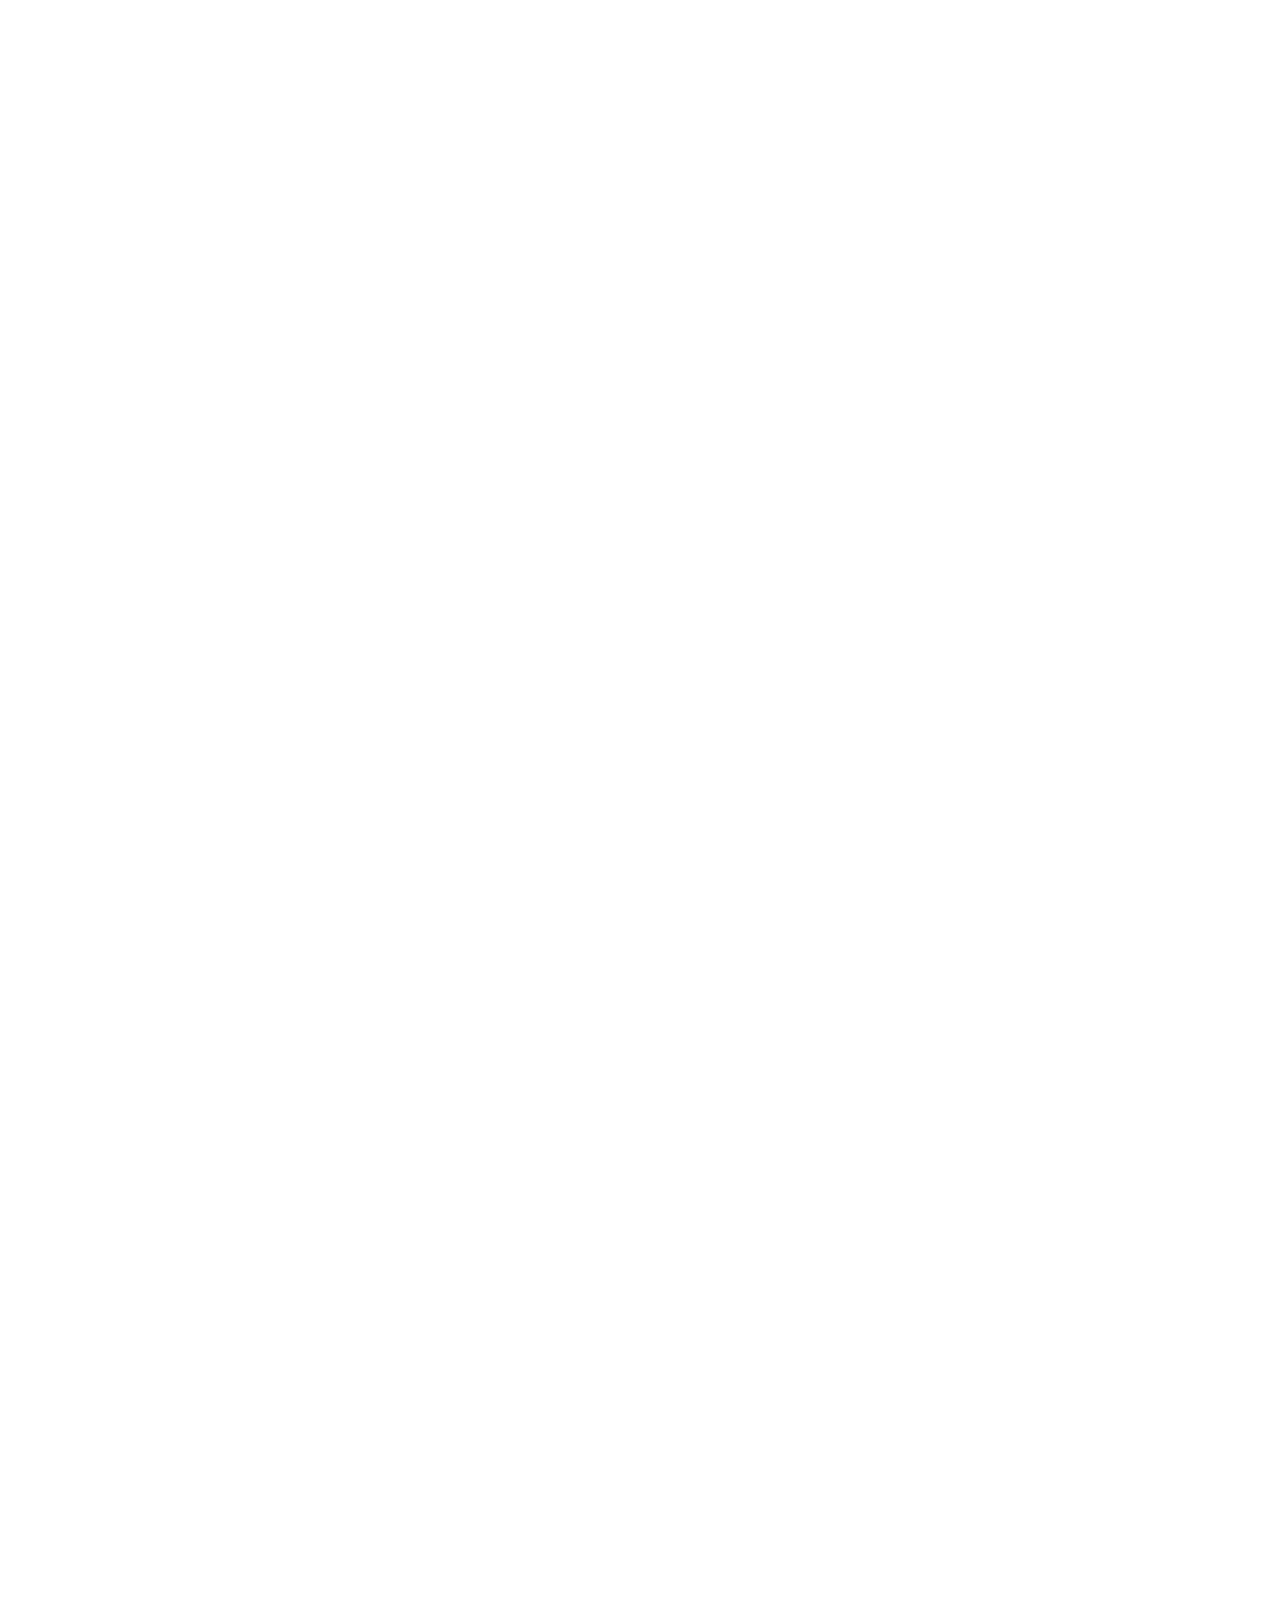
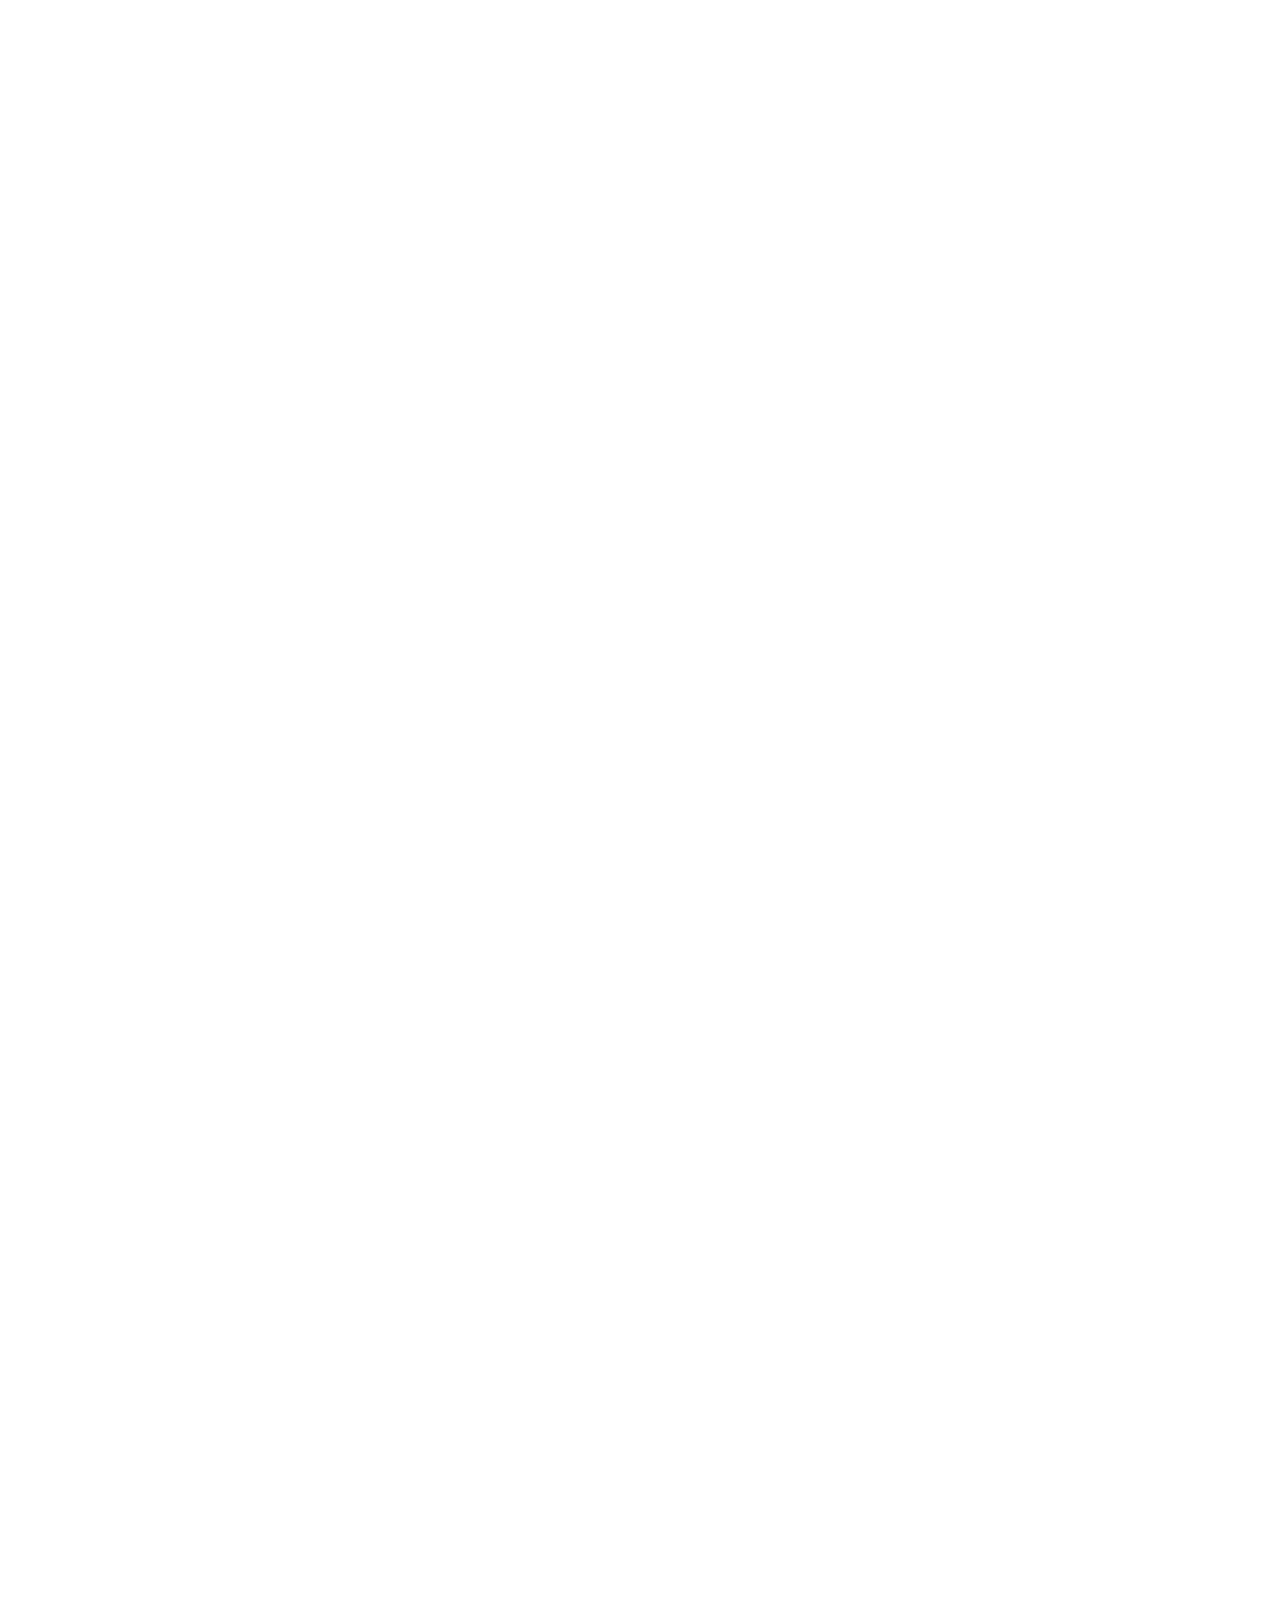
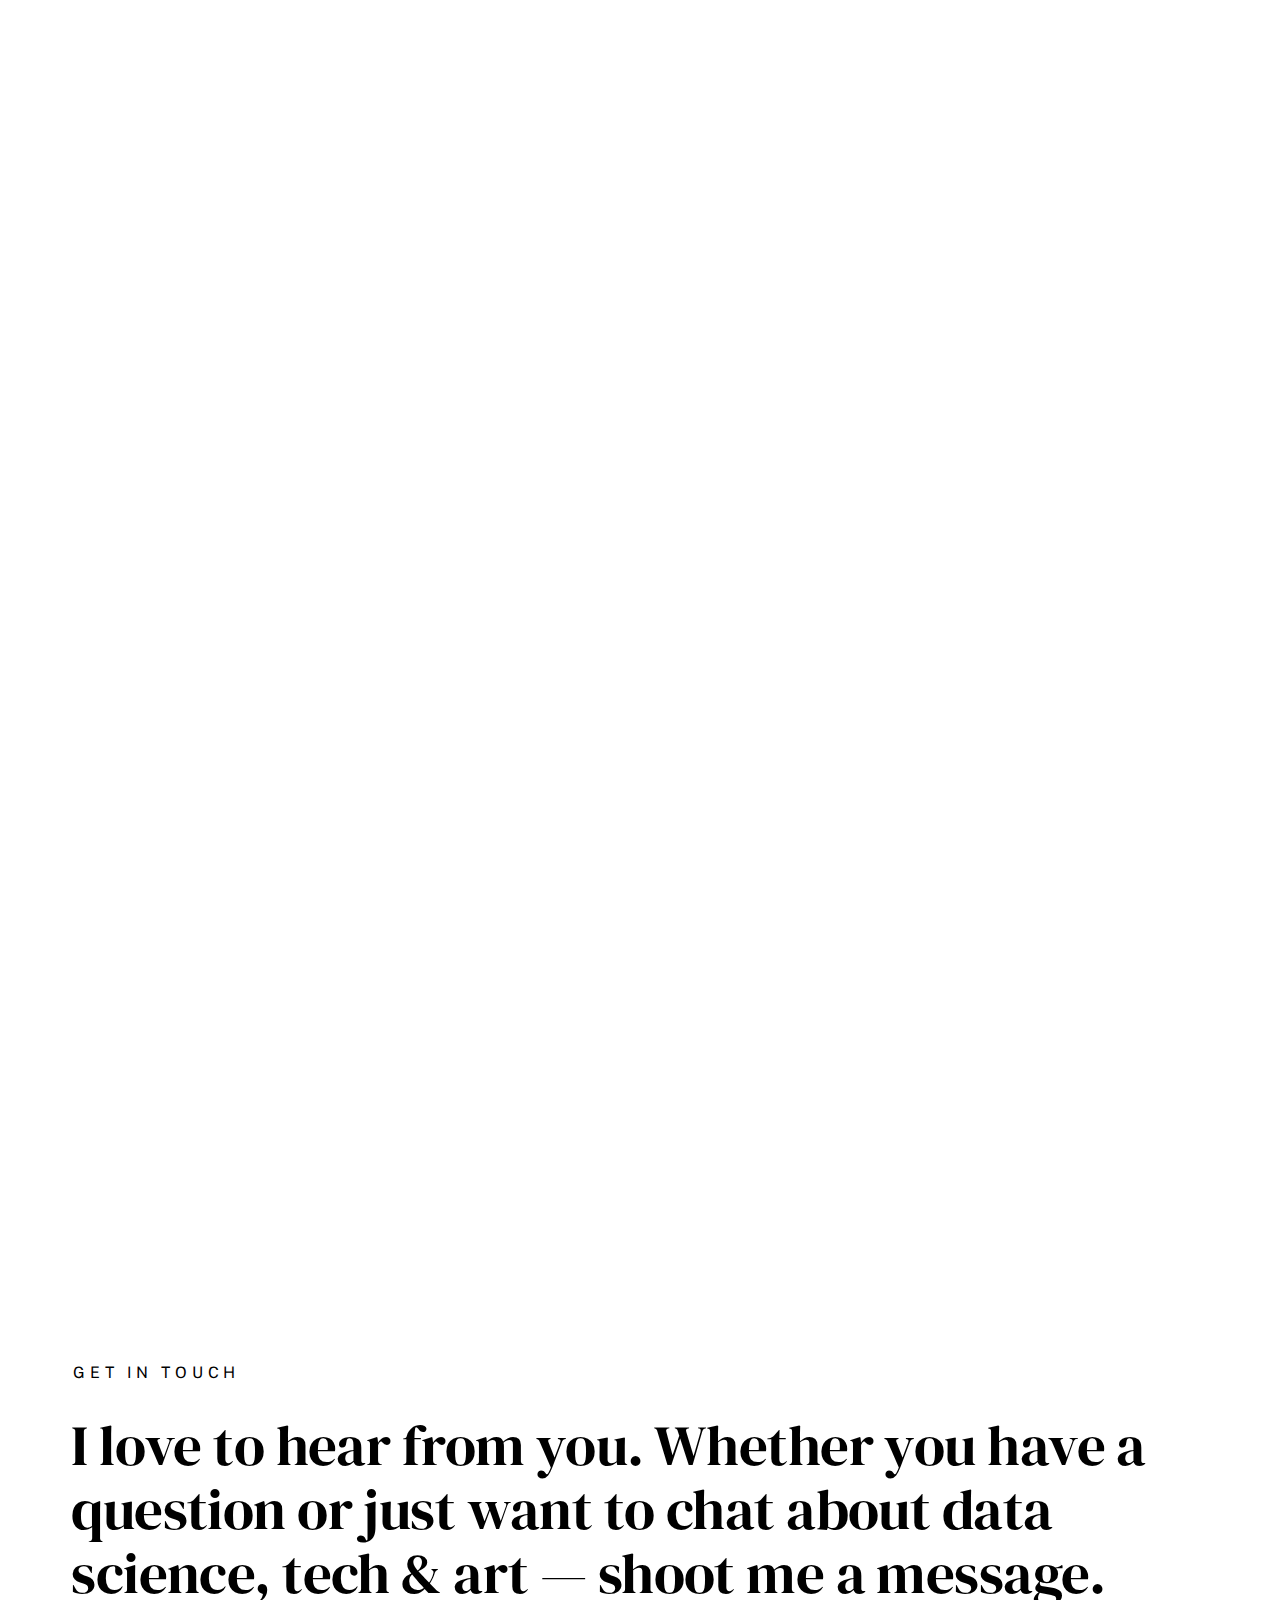
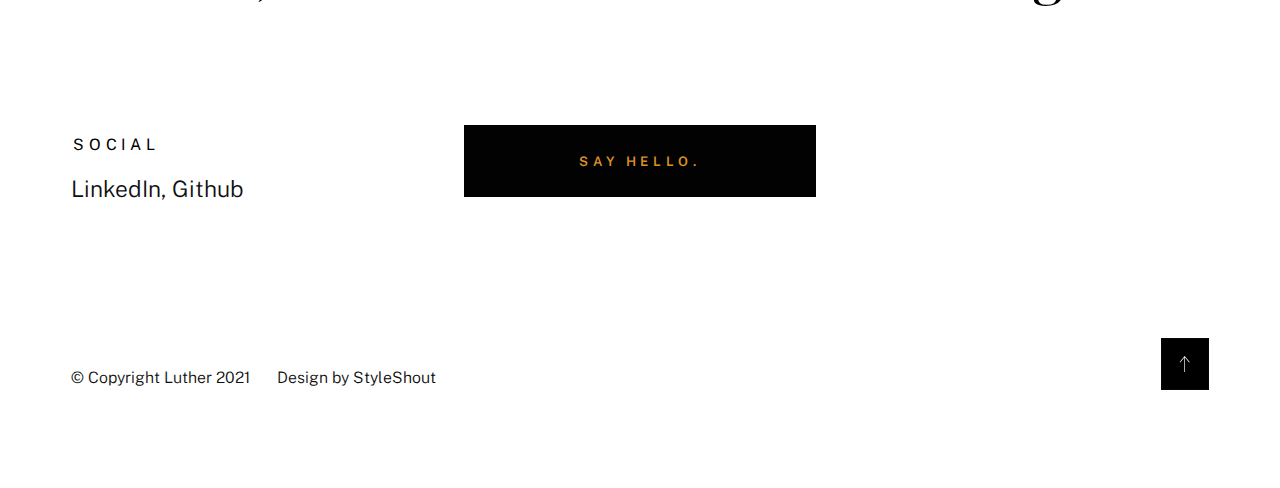
<file: index.html>
<!DOCTYPE html>
<html class="no-js ss-preload" lang="en">
<head>

    <!--- basic page needs
    ================================================== -->
    <meta charset="utf-8">
    <title>Priyanka Singh</title>
    <meta name="description" content="">
    <meta name="author" content="">

    <!-- mobile specific metas
    ================================================== -->
    <meta name="viewport" content="width=device-width, initial-scale=1">

    <!-- CSS
    ================================================== -->
    <link rel="stylesheet" href="css/vendor.css">
    <link rel="stylesheet" href="css/styles.css">

    <!-- favicons
    ================================================== -->
    <link rel="apple-touch-icon" sizes="180x180" href="apple-touch-icon.png">
    <link rel="icon" type="image/png" sizes="32x32" href="favicon-32x32.png">
    <link rel="icon" type="image/png" sizes="16x16" href="favicon-16x16.png">
    <link rel="manifest" href="site.webmanifest">

</head>

<body id="top">


    <!-- # preloader
    ================================================== -->
    <div id="preloader">
        <div id="loader">
        </div>
    </div>


    <!-- # page wrap
    ================================================== -->
    <div class="s-pagewrap">

        <div class="circles">
            <span></span>
            <span></span>
            <span></span>
            <span></span>
            <span></span>
        </div>


        <!-- ## site header 
        ================================================== -->
        <header class="s-header">

            <div class="header-mobile">
                <span class="mobile-home-link"><a href="index.html">Priyanka Singh</a></span>
                <a class="mobile-menu-toggle" href="#0"><span>Menu</span></a>
            </div>

            <div class="row wide main-nav-wrap">
                <nav class="column lg-12 main-nav">
                    <ul>
                        <li><a href="index.html" class="home-link">Priyanka. </a></li>
                        <li class="current"><a href="#intro" class="smoothscroll">Intro</a></li>
                        <li><a href="#about" class="smoothscroll">About</a></li>
                        <li><a href="#works" class="smoothscroll">Works</a></li>
                        <li><a href="#contact" class="smoothscroll">Say Hello</a></li>
                    </ul>
                </nav>
            </div>

        </header> <!-- end s-header -->


        <!-- ## main content
        ==================================================- -->
        <main class="s-content">


            <!-- ### intro
            ================================================== -->
            <section id="intro" class="s-intro target-section">

                <div class="row intro-content wide">

                    <div class="column">
                        <div class="text-pretitle with-line">
                            < Hello World >
                        </div>

                        <h1 class="text-huge-title">
                            I am Priyanka, <br>
                            a data scientist <br>
                            & engineer <br> 
                            currently based <br>
                            in Atlanta.
                        </h1>
                    </div>

                    <ul class="intro-social">
                        <li><a href="https://github.com/priynka-singh">GitHub</a></li>
                        <li><a href="https://www.linkedin.com/in/priynkasingh/">LinkedIn</a></li>
                        <li><a href="https://x.com/priynka_sing">Twitter</a></li>
                    </ul>

                </div> <!-- end intro content -->

                <a href="#about" class="intro-scrolldown smoothscroll">
                    <svg width="24" height="24" viewBox="0 0 24 24" xmlns="http://www.w3.org/2000/svg" fill-rule="evenodd" clip-rule="evenodd"><path d="M11 21.883l-6.235-7.527-.765.644 7.521 9 7.479-9-.764-.645-6.236 7.529v-21.884h-1v21.883z"/></svg>
                </a>

            </section> <!-- end s-intro -->


            <!-- ### about
            ================================================== -->
            <section id="about" class="s-about target-section">


                <div class="row about-info wide" data-animate-block>

                    <div class="column lg-6 md-12 about-info__pic-block">
                        <img src="images/about-photo.png" 
                              alt="" class="about-info__pic" data-animate-el>
                    </div>

                    <div class="column lg-6 md-12">
                        <div class="about-info__text" >

                            <h2 class="text-pretitle with-line" data-animate-el>
                                About
                            </h2>
                            <p class="attention-getter" data-animate-el>
                                Hey there, I'm Priyanka Singh! <br>
                                I'm currently pursuing a Masters in Analytics with a focus in Machine Learning from Georgia Tech. 
                                My passion lies in leveraging the power of machine learning to create impactful applications that solve real-world problems and improve user experiences.
                                Outside of my academic and professional pursuits, I enjoy running and photography!
                            </p>
                            <a href="https://drive.google.com/file/d/1dN4elSnAP-8oxFJjWWuyiiDdGRwDKoGs/view?usp=sharing" class="btn btn--medium u-fullwidth" data-animate-el>My Resume</a>

                        </div>
                    </div>
                </div> <!-- about-info -->


                <div class="row about-expertise" data-animate-block>
                    <div class="column lg-12">

                        <h2 class="text-pretitle" data-animate-el>Expertise</h2>

                        <ul class="skills-list h1" data-animate-el>
                            <li>Machine Learning</li>
                            <li>NLP</li>
                            <li>Data Analysis</li>
                            <li>Data Engineering</li>
                            <li>Visualization</li>
                            <li>Experimentation</li>
                        </ul>

                    </div>
                </div> <!-- end about-expertise -->


                <div class="row about-timelines" data-animate-block>

                    <div class="column lg-6 tab-12">

                        <h2 class="text-pretitle" data-animate-el>
                            Experience
                        </h2>

                        <div class="timeline" data-animate-el>

                            <div class="timeline__block">
                                <div class="timeline__bullet"></div>
                                <div class="timeline__header">
                                    <h4 class="timeline__title">LinkedIn</h3>
                                    <h5 class="timeline__meta">Data Scientist</h5>
                                    <p class="timeline__timeframe">April 2022 - July 2023</p>
                                </div>
                                <div class="timeline__desc">
                                    <p>Trust & Safety at LinkedIn: Built data solutions for enhancing content moderation to ensure trust amongst LinkedIn members.</p>
                                </div>
                            </div>
    
                            <div class="timeline__block">
                                <div class="timeline__bullet"></div>
                                <div class="timeline__header">
                                    <h4 class="timeline__title">FinMechanics</h4>
                                    <h5 class="timeline__meta">Software Developer</h5>
                                    <p class="timeline__timeframe">July 2021 - March 2022</p>
                                </div>
                                <div class="timeline__desc">
                                    <p>Consulted financial institutions & banks on treasury management solutions. Developed custom platform solutions for trading and risk management.</p>
                                </div>
                            </div>

                            <div class="timeline__block">
                                <div class="timeline__bullet"></div>
                                <div class="timeline__header">
                                    <h4 class="timeline__title">Citigroup</h4>
                                    <h5 class="timeline__meta">Data Analyst</h5>
                                    <p class="timeline__timeframe">May 2020 - June 2020</p>
                                </div>
                                <div class="timeline__desc">
                                    <p>Built credit line decrease strategy and implemented ML models for identification of high risk customers for a customer portfolio.</p>
                                </div>
                            </div>
    
                        </div> <!-- end timeline -->

                    </div> <!-- end column -->

                    <div class="column lg-6 tab-12">

                        <h2 class="text-pretitle" data-animate-el>
                            Education
                        </h2>

                        <div class="timeline" data-animate-el>

                            <div class="timeline__block">
                                <div class="timeline__bullet"></div>
                                <div class="timeline__header">
                                    <h4 class="timeline__title">Georgia Institute of technology</h3>
                                    <h5 class="timeline__meta">MS in Analytics</h5>
                                    <p class="timeline__timeframe">August 2023 - Present</p>
                                </div>
                                <div class="timeline__desc">
                                    <p> Specializing in Computational Data Analytics </p>
                                </div>
                            </div>
    
                            <div class="timeline__block">
                                <div class="timeline__bullet"></div>
                                <div class="timeline__header">
                                    <h4 class="timeline__title">Indian Institute of Technology Delhi</h4>
                                    <h5 class="timeline__meta">BS in Biochemical Engineering & Biotechnology</h5>
                                    <p class="timeline__timeframe">July 2017 - June 2021</p>
                                </div>
                                <div class="timeline__desc">
                                    <p>Minor in Economics</p>
                                </div>
                            </div>
    
                        </div> <!-- end timeline -->
                        
                    </div> <!-- end column -->


                </div> <!-- end about-timelines -->

            </section> <!-- end s-about -->


            <!-- ### works
            ================================================== -->
            <section id="works" class="s-works target-section">


                <div class="row works-portfolio">

                    <div class="column lg-12" data-animate-block>

                        <h2 class="text-pretitle" data-animate-el>
                            Recent Works
                        </h2>
                        <p class="h1" data-animate-el>
                            Here are some of my favorite projects I have done lately. Feel free to check them out.
                        </p>
    
                        <ul class="folio-list row block-lg-one-half block-stack-on-1000">

                            <li class="folio-list__item column" data-animate-el>
                                <a class="folio-list__item-link" href="#modal-01">
                                    <div class="folio-list__item-pic">
                                        <img src="images/portfolio/fuji.jpg"
                                             srcset="images/portfolio/fuji.jpg 1x, images/portfolio/fuji@2x.jpg 2x"  alt="">
                                    </div>
                                    
                                    <div class="folio-list__item-text">
                                        <div class="folio-list__item-cat">
                                            Website
                                        </div>
                                        <div class="folio-list__item-title">
                                            Retro Camera.
                                        </div>
                                    </div>
                                </a>
                                <a class="folio-list__proj-link" href="#" title="project link">
                                    <svg width="15" height="15" viewBox="0 0 15 15" fill="none" xmlns="http://www.w3.org/2000/svg"><path d="M8.14645 3.14645C8.34171 2.95118 8.65829 2.95118 8.85355 3.14645L12.8536 7.14645C13.0488 7.34171 13.0488 7.65829 12.8536 7.85355L8.85355 11.8536C8.65829 12.0488 8.34171 12.0488 8.14645 11.8536C7.95118 11.6583 7.95118 11.3417 8.14645 11.1464L11.2929 8H2.5C2.22386 8 2 7.77614 2 7.5C2 7.22386 2.22386 7 2.5 7H11.2929L8.14645 3.85355C7.95118 3.65829 7.95118 3.34171 8.14645 3.14645Z" fill="currentColor" fill-rule="evenodd" clip-rule="evenodd"></path></svg>
                                </a>
                            </li> <!--end folio-list__item -->

                            <li class="folio-list__item column" data-animate-el>
                                <a class="folio-list__item-link" href="#modal-02">
                                    <div class="folio-list__item-pic">
                                        <img src="images/portfolio/lamp.jpg" 
                                             srcset="images/portfolio/lamp.jpg 1x, images/portfolio/lamp@2x.jpg 2x" alt="">
                                    </div>
                                    
                                    <div class="folio-list__item-text">
                                        <div class="folio-list__item-cat">
                                            Product Design
                                        </div>
                                        <div class="folio-list__item-title">
                                            The White Lamp.
                                        </div>
                                    </div>
                                </a>
                                <a class="folio-list__proj-link" href="#" title="project link">
                                    <svg width="15" height="15" viewBox="0 0 15 15" fill="none" xmlns="http://www.w3.org/2000/svg"><path d="M8.14645 3.14645C8.34171 2.95118 8.65829 2.95118 8.85355 3.14645L12.8536 7.14645C13.0488 7.34171 13.0488 7.65829 12.8536 7.85355L8.85355 11.8536C8.65829 12.0488 8.34171 12.0488 8.14645 11.8536C7.95118 11.6583 7.95118 11.3417 8.14645 11.1464L11.2929 8H2.5C2.22386 8 2 7.77614 2 7.5C2 7.22386 2.22386 7 2.5 7H11.2929L8.14645 3.85355C7.95118 3.65829 7.95118 3.34171 8.14645 3.14645Z" fill="currentColor" fill-rule="evenodd" clip-rule="evenodd"></path></svg>
                                </a>
                            </li> <!--end folio-list__item -->

                            <li class="folio-list__item column" data-animate-el>
                                <a class="folio-list__item-link" href="#modal-03">
                                    <div class="folio-list__item-pic">
                                        <img src="images/portfolio/rucksack.jpg" 
                                             srcset="images/portfolio/rucksack.jpg 1x, images/portfolio/rucksack@2x.jpg 2x" alt="">
                                    </div>
                                    
                                    <div class="folio-list__item-text">
                                        <div class="folio-list__item-cat">
                                            Branding
                                        </div>
                                        <div class="folio-list__item-title">
                                            Rucksuck.
                                        </div>
                                    </div>
                                </a>
                                <a class="folio-list__proj-link" href="#" title="project link">
                                    <svg width="15" height="15" viewBox="0 0 15 15" fill="none" xmlns="http://www.w3.org/2000/svg"><path d="M8.14645 3.14645C8.34171 2.95118 8.65829 2.95118 8.85355 3.14645L12.8536 7.14645C13.0488 7.34171 13.0488 7.65829 12.8536 7.85355L8.85355 11.8536C8.65829 12.0488 8.34171 12.0488 8.14645 11.8536C7.95118 11.6583 7.95118 11.3417 8.14645 11.1464L11.2929 8H2.5C2.22386 8 2 7.77614 2 7.5C2 7.22386 2.22386 7 2.5 7H11.2929L8.14645 3.85355C7.95118 3.65829 7.95118 3.34171 8.14645 3.14645Z" fill="currentColor" fill-rule="evenodd" clip-rule="evenodd"></path></svg>
                                </a>
                            </li> <!--end folio-list__item -->

                            <li class="folio-list__item column" data-animate-el>
                                <a class="folio-list__item-link" href="#modal-04">
                                    <div class="folio-list__item-pic">
                                        <img src="images/portfolio/skaterboy.jpg"
                                             srcset="images/portfolio/skaterboy.jpg 1x, images/portfolio/skaterboy@2x.jpg 2x" alt="">
                                    </div>
                                    
                                    <div class="folio-list__item-text">
                                        <div class="folio-list__item-cat">
                                            Website
                                        </div>
                                        <div class="folio-list__item-title">
                                            Since Day One.
                                        </div>
                                    </div>
                                </a>
                                <a class="folio-list__proj-link" href="#" title="project link">
                                    <svg width="15" height="15" viewBox="0 0 15 15" fill="none" xmlns="http://www.w3.org/2000/svg"><path d="M8.14645 3.14645C8.34171 2.95118 8.65829 2.95118 8.85355 3.14645L12.8536 7.14645C13.0488 7.34171 13.0488 7.65829 12.8536 7.85355L8.85355 11.8536C8.65829 12.0488 8.34171 12.0488 8.14645 11.8536C7.95118 11.6583 7.95118 11.3417 8.14645 11.1464L11.2929 8H2.5C2.22386 8 2 7.77614 2 7.5C2 7.22386 2.22386 7 2.5 7H11.2929L8.14645 3.85355C7.95118 3.65829 7.95118 3.34171 8.14645 3.14645Z" fill="currentColor" fill-rule="evenodd" clip-rule="evenodd"></path></svg>
                                </a>
                            </li> <!--end folio-list__item -->

                            <li class="folio-list__item column" data-animate-el>
                                <a class="folio-list__item-link" href="#modal-05">
                                    <div class="folio-list__item-pic">
                                        <img src="images/portfolio/sanddunes.jpg" 
                                             srcset="images/portfolio/sanddunes.jpg 1x, images/portfolio/sanddunes@2x.jpg 2x" alt="">
                                    </div>
                                    
                                    <div class="folio-list__item-text">
                                        <div class="folio-list__item-cat">
                                            Illustration
                                        </div>
                                        <div class="folio-list__item-title">
                                            Sand Dunes.
                                        </div>
                                    </div>
                                </a>
                                <a class="folio-list__proj-link" href="#" title="project link">
                                    <svg width="15" height="15" viewBox="0 0 15 15" fill="none" xmlns="http://www.w3.org/2000/svg"><path d="M8.14645 3.14645C8.34171 2.95118 8.65829 2.95118 8.85355 3.14645L12.8536 7.14645C13.0488 7.34171 13.0488 7.65829 12.8536 7.85355L8.85355 11.8536C8.65829 12.0488 8.34171 12.0488 8.14645 11.8536C7.95118 11.6583 7.95118 11.3417 8.14645 11.1464L11.2929 8H2.5C2.22386 8 2 7.77614 2 7.5C2 7.22386 2.22386 7 2.5 7H11.2929L8.14645 3.85355C7.95118 3.65829 7.95118 3.34171 8.14645 3.14645Z" fill="currentColor" fill-rule="evenodd" clip-rule="evenodd"></path></svg>
                                </a>
                            </li> <!--end folio-list__item -->

                            <li class="folio-list__item column" data-animate-el>
                                <a class="folio-list__item-link" href="#modal-06">
                                    <div class="folio-list__item-pic">
                                        <img src="images/portfolio/minimalismo.jpg" 
                                             srcset="images/portfolio/minimalismo.jpg 1x, images/portfolio/minimalismo@2x.jpg 2x" alt="">
                                    </div>
                                    
                                    <div class="folio-list__item-text">
                                        <div class="folio-list__item-cat">
                                            Branding
                                        </div>
                                        <div class="folio-list__item-title">
                                            Minimalismo.
                                        </div>
                                    </div>
                                </a>
                                <a class="folio-list__proj-link" href="#" title="project link">
                                    <svg width="15" height="15" viewBox="0 0 15 15" fill="none" xmlns="http://www.w3.org/2000/svg"><path d="M8.14645 3.14645C8.34171 2.95118 8.65829 2.95118 8.85355 3.14645L12.8536 7.14645C13.0488 7.34171 13.0488 7.65829 12.8536 7.85355L8.85355 11.8536C8.65829 12.0488 8.34171 12.0488 8.14645 11.8536C7.95118 11.6583 7.95118 11.3417 8.14645 11.1464L11.2929 8H2.5C2.22386 8 2 7.77614 2 7.5C2 7.22386 2.22386 7 2.5 7H11.2929L8.14645 3.85355C7.95118 3.65829 7.95118 3.34171 8.14645 3.14645Z" fill="currentColor" fill-rule="evenodd" clip-rule="evenodd"></path></svg>
                                </a>
                            </li> <!--end folio-list__item -->

                        </ul> <!-- end folio-list -->

                    </div> <!-- end column -->


                    <!-- Modal Templates Popup
                    -------------------------------------------- -->
                    <div id="modal-01" hidden>
                        <div class="modal-popup">
                            <img src="images/portfolio/gallery/g-fuji.jpg" alt="">
                
                            <div class="modal-popup__desc">
                                <h5>Retro Camera</h5>
                                <p>Odio soluta enim quos sit asperiores rerum rerum repudiandae cum. Vel voluptatem alias qui assumenda iure et expedita voluptatem. Ratione officiis quae.</p>
                                <ul class="modal-popup__cat">
                                    <li>Branding</li>
                                    <li>Product Design</li>
                                </ul>
                            </div>
                
                            <a href="https://www.behance.net/" class="modal-popup__details">Project link</a>
                        </div>
                    </div> <!-- end modal -->

                    <div id="modal-02" hidden>
                        <div class="modal-popup">
                            <img src="images/portfolio/gallery/g-lamp.jpg" alt="">
                
                            <div class="modal-popup__desc">
                                <h5>The White Lamp</h5>
                                <p>Proin gravida nibh vel velit auctor aliquet. Aenean sollicitudin, lorem quis bibendum auctor, nisi elit consequat ipsum, nec sagittis sem nibh id elit.</p>
                                <ul class="modal-popup__cat">
                                    <li>Branding</li>
                                </ul>
                            </div>
                
                            <a href="https://www.behance.net/" class="modal-popup__details">Project link</a>
                        </div>
                    </div> <!-- end modal -->

                    <div id="modal-03" hidden>
                        <div class="modal-popup">
                            <img src="images/portfolio/gallery/g-rucksack.jpg" alt="">
                
                            <div class="modal-popup__desc">
                                <h5>Rucksuck</h5>
                                <p>Exercitationem reprehenderit quod explicabo consequatur aliquid ut magni ut. Deleniti quo corrupti illum velit eveniet ratione necessitatibus ipsam mollitia.</p>
                                <ul class="modal-popup__cat">
                                    <li>Product Design</li>
                                </ul>
                            </div>
                
                            <a href="https://www.behance.net/" class="modal-popup__details">Project link</a>
                        </div>
                    </div> <!-- end modal -->

                    <div id="modal-04" hidden>
                        <div class="modal-popup">
                            <img src="images/portfolio/gallery/g-skaterboy.jpg" alt="">
                
                            <div class="modal-popup__desc">
                                <h5>Since Day One</h5>
                                <p>Dolores velit qui quos nobis. Aliquam delectus voluptas quos possimus non voluptatem voluptas voluptas. Est doloribus eligendi porro doloribus voluptatum.</p>
                                <ul class="modal-popup__cat">
                                    <li>Website</li>
                                </ul>
                            </div>
                
                            <a href="https://www.behance.net/" class="modal-popup__details">Project link</a>
                        </div>
                    </div> <!-- end modal -->

                    <div id="modal-05" hidden>
                        <div class="modal-popup">

                            <img src="images/portfolio/gallery/g-sanddunes.jpg" alt="">
                
                            <div class="modal-popup__desc">
                                <h5>Sand Dunes</h5>
                                <p>Proin gravida nibh vel velit auctor aliquet. Aenean sollicitudin, lorem quis bibendum auctor, nisi elit consequat ipsum, nec sagittis sem nibh id elit.</p>
                                <ul class="modal-popup__cat">
                                    <li>Illustration</li>
                                </ul>
                            </div>
                
                            <a href="https://www.behance.net/" class="modal-popup__details">Project link</a>
                        </div>
                    </div> <!-- end modal -->

                    <div id="modal-06" hidden>
                        <div class="modal-popup">
                            <img src="images/portfolio/gallery/g-minimalismo.jpg" alt="">
                
                            <div class="modal-popup__desc">
                                <h5>Minimalismo</h5>
                                <p>Quisquam vel libero consequuntur autem voluptas. Qui aut vero. Omnis fugit mollitia cupiditate voluptas. Aenean sollicitudin, lorem quis bibendum auctor.</p>
                                <ul class="modal-popup__cat">
                                    <li>Branding</li>
                                    <li>Product Design</li>
                                </ul>
                            </div>
                
                            <a href="https://www.behance.net/" class="modal-popup__details">Project link</a>
                        </div>
                    </div> <!-- end modal -->

                </div> <!-- end works-portfolio -->


            </section> <!-- end s-works -->


            <!-- ### contact
            ================================================== -->
            <section id="contact" class="s-contact target-section">

                <div class="row contact-top">
                    <div class="column lg-12">
                        <h2 class="text-pretitle">
                            Get In Touch
                        </h2>

                        <p class="h1">
                            I love to hear from you.
                            Whether you have a question or just 
                            want to chat about data science, tech & art — shoot me a message.
                        </p>
                    </div>
                </div> <!-- end contact-top -->

                <div class="row contact-bottom">
                    <!-- <div class="column lg-3 md-5 tab-6 stack-on-550 contact-block">
                        <h3 class="text-pretitle">Reach me at</h3>
                        <p class="contact-links">
                            <a href="mailto:priyanka.singh077@gmail.com" class="mailtoui">sayhello@priynkasingh.com</a> <br>
                        </p>
                    </div> -->
                    <div class="column lg-4 md-5 tab-6 stack-on-550 contact-block">
                        <h3 class="text-pretitle">Social</h3>
                        <ul class="contact-social">
                            <li><a href="https://linkedin.com/in/priynkasingh">LinkedIn</a></li>
                            <li><a href="https://github.com/priynka-singh">Github</a></li>
                        </ul>
                    </div>
                    <div class="column lg-4 md-12 contact-block">
                        <a href="mailto:priyanka.singh077@gmail.com" class="mailtoui btn btn--medium u-fullwidth contact-btn">Say Hello.</a>
                    </div>
                </div> <!-- end contact-bottom -->

            </section> <!-- end contact -->

        </main> <!-- end s-content -->


        <!-- ## footer
        ================================================== -->
        <footer class="s-footer">

            <div class="row">
                <div class="column ss-copyright">
                    <span>© Copyright Luther 2021</span> 
                    <span>Design by <a href="https://www.styleshout.com/">StyleShout</a></span>
                </div>

                <div class="ss-go-top">
                    <a class="smoothscroll" title="Back to Top" href="#top">
                        <svg xmlns="http://www.w3.org/2000/svg" viewBox="0 0 24 24" fill-rule="evenodd" clip-rule="evenodd"><path d="M11 2.206l-6.235 7.528-.765-.645 7.521-9 7.479 9-.764.646-6.236-7.53v21.884h-1v-21.883z"/></svg>
                    </a>
                </div>
            </div>

        </footer> <!-- end s-footer -->

    </div> <!-- end -s-pagewrap -->


    <!-- Java Script
    ================================================== -->
    <script src="js/plugins.js"></script>
    <script src="js/main.js"></script>

</body>
</html>
</file>
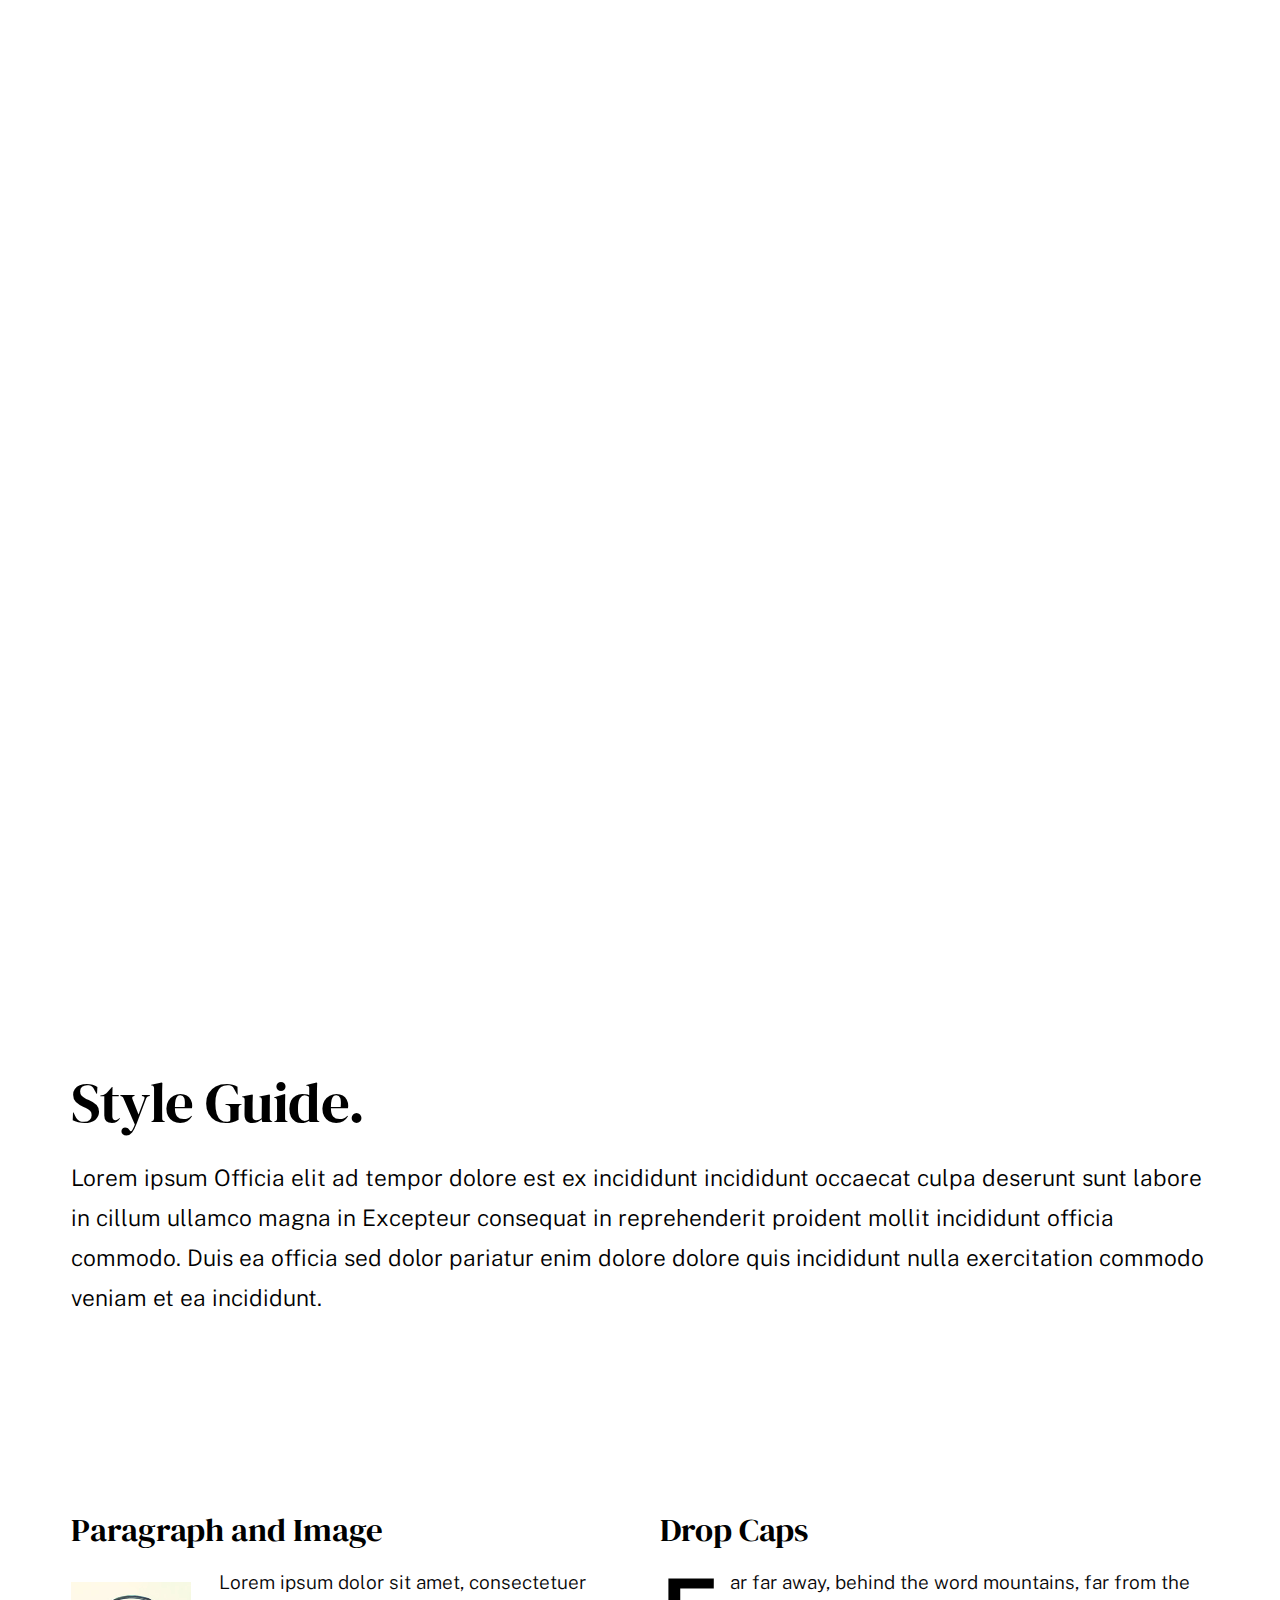
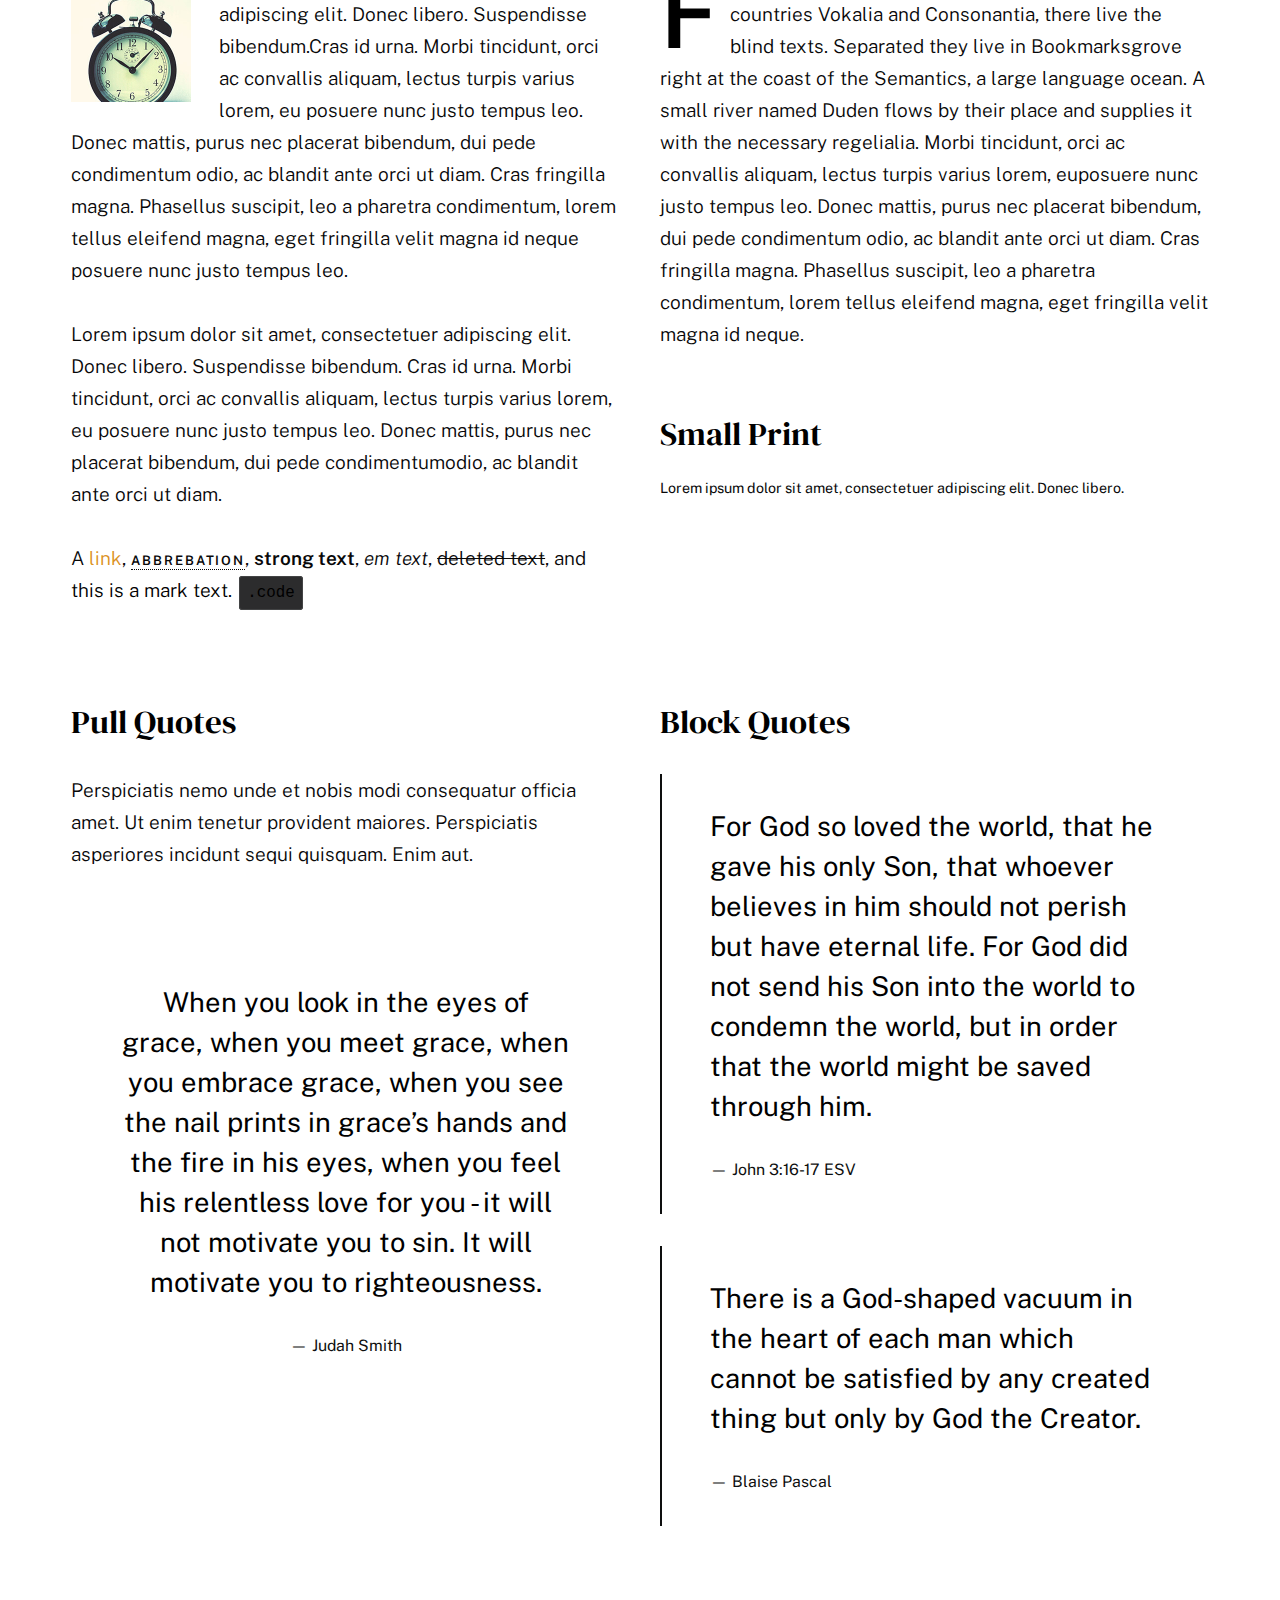
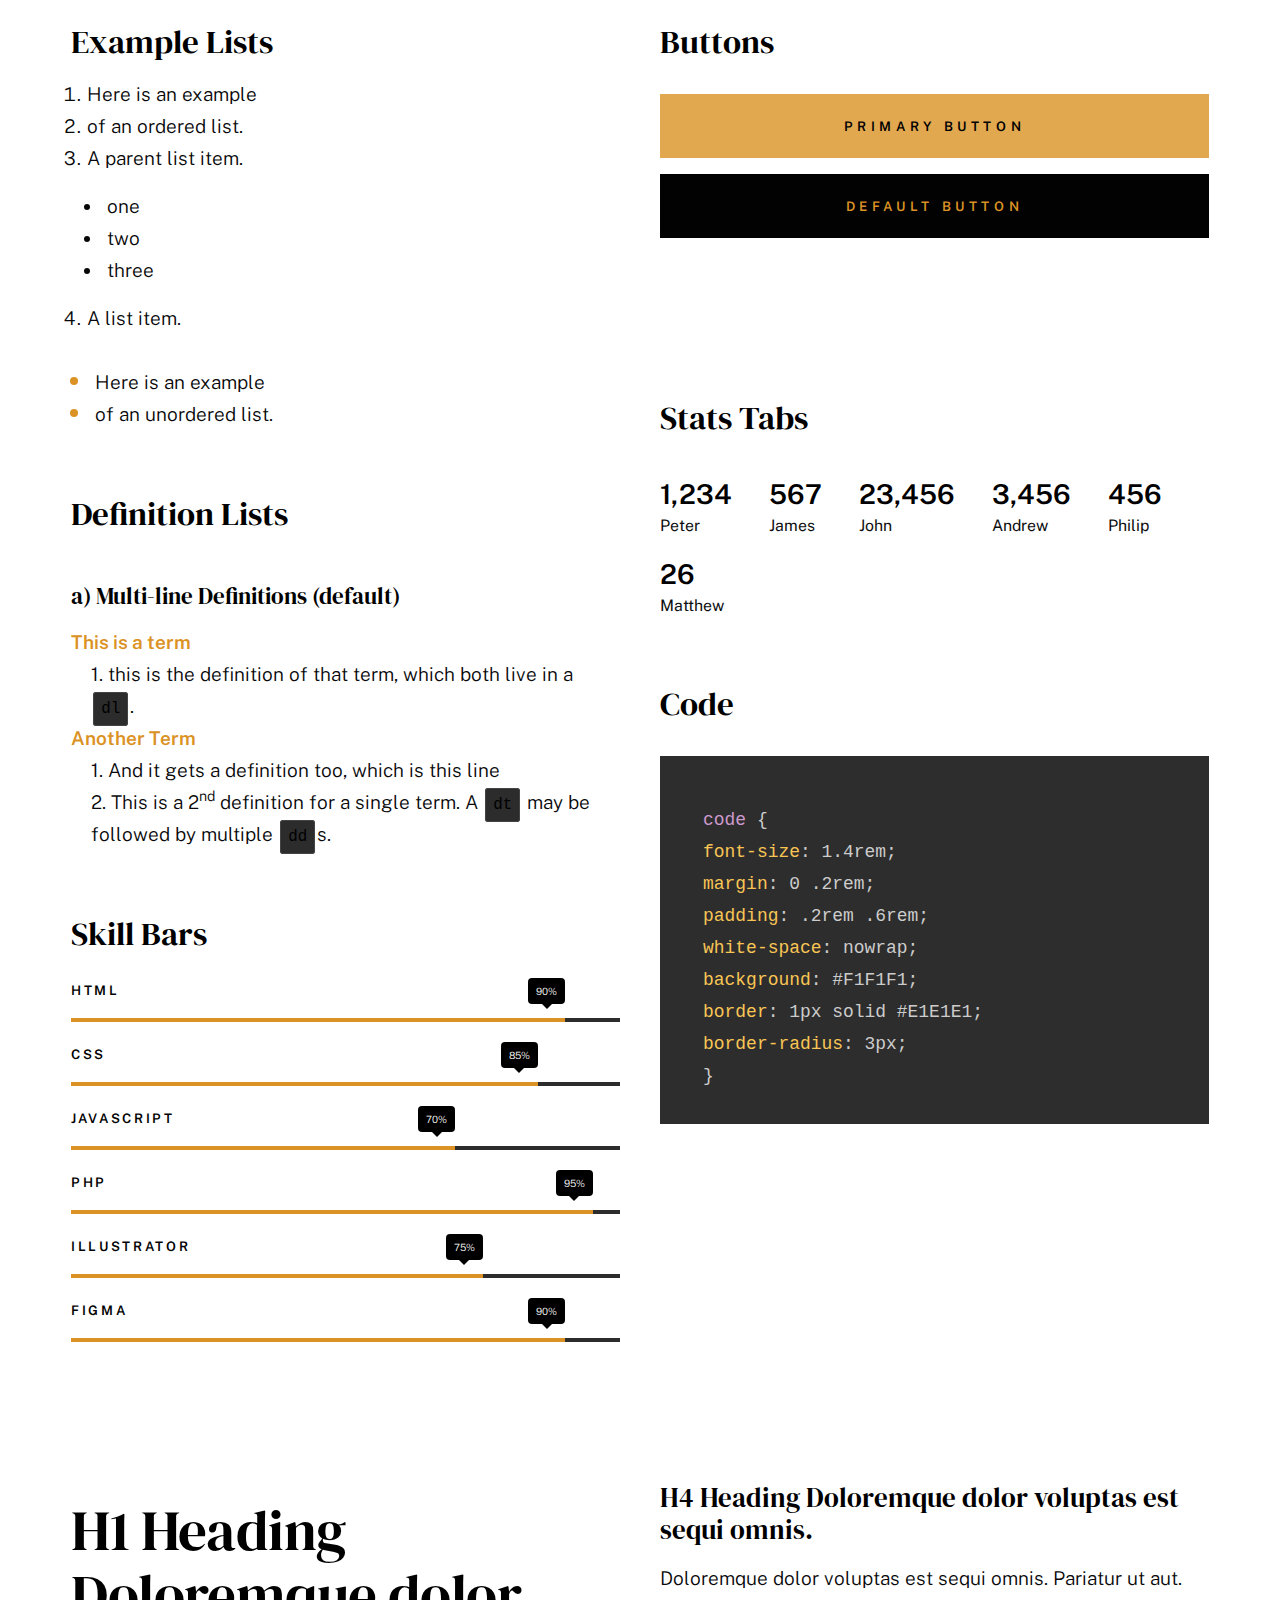
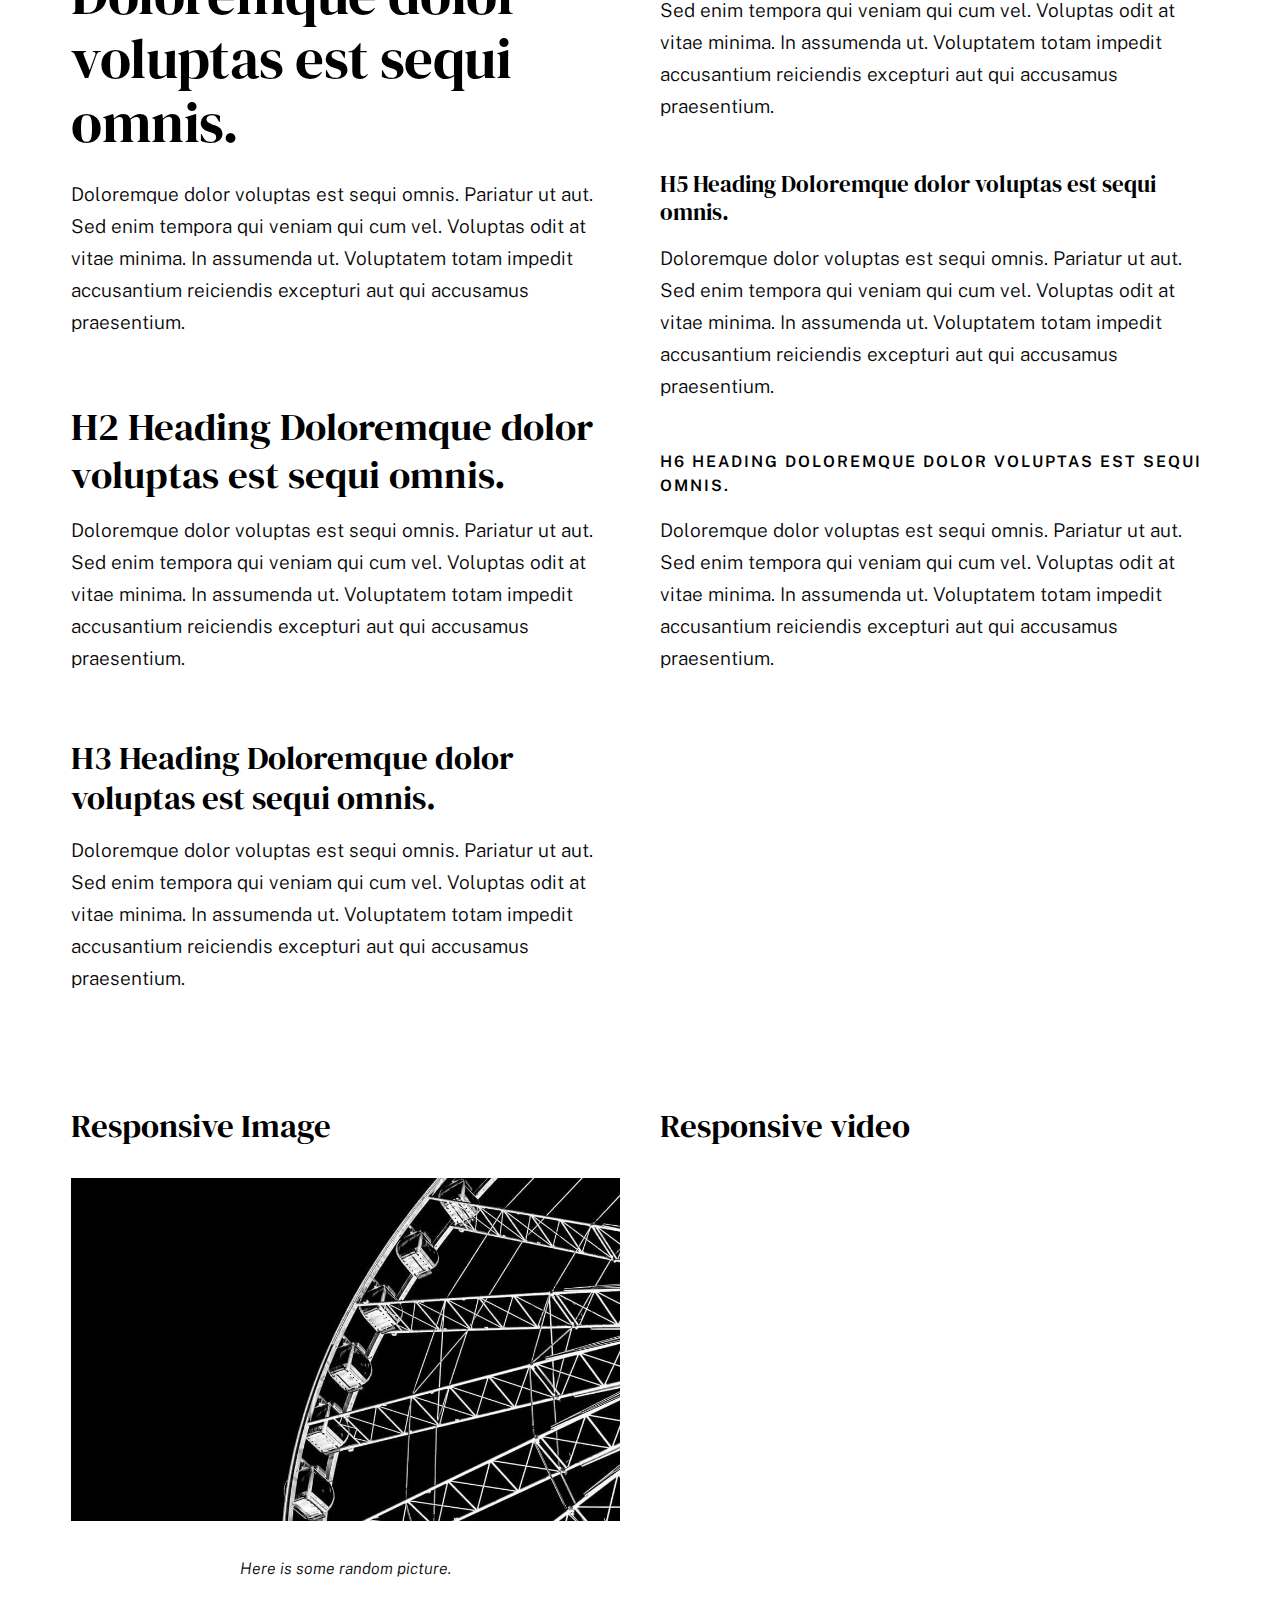
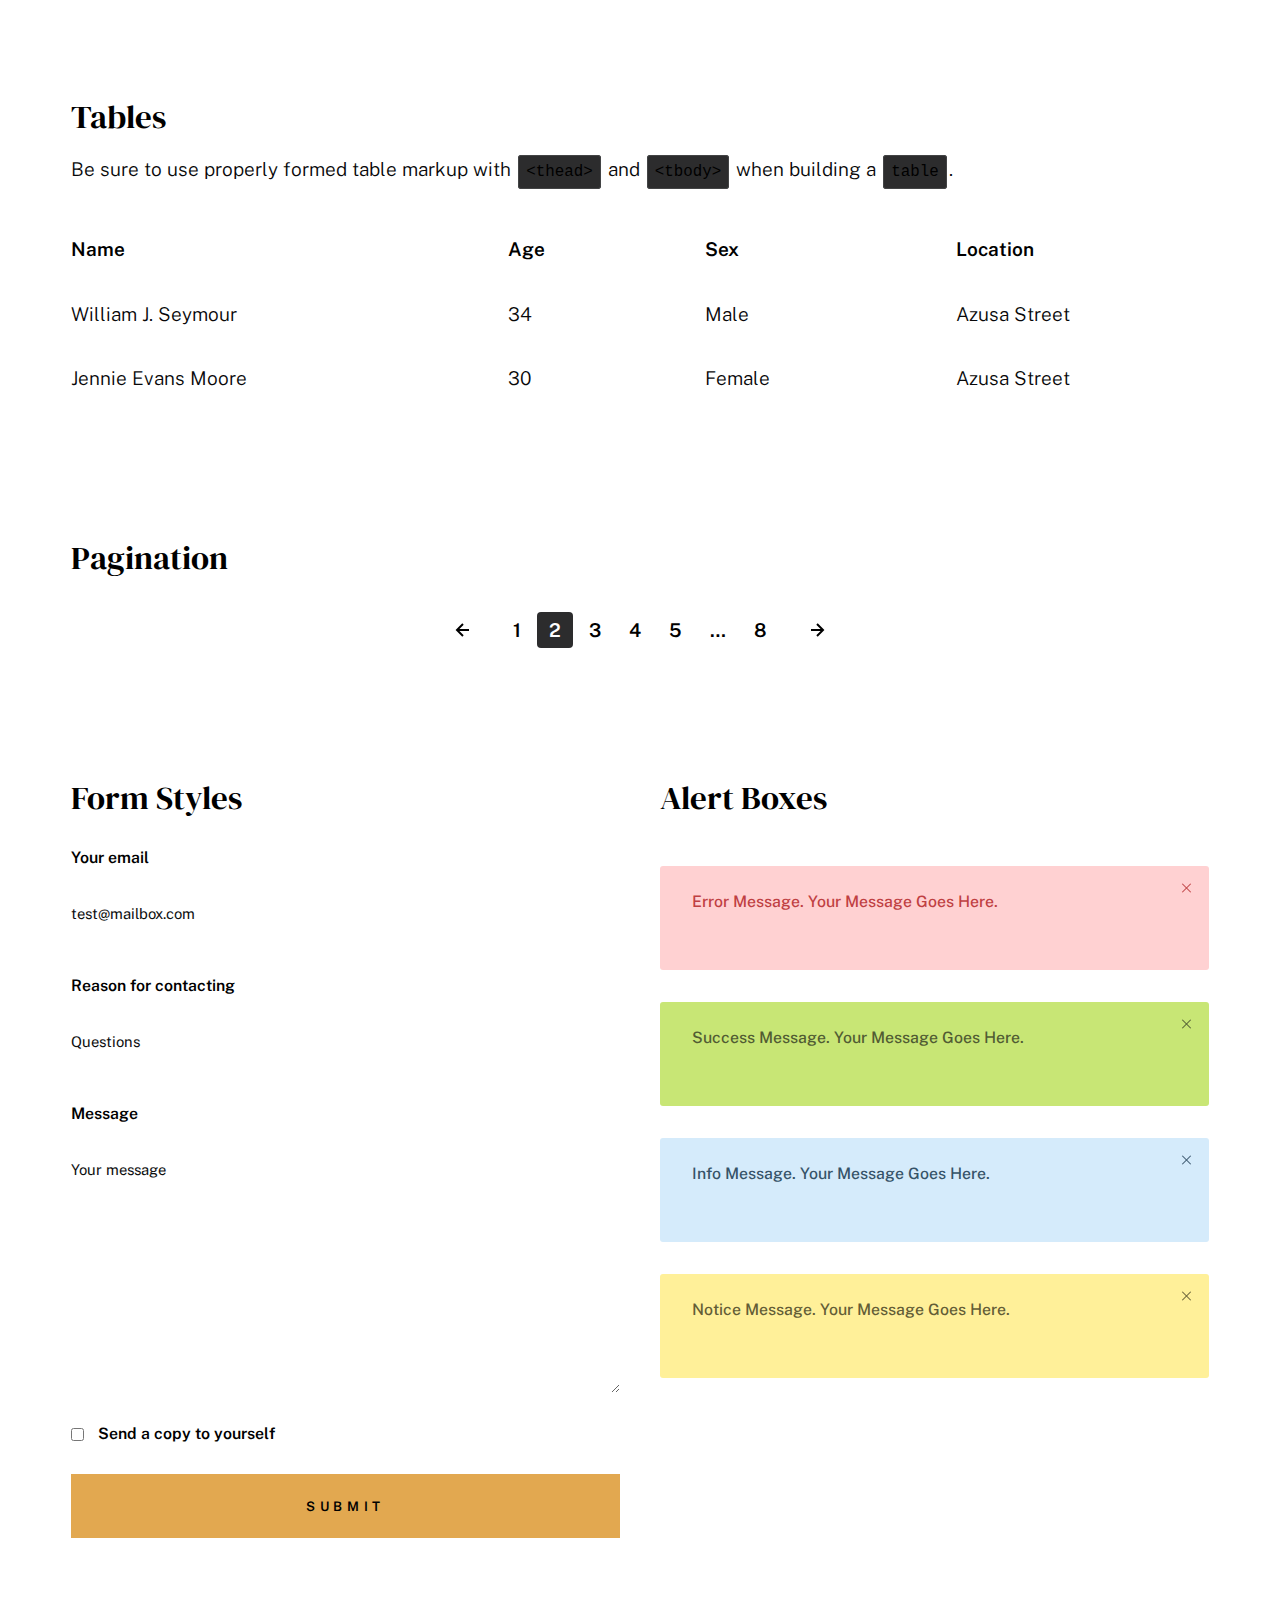
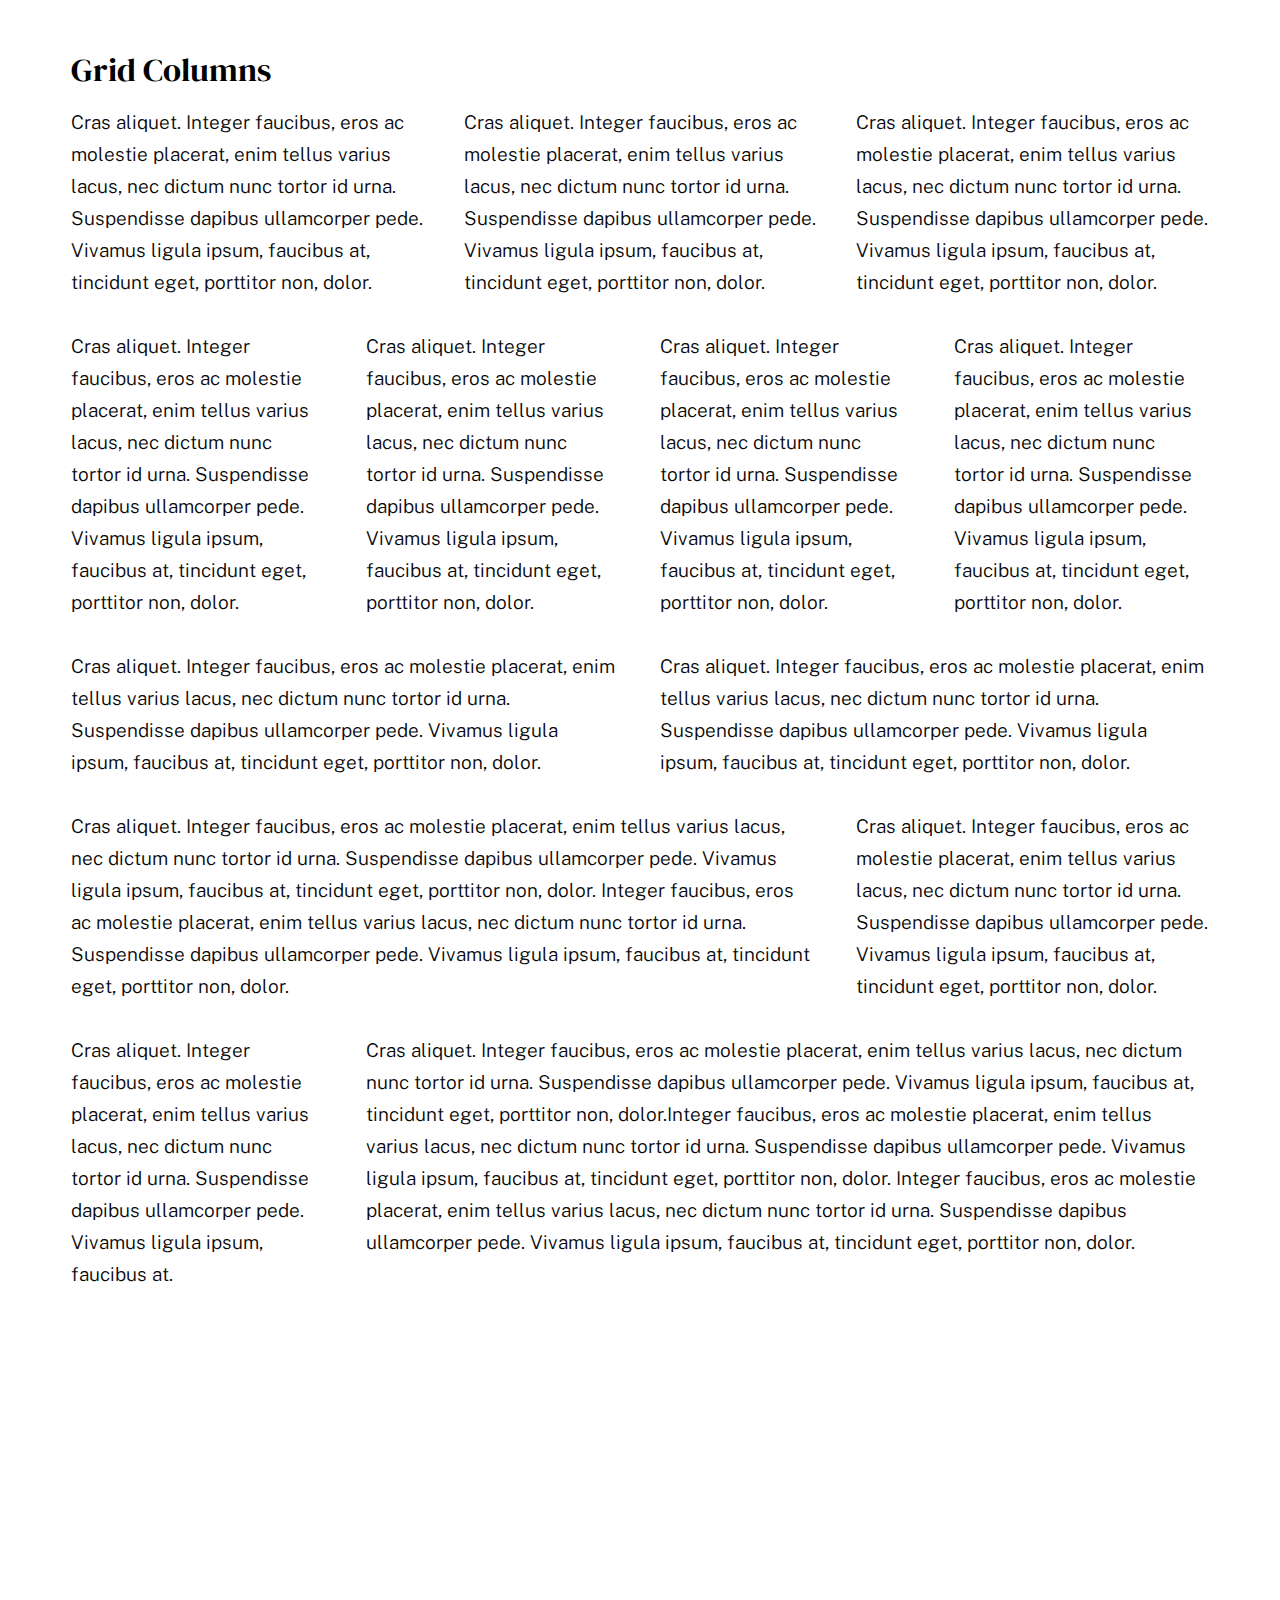
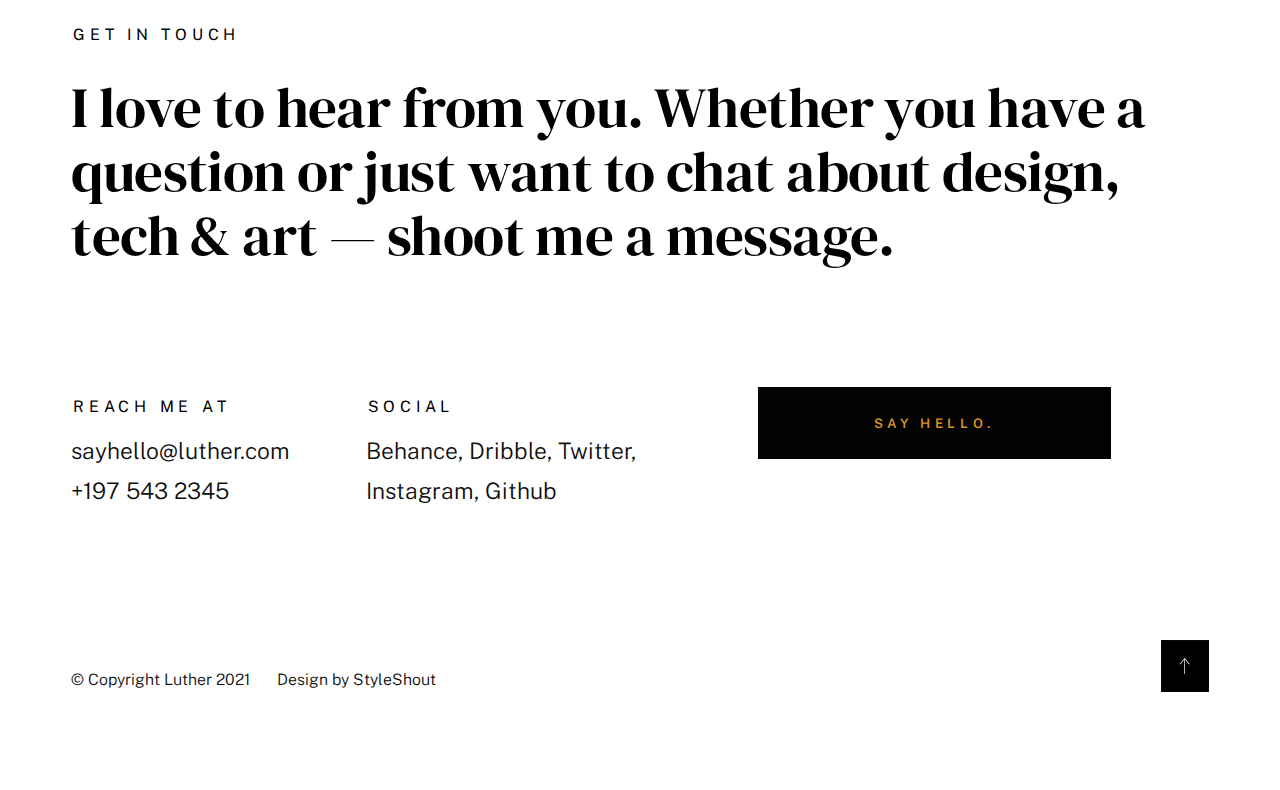
<file: styles.html>
<!DOCTYPE html>
<html class="no-js ss-preload" lang="en">
<head>

    <!--- basic page needs
    ================================================== -->
    <meta charset="utf-8">
    <title>Priyanka Singh</title>
    <meta name="description" content="">
    <meta name="author" content="">

    <!-- mobile specific metas
    ================================================== -->
    <meta name="viewport" content="width=device-width, initial-scale=1">

    <!-- CSS
    ================================================== -->
    <link rel="stylesheet" href="css/vendor.css">
    <link rel="stylesheet" href="css/styles.css">

    <style type="text/css" media="screen">
        .s-styles {
            padding-top: var(--vspace-5);
            padding-bottom: var(--vspace-4);
            position: relative;
        }
        .s-styles .intro h1 {
            margin-top: 0;
        }
    </style>

    <!-- favicons
    ================================================== -->
    <link rel="apple-touch-icon" sizes="180x180" href="apple-touch-icon.png">
    <link rel="icon" type="image/png" sizes="32x32" href="favicon-32x32.png">
    <link rel="icon" type="image/png" sizes="16x16" href="favicon-16x16.png">
    <link rel="manifest" href="site.webmanifest">

</head>

<body id="top">


    <!-- # preloader
    ================================================== -->
    <div id="preloader">
        <div id="loader">
        </div>
    </div>


    <!-- # page wrap
    ================================================== -->
    <div class="s-pagewrap">

        <div class="circles">
            <span></span>
            <span></span>
            <span></span>
            <span></span>
            <span></span>
        </div>


        <!-- ## site header 
        ================================================== -->
        <header class="s-header">

            <div class="header-mobile">
                <span class="mobile-home-link"><a href="index.html">Luther.</a></span>
                <a class="mobile-menu-toggle" href="#0"><span>Menu</span></a>
            </div>

            <div class="row wide main-nav-wrap">
                <nav class="column lg-12 main-nav">
                    <ul>
                        <li><a href="index.html" class="home-link">Luther.</a></li>
                        <li class="current"><a href="index.html">Intro</a></li>
                        <li><a href="index.html">About</a></li>
                        <li><a href="index.html">Works</a></li>
                        <li><a href="index.html">Say Hello</a></li>
                    </ul>
                </nav>
            </div>

        </header> <!-- end s-header -->


        <!-- ## main content
        ==================================================- -->
        <main class="s-content">


            <!-- ### intro
            ================================================== -->
            <section id="intro" class="s-intro">

                <div class="row intro-content wide">

                    <div class="column">
                        <div class="text-pretitle with-line">
                            Hello World
                        </div>

                        <h1 class="text-huge-title">
                            I am Luther, <br>
                            a digital designer <br>
                            & frontend <br> 
                            developer based <br>
                            in Somewhere.
                        </h1>
                    </div>

                    <ul class="intro-social">
                        <li><a href="#0">Behance</a></li>
                        <li><a href="#0">Twitter</a></li>
                        <li><a href="#0">Dribbble</a></li>
                        <li><a href="#0">Instagram</a></li>
                    </ul>

                </div> <!-- end intro content -->

                <a href="#styles" class="intro-scrolldown smoothscroll">
                    <svg width="24" height="24" viewBox="0 0 24 24" xmlns="http://www.w3.org/2000/svg" fill-rule="evenodd" clip-rule="evenodd"><path d="M11 21.883l-6.235-7.527-.765.644 7.521 9 7.479-9-.764-.645-6.236 7.529v-21.884h-1v21.883z"/></svg>
                </a>

            </section> <!-- end s-intro -->


            <!-- ### styles
            ================================================== -->
            <div id="styles" class="s-styles">

                <div class="row">

                    <div class="column lg-12 intro">

                        <h1>Style Guide.</h1>

                        <p class="lead">Lorem ipsum Officia elit ad tempor dolore est ex incididunt incididunt occaecat culpa deserunt 
                        sunt labore in cillum ullamco magna in Excepteur consequat in reprehenderit proident mollit incididunt officia commodo.
                        Duis ea officia sed dolor pariatur enim dolore dolore quis incididunt nulla exercitation commodo veniam et ea incididunt.
                        </p>

                        <hr>
                    </div>

                </div> <!-- end row -->

                <div class="row">

                    <div class="column lg-6 tab-12">

                        <h3>Paragraph and Image</h3>

                        <p><a href="#"><img width="120" height="120" class="u-pull-left" alt="sample-image" src="images/sample-image.jpg"></a>
                        Lorem ipsum dolor sit amet, consectetuer adipiscing elit. Donec libero. Suspendisse bibendum.Cras id urna. Morbi 
                        tincidunt, orci ac convallis aliquam, lectus turpis varius lorem, eu posuere nunc justo tempus leo. Donec mattis, 
                        purus nec placerat bibendum, dui pede condimentum odio, ac blandit ante orci ut diam. Cras fringilla magna. 
                        Phasellus suscipit, leo a pharetra condimentum, lorem tellus eleifend magna, eget fringilla velit magna id 
                        neque posuere nunc justo tempus leo. </p>

                        <p>
                        Lorem ipsum dolor sit amet, consectetuer adipiscing elit. Donec libero. Suspendisse bibendum. Cras id urna. 
                        Morbi tincidunt, orci ac convallis aliquam, lectus turpis varius lorem, eu posuere nunc justo tempus leo. 
                        Donec mattis, purus nec placerat bibendum, dui pede condimentumodio, ac blandit ante orci ut diam.	
                        </p>

                        <p>A <a href="#">link</a>,
                        <abbr title="this really isn't a very good description">abbrebation</abbr>,
                        <strong>strong text</strong>,
                        <em>em text</em>,
                        <del>deleted text</del>, and
                        <mark>this is a mark text.</mark>
                        <code>.code</code>
                        </p>

                    </div>

                    <div class="column lg-6 tab-12">

                        <h3>Drop Caps</h3>

                        <p class="drop-cap">Far far away, behind the word mountains, far from the countries Vokalia and Consonantia,
                        there live the blind texts. Separated they live in Bookmarksgrove right at the coast of the
                        Semantics, a large language ocean. A small river named Duden flows by their place and supplies it with the 
                        necessary regelialia. Morbi tincidunt, orci ac convallis aliquam, lectus turpis varius lorem, 
                        euposuere nunc justo tempus leo. Donec mattis, purus nec placerat bibendum, dui pede condimentum odio, 
                        ac blandit ante orci ut diam. Cras fringilla magna. Phasellus suscipit, leo a pharetra condimentum, 
                        lorem tellus eleifend magna, eget fringilla velit magna id neque.
                        </p>

                        <h3>Small Print</h3>

                        <p><small>Lorem ipsum dolor sit amet, consectetuer adipiscing elit. Donec libero.</small></p>

                    </div>

                </div> <!-- end row -->

                <div class="row">

                    <div class="column lg-6 tab-12">

                        <h3 class="u-add-bottom">Pull Quotes</h3>

                        <p>
                        Perspiciatis nemo unde et nobis modi consequatur officia amet. Ut enim 
                        tenetur provident maiores. Perspiciatis asperiores incidunt sequi 
                        quisquam. Enim aut. 
                        </p>

                        <figure class="pull-quote">
                            <blockquote>
                                <p>
                                When you look in the eyes of grace, when you meet grace, 
                                when you embrace grace, when you see the nail prints in 
                                grace’s hands and the fire in his eyes, when you feel his 
                                relentless love for you - it will not motivate you to sin. 
                                It will motivate you to righteousness.
                                </p>

                                <footer>
                                    <cite>Judah Smith</cite>
                                </footer>
                            </blockquote>
                        </figure>


                    </div>

                    <div class="column lg-6 tab-12">

                        <h3 class="u-add-bottom">Block Quotes</h3>

                        <blockquote cite="http://where-i-got-my-info-from.com">
                            <p>
                            For God so loved the world, that he gave his only Son, that whoever believes in 
                            him should not perish but have eternal life. For God did not send his Son into 
                            the world to condemn the world, but in order that the world might be 
                            saved through him.
                            </p>

                            <footer>
                                <cite>
                                    <a href="#0">John 3:16-17 ESV</a>
                                </cite>
                            </footer>

                        </blockquote>

                        <blockquote>
                            <p>There is a God-shaped vacuum in the heart of each man which cannot be satisfied 
                            by any created thing but only by God the Creator.</p>

                            <footer>
                                <cite>Blaise Pascal</cite>
                            </footer>

                        </blockquote>

                    </div>

                </div> <!-- end row -->

                <div class="row u-add-half-bottom">

                    <div class="column lg-6 tab-12">

                        <h3>Example Lists</h3>

                        <ol>
                            <li>Here is an example</li>
                            <li>of an ordered list.</li>
                            <li>A parent list item.
                                <ul>
                                    <li>one</li>
                                    <li>two</li>
                                    <li>three</li>
                                </ul>
                                </li>
                                <li>A list item.</li>
                            </ol>

                        <ul class="disc">
                            <li>Here is an example</li>
                            <li>of an unordered list.</li>
                        </ul>

                        <h3>Definition Lists</h3>

                        <h5>a) Multi-line Definitions (default) </h5>

                        <dl class="dictionary-style">
                            <dt><strong>This is a term</strong></dt>
                                <dd>this is the definition of that term, which both live in a <code>dl</code>.</dd>
                            <dt><strong>Another Term</strong></dt>
                                <dd>And it gets a definition too, which is this line</dd>
                                <dd>This is a 2<sup>nd</sup> definition for a single term. A <code>dt</code> may be followed by multiple <code>dd</code>s.</dd>
                        </dl>

                        <h3 class="u-add-bottom">Skill Bars</h3>

                        <ul class="skill-bars">
                            <li>
                            <div class="progress percent90"><span>90%</span></div>
                            <strong>HTML</strong>
                            </li>
                            <li>
                            <div class="progress percent85"><span>85%</span></div>
                            <strong>CSS</strong>
                            </li>
                            <li>
                            <div class="progress percent70"><span>70%</span></div>
                            <strong>Javascript</strong>
                            </li>
                            <li>
                            <div class="progress percent95"><span>95%</span></div>
                            <strong>PHP</strong>
                            </li>
                            <li>
                            <div class="progress percent75"><span>75%</span></div>
                            <strong>Illustrator</strong>
                            </li>
                            <li>
                            <div class="progress percent90"><span>90%</span></div>
                            <strong>Figma</strong>
                            </li>
                        </ul>

                    </div>

                    <div class="column lg-6 tab-12">

                        <h3 class="u-add-bottom">Buttons</h3>

                        <p>
                            <a class="btn btn--primary u-fullwidth" href="#0">Primary Button</a>
                            <a class="btn u-fullwidth" href="#0">Default Button</a>
                            <a class="btn btn--stroke u-fullwidth" href="#0">Stroke Button</a>
                        </p>

                        <h3>Stats Tabs</h3>

                        <ul class="stats-tabs">
                            <li><a href="#0">1,234 <em>Peter</em></a></li>
                            <li><a href="#0">567 <em>James</em></a></li>
                            <li><a href="#0">23,456 <em>John</em></a></li>
                            <li><a href="#0">3,456 <em>Andrew</em></a></li>
                            <li><a href="#0">456 <em>Philip</em></a></li>
                            <li><a href="#0">26 <em>Matthew</em></a></li>
                        </ul>

                        <h3 class="u-add-bottom">Code</h3>

<pre><code class="language-css">
    code {
    font-size: 1.4rem;
    margin: 0 .2rem;
    padding: .2rem .6rem;
    white-space: nowrap;
    background: #F1F1F1;
    border: 1px solid #E1E1E1;	
    border-radius: 3px;
    }
</code></pre>

                    </div>

                </div> <!-- end row -->

                <div class="row u-add-half-bottom">

                    <div class="column lg-6 tab-12">
                            
                        <h1>H1 Heading Doloremque dolor voluptas est sequi omnis.</h1>
                        <p>Doloremque dolor voluptas est sequi omnis. Pariatur ut aut. Sed enim tempora qui veniam qui cum vel. 
                        Voluptas odit at vitae minima. In assumenda ut. Voluptatem totam impedit accusantium reiciendis excepturi aut qui accusamus praesentium.</p>

                        <h2>H2 Heading Doloremque dolor voluptas est sequi omnis.</h2>
                        <p>Doloremque dolor voluptas est sequi omnis. Pariatur ut aut. Sed enim tempora qui veniam qui cum vel. 
                        Voluptas odit at vitae minima. In assumenda ut. Voluptatem totam impedit accusantium reiciendis excepturi aut qui accusamus praesentium.</p>

                        <h3>H3 Heading Doloremque dolor voluptas est sequi omnis.</h3>
                        <p>Doloremque dolor voluptas est sequi omnis. Pariatur ut aut. Sed enim tempora qui veniam qui cum vel. 
                        Voluptas odit at vitae minima. In assumenda ut. Voluptatem totam impedit accusantium reiciendis excepturi aut qui accusamus praesentium.</p>

                        
                    </div>

                    <div class="column lg-6 tab-12">
                        <h4>H4 Heading Doloremque dolor voluptas est sequi omnis.</h4>
                        <p>Doloremque dolor voluptas est sequi omnis. Pariatur ut aut. Sed enim tempora qui veniam qui cum vel. 
                        Voluptas odit at vitae minima. In assumenda ut. Voluptatem totam impedit accusantium reiciendis excepturi aut qui accusamus praesentium.</p>

                        <h5>H5 Heading Doloremque dolor voluptas est sequi omnis.</h5>
                        <p>Doloremque dolor voluptas est sequi omnis. Pariatur ut aut. Sed enim tempora qui veniam qui cum vel. 
                        Voluptas odit at vitae minima. In assumenda ut. Voluptatem totam impedit accusantium reiciendis excepturi aut qui accusamus praesentium.</p>

                        <h6>H6 Heading Doloremque dolor voluptas est sequi omnis.</h6>
                        <p>Doloremque dolor voluptas est sequi omnis. Pariatur ut aut. Sed enim tempora qui veniam qui cum vel. 
                        Voluptas odit at vitae minima. In assumenda ut. Voluptatem totam impedit accusantium reiciendis excepturi aut qui accusamus praesentium.</p>
            
                        
                    </div>

                </div> <!-- end row -->

                <div class="row u-add-half-bottom">

                    <div class="column lg-6 tab-12">

                        <h3 class="u-add-bottom">Responsive Image</h3>

                        <figure>
                            <img src="images/wheel-500.jpg" 
                            srcset="images/wheel-1000.jpg 1000w, 
                            images/wheel-500.jpg 500w" 
                            sizes="(max-width: 1000px) 100vw, 1000px" alt="">

                            <figcaption>
                                Here is some random picture.
                            </figcaption>
                        </figure>

                    </div>

                    <div class="column lg-6 tab-12">

                        <h3 class="u-add-bottom">Responsive video</h3>

                        <div class="video-container">
                        <iframe src="https://player.vimeo.com/video/14592941?color=00a650&title=0&byline=0&portrait=0" width="500" height="281" frameborder="0" webkitallowfullscreen mozallowfullscreen allowfullscreen></iframe> 
                        </div>

                    </div>
                    
                </div> <!-- end row -->

                <div class="row u-add-bottom">

                    <div class="column lg-12">

                        <h3>Tables</h3>
                        <p>Be sure to use properly formed table markup with <code>&lt;thead&gt;</code> and <code>&lt;tbody&gt;</code> when building a <code>table</code>.</p>

                        <div class="table-responsive">

                            <table>
                                    <thead>
                                    <tr>
                                        <th>Name</th>
                                        <th>Age</th>
                                        <th>Sex</th>
                                        <th>Location</th>
                                    </tr>
                                    </thead>
                                    <tbody>
                                    <tr>
                                        <td>William J. Seymour</td>
                                        <td>34</td>
                                        <td>Male</td>
                                        <td>Azusa Street</td>
                                    </tr>
                                    <tr>
                                        <td>Jennie Evans Moore</td>
                                        <td>30</td>
                                        <td>Female</td>
                                        <td>Azusa Street</td>
                                    </tr>
                                    </tbody>
                            </table>

                        </div>

                    </div>
                    
                </div> <!-- end row -->

                <div class="row">

                    <div class="column lg-12">
                        <h3>Pagination</h3>

                        <nav class="pgn">
                            <ul>
                                <li>
                                    <a class="pgn__prev" href="#0">
                                        <svg xmlns="http://www.w3.org/2000/svg" width="24" height="24" viewBox="0 0 24 24"><path d="M12.707 17.293L8.414 13H18v-2H8.414l4.293-4.293-1.414-1.414L4.586 12l6.707 6.707z"/></svg>
                                    </a>
                                </li>
                                <li><a class="pgn__num" href="#0">1</a></li>
                                <li><span class="pgn__num current">2</span></li>
                                <li><a class="pgn__num" href="#0">3</a></li>
                                <li><a class="pgn__num" href="#0">4</a></li>
                                <li><a class="pgn__num" href="#0">5</a></li>
                                <li><span class="pgn__num dots">…</span></li>
                                <li><a class="pgn__num" href="#0">8</a></li>
                                <li>
                                    <a class="pgn__next" href="#0">
                                        <svg xmlns="http://www.w3.org/2000/svg" width="24" height="24" viewBox="0 0 24 24"><path d="M11.293 17.293l1.414 1.414L19.414 12l-6.707-6.707-1.414 1.414L15.586 11H6v2h9.586z"/></svg>
                                    </a>
                                </li>
                            </ul>
                        </nav>
                    </div>

                </div> <!-- end row -->

                <div class="row">

                    <div class="column lg-6 tab-12">

                        <h3 class="u-add-bottom">Form Styles</h3>

                        <form>
                            <div>
                                <label for="sampleInput">Your email</label>
                                <input class="u-fullwidth" type="email" placeholder="test@mailbox.com" id="sampleInput">
                            </div>
                            <div>
                                <label for="sampleRecipientInput">Reason for contacting</label>
                                <div class="ss-custom-select">
                                    <select class="u-fullwidth" id="sampleRecipientInput">
                                        <option value="Option 1">Questions</option>
                                        <option value="Option 2">Report</option>
                                        <option value="Option 3">Others</option>
                                    </select>
                                </div>
                            </div>
                            
                            <label for="exampleMessage">Message</label>
                            <textarea class="u-fullwidth" placeholder="Your message" id="exampleMessage"></textarea>

                            <label class="u-add-bottom">
                                <input type="checkbox">
                                <span class="label-text">Send a copy to yourself</span>
                            </label>
                        
                            <input class="btn--primary u-fullwidth" type="submit" value="Submit">
                        </form>

                    </div>

                    <div class="column lg-6 tab-12">

                        <h3>Alert Boxes</h3>

                        <br>
                        
                        <div class="alert-box alert-box--error">
                            <p>Error Message. Your Message Goes Here.</p>
                            <span class="alert-box__close"></span>
                        </div><!-- end error -->
                                
                        <div class="alert-box alert-box--success">
                            <p>Success Message. Your Message Goes Here.</p>
                            <span class="alert-box__close"></span>
                        </div><!-- end success -->
                                
                        <div class="alert-box alert-box--info">
                            <p>Info Message. Your Message Goes Here.</p>
                            <span class="alert-box__close"></span>
                        </div><!-- end info -->
                                
                        <div class="alert-box alert-box--notice">
                            <p>Notice Message. Your Message Goes Here.</p>
                            <span class="alert-box__close"></span>
                        </div><!-- end notice -->
                    
                    </div>

                </div> <!-- end row -->

                <div class="row">

                    <div class="lg-12 column">
                        <h3>Grid Columns</h3>
                    </div>
        
                </div> <!-- Row End-->
        
                <!--<h4>1/3 Columns</h4>  -->
        
                <div class="row">
        
                    <div class="lg-4 mob-12 column">
                        <p>
                        Cras aliquet. Integer faucibus, eros ac molestie placerat, enim tellus varius lacus,
                        nec dictum nunc tortor id urna. Suspendisse dapibus ullamcorper pede. Vivamus ligula ipsum,
                        faucibus at, tincidunt eget, porttitor non, dolor. 
                        </p>
                    </div>
        
                    <div class="lg-4 mob-12 column">
                        <p>
                        Cras aliquet. Integer faucibus, eros ac molestie placerat, enim tellus varius lacus,
                        nec dictum nunc tortor id urna. Suspendisse dapibus ullamcorper pede. Vivamus ligula ipsum,
                        faucibus at, tincidunt eget, porttitor non, dolor. 
                        </p>
                    </div>
        
                    <div class="lg-4 mob-12 column">
                        <p>
                        Cras aliquet. Integer faucibus, eros ac molestie placerat, enim tellus varius lacus,
                        nec dictum nunc tortor id urna. Suspendisse dapibus ullamcorper pede. Vivamus ligula ipsum,
                        faucibus at, tincidunt eget, porttitor non, dolor. 
                        </p>
                    </div>
        
                </div>
        
                <!--<h4>1/4 Columns</h4>  -->
        
                <div class="row">
        
                    <div class="lg-3 tab-6 mob-12 column">
                        <p>
                        Cras aliquet. Integer faucibus, eros ac molestie placerat, enim tellus varius lacus,
                        nec dictum nunc tortor id urna. Suspendisse dapibus ullamcorper pede. Vivamus ligula ipsum,
                        faucibus at, tincidunt eget, porttitor non, dolor. 
                        </p>
                    </div>
        
                    <div class="lg-3 tab-6 mob-12 column">
                        <p>
                        Cras aliquet. Integer faucibus, eros ac molestie placerat, enim tellus varius lacus,
                        nec dictum nunc tortor id urna. Suspendisse dapibus ullamcorper pede. Vivamus ligula ipsum,
                        faucibus at, tincidunt eget, porttitor non, dolor. 
                        </p>
                    </div>
        
                    <div class="lg-3 tab-6 mob-12 column">
                        <p>
                        Cras aliquet. Integer faucibus, eros ac molestie placerat, enim tellus varius lacus,
                        nec dictum nunc tortor id urna. Suspendisse dapibus ullamcorper pede. Vivamus ligula ipsum,
                        faucibus at, tincidunt eget, porttitor non, dolor. 
                        </p>
                    </div>
        
                    <div class="lg-3 tab-6 mob-12 column">
                        <p>
                        Cras aliquet. Integer faucibus, eros ac molestie placerat, enim tellus varius lacus,
                        nec dictum nunc tortor id urna. Suspendisse dapibus ullamcorper pede. Vivamus ligula ipsum,
                        faucibus at, tincidunt eget, porttitor non, dolor. 
                        </p>
                    </div>
        
                </div>
        
                <!--<h4>1/2 Columns</h4>  -->
        
                <div class="row">
        
                    <div class="lg-6 mob-12 column">
                        <p>
                        Cras aliquet. Integer faucibus, eros ac molestie placerat, enim tellus varius lacus,
                        nec dictum nunc tortor id urna. Suspendisse dapibus ullamcorper pede. Vivamus ligula ipsum,
                        faucibus at, tincidunt eget, porttitor non, dolor. 
                        </p>
                    </div>
        
                    <div class="lg-6 mob-12 column">
                        <p>
                        Cras aliquet. Integer faucibus, eros ac molestie placerat, enim tellus varius lacus,
                        nec dictum nunc tortor id urna. Suspendisse dapibus ullamcorper pede. Vivamus ligula ipsum,
                        faucibus at, tincidunt eget, porttitor non, dolor. 
                        </p>
                    </div>
        
                </div>
        
                <!--<h4>2/3 Columns</h4>  -->
        
                <div class="row">
        
                    <div class="lg-8 tab-7 mob-12 column">
                        <p>
                        Cras aliquet. Integer faucibus, eros ac molestie placerat, enim tellus varius lacus,
                        nec dictum nunc tortor id urna. Suspendisse dapibus ullamcorper pede. Vivamus ligula ipsum,
                        faucibus at, tincidunt eget, porttitor non, dolor. Integer faucibus, eros ac molestie placerat, enim tellus varius lacus,
                        nec dictum nunc tortor id urna. Suspendisse dapibus ullamcorper pede. Vivamus ligula ipsum,
                        faucibus at, tincidunt eget, porttitor non, dolor.
                        </p>
                    </div>
        
                    <div class="lg-4 tab-5 mob-12 column">
                        <p>
                        Cras aliquet. Integer faucibus, eros ac molestie placerat, enim tellus varius lacus,
                        nec dictum nunc tortor id urna. Suspendisse dapibus ullamcorper pede. Vivamus ligula ipsum,
                        faucibus at, tincidunt eget, porttitor non, dolor. 
                        </p>
                    </div>
        
                </div>
        
                <!--<h4>3/4 Columns</h4>  -->
        
                <div class="row">
        
                    <div class="lg-3 tab-5 mob-12 column">
                        <p>
                        Cras aliquet. Integer faucibus, eros ac molestie placerat, enim tellus varius lacus,
                        nec dictum nunc tortor id urna. Suspendisse dapibus ullamcorper pede. Vivamus ligula ipsum,
                        faucibus at. 
                        </p>
                    </div>
        
                    <div class="lg-9 tab-7 mob-12 column">
                        <p>
                        Cras aliquet. Integer faucibus, eros ac molestie placerat, enim tellus varius lacus,
                        nec dictum nunc tortor id urna. Suspendisse dapibus ullamcorper pede. Vivamus ligula ipsum,
                        faucibus at, tincidunt eget, porttitor non, dolor.Integer faucibus, eros ac molestie placerat, enim tellus varius lacus,
                        nec dictum nunc tortor id urna. Suspendisse dapibus ullamcorper pede. Vivamus ligula ipsum,
                        faucibus at, tincidunt eget, porttitor non, dolor. Integer faucibus, eros ac molestie placerat, enim tellus varius lacus,
                        nec dictum nunc tortor id urna. Suspendisse dapibus ullamcorper pede. Vivamus ligula ipsum,
                        faucibus at, tincidunt eget, porttitor non, dolor.
                        </p>
                    </div>
        
                </div>

            </div> <!-- end content-wrap -->


            <!-- ### contact
            ================================================== -->
            <section id="contact" class="s-contact">

                <div class="row contact-top">
                    <div class="column lg-12">
                        <h2 class="text-pretitle">
                            Get In Touch
                        </h2>

                        <p class="h1">
                            I love to hear from you.
                            Whether you have a question or just 
                            want to chat about design, tech & art — shoot me a message.
                        </p>
                    </div>
                </div> <!-- end contact-top -->

                <div class="row contact-bottom">
                    <div class="column lg-3 md-5 tab-6 stack-on-550 contact-block">
                        <h3 class="text-pretitle">Reach me at</h3>
                        <p class="contact-links">
                            <a href="mailto:sayhello@luther.com" class="mailtoui">sayhello@luther.com</a> <br>
                            <a href="tel:+1975432345">+197 543 2345</a>
                        </p>
                    </div>
                    <div class="column lg-4 md-5 tab-6 stack-on-550 contact-block">
                        <h3 class="text-pretitle">Social</h3>
                        <ul class="contact-social">
                            <li><a href="#0">Behance</a></li>
                            <li><a href="#0">Dribble</a></li>
                            <li><a href="#0">Twitter</a></li>
                            <li><a href="#0">Instagram</a></li>
                            <li><a href="#0">Github</a></li>
                        </ul>
                    </div>
                    <div class="column lg-4 md-12 contact-block">
                        <a href="mailto:sayhello@luther.com" class="mailtoui btn btn--medium u-fullwidth contact-btn">Say Hello.</a>
                    </div>
                </div> <!-- end contact-bottom -->

            </section> <!-- end contact -->

        </main> <!-- end s-content -->


        <!-- ## footer
        ================================================== -->
        <footer class="s-footer">

            <div class="row">
                <div class="column ss-copyright">
                    <span>© Copyright Luther 2021</span> 
                    <span>Design by <a href="https://www.styleshout.com/">StyleShout</a></span>
                </div>

                <div class="ss-go-top">
                    <a class="smoothscroll" title="Back to Top" href="#top">
                        <svg xmlns="http://www.w3.org/2000/svg" viewBox="0 0 24 24" fill-rule="evenodd" clip-rule="evenodd"><path d="M11 2.206l-6.235 7.528-.765-.645 7.521-9 7.479 9-.764.646-6.236-7.53v21.884h-1v-21.883z"/></svg>
                    </a>
                </div>
            </div>

        </footer> <!-- end s-footer -->

    </div> <!-- end -s-pagewrap -->


    <!-- Java Script
    ================================================== -->
    <script src="js/plugins.js"></script>
    <script src="js/main.js"></script>

</body>
</html>
</file>
<file: css/vendor.css>
/* ===================================================================
 * Theme Third-party Stylesheets
 * Template Ver. 1.0.0
 * 02-16-2021
 * -------------------------------------------------------------------
 *
 * TOC:
 * 
 * # PrismJS 1.20.0
 * # Swiper 6.4.5
 * # Basiclightbox
 * 
 * ------------------------------------------------------------------- */



/* ===================================================================
 * # PrismJS 1.20.0
 *   https://prismjs.com/download.html#themes=prism-tomorrow&languages=markup+css+clike+javascript+markup-templating+php
 *   
 *   prism.js tomorrow night eighties for JavaScript, CoffeeScript, CSS and HTML
 *   Based on https://github.com/chriskempson/tomorrow-theme
 *   @author Rose Pritchard
 * ------------------------------------------------------------------- */

code[class*="language-"],
pre[class*="language-"] {
    color           : #ccc;
    background      : none;
    font-family     : var(--font-mono);
    font-size       : calc(var(--text-size) * 0.9444);
    text-align      : left;
    white-space     : pre;
    word-spacing    : normal;
    word-break      : normal;
    word-wrap       : normal;
    line-height     : var(--vspace-1);
    -moz-tab-size   : 4;
    -o-tab-size     : 4;
    tab-size        : 4;
    -webkit-hyphens : none;
    -moz-hyphens    : none;
    -ms-hyphens     : none;
    hyphens         : none;
}

/* Code blocks */

pre[class*="language-"] {
    padding  : var(--vspace-0_5) 0 var(--vspace-1);
    margin   : 0;
    overflow : auto;
}

:not(pre)>code[class*="language-"],
pre[class*="language-"] {
    background : #2d2d2d;
}

/* Inline code */

:not(pre)>code[class*="language-"] {
    padding     : .1em;
    white-space : normal;
}

.token.comment,
.token.block-comment,
.token.prolog,
.token.doctype,
.token.cdata {
    color : #999;
}

.token.punctuation {
    color : #ccc;
}

.token.tag,
.token.attr-name,
.token.namespace,
.token.deleted {
    color : #e2777a;
}

.token.function-name {
    color : #6196cc;
}

.token.boolean,
.token.number,
.token.function {
    color : #f08d49;
}

.token.property,
.token.class-name,
.token.constant,
.token.symbol {
    color : #f8c555;
}

.token.selector,
.token.important,
.token.atrule,
.token.keyword,
.token.builtin {
    color : #cc99cd;
}

.token.string,
.token.char,
.token.attr-value,
.token.regex,
.token.variable {
    color : #7ec699;
}

.token.operator,
.token.entity,
.token.url {
    color : #67cdcc;
}

.token.important,
.token.bold {
    font-weight : bold;
}

.token.italic {
    font-style : italic;
}

.token.entity {
    cursor : help;
}

.token.inserted {
    color : green;
}



/* ===================================================================
 * # Swiper 6.4.5
 *   Most modern mobile touch slider and framework with hardware accelerated transitions
 *   https://swiperjs.com
 *
 *   Copyright 2014-2020 Vladimir Kharlampidi
 *
 *   Released under the MIT License
 *
 *   Released on: December 18, 2020
 * ------------------------------------------------------------------- */

@font-face {
    font-family : "swiper-icons";
    src         : url("data:application/font-woff;charset=utf-8;base64, [base64]//wADZ2x5ZgAAAywAAADMAAAD2MHtryVoZWFkAAABbAAAADAAAAA2E2+eoWhoZWEAAAGcAAAAHwAAACQC9gDzaG10eAAAAigAAAAZAAAArgJkABFsb2NhAAAC0AAAAFoAAABaFQAUGG1heHAAAAG8AAAAHwAAACAAcABAbmFtZQAAA/gAAAE5AAACXvFdBwlwb3N0AAAFNAAAAGIAAACE5s74hXjaY2BkYGAAYpf5Hu/j+W2+MnAzMYDAzaX6QjD6/4//Bxj5GA8AuRwMYGkAPywL13jaY2BkYGA88P8Agx4j+/8fQDYfA1AEBWgDAIB2BOoAeNpjYGRgYNBh4GdgYgABEMnIABJzYNADCQAACWgAsQB42mNgYfzCOIGBlYGB0YcxjYGBwR1Kf2WQZGhhYGBiYGVmgAFGBiQQkOaawtDAoMBQxXjg/wEGPcYDDA4wNUA2CCgwsAAAO4EL6gAAeNpj2M0gyAACqxgGNWBkZ2D4/wMA+xkDdgAAAHjaY2BgYGaAYBkGRgYQiAHyGMF8FgYHIM3DwMHABGQrMOgyWDLEM1T9/w8UBfEMgLzE////P/5//f/V/xv+r4eaAAeMbAxwIUYmIMHEgKYAYjUcsDAwsLKxc3BycfPw8jEQA/[base64]/uznmfPFBNODM2K7MTQ45YEAZqGP81AmGGcF3iPqOop0r1SPTaTbVkfUe4HXj97wYE+yNwWYxwWu4v1ugWHgo3S1XdZEVqWM7ET0cfnLGxWfkgR42o2PvWrDMBSFj/IHLaF0zKjRgdiVMwScNRAoWUoH78Y2icB/yIY09An6AH2Bdu/UB+yxopYshQiEvnvu0dURgDt8QeC8PDw7Fpji3fEA4z/PEJ6YOB5hKh4dj3EvXhxPqH/SKUY3rJ7srZ4FZnh1PMAtPhwP6fl2PMJMPDgeQ4rY8YT6Gzao0eAEA409DuggmTnFnOcSCiEiLMgxCiTI6Cq5DZUd3Qmp10vO0LaLTd2cjN4fOumlc7lUYbSQcZFkutRG7g6JKZKy0RmdLY680CDnEJ+UMkpFFe1RN7nxdVpXrC4aTtnaurOnYercZg2YVmLN/d/gczfEimrE/fs/bOuq29Zmn8tloORaXgZgGa78yO9/cnXm2BpaGvq25Dv9S4E9+5SIc9PqupJKhYFSSl47+Qcr1mYNAAAAeNptw0cKwkAAAMDZJA8Q7OUJvkLsPfZ6zFVERPy8qHh2YER+3i/BP83vIBLLySsoKimrqKqpa2hp6+jq6RsYGhmbmJqZSy0sraxtbO3sHRydnEMU4uR6yx7JJXveP7WrDycAAAAAAAH//wACeNpjYGRgYOABYhkgZgJCZgZNBkYGLQZtIJsFLMYAAAw3ALgAeNolizEKgDAQBCchRbC2sFER0YD6qVQiBCv/H9ezGI6Z5XBAw8CBK/m5iQQVauVbXLnOrMZv2oLdKFa8Pjuru2hJzGabmOSLzNMzvutpB3N42mNgZGBg4GKQYzBhYMxJLMlj4GBgAYow/P/PAJJhLM6sSoWKfWCAAwDAjgbRAAB42mNgYGBkAIIbCZo5IPrmUn0hGA0AO8EFTQAA") format("woff");
    font-weight : 400;
    font-style  : normal;
}

:root {
    --swiper-theme-color : #007aff;
}

.swiper-container {
    margin-left  : auto;
    margin-right : auto;
    position     : relative;
    overflow     : hidden;
    list-style   : none;
    padding      : 0;
    /* Fix of Webkit flickering */
    z-index      : 1;
}

.swiper-container-vertical>.swiper-wrapper {
    flex-direction : column;
}

.swiper-wrapper {
    position            : relative;
    width               : 100%;
    height              : 100%;
    z-index             : 1;
    display             : flex;
    transition-property : transform;
    box-sizing          : content-box;
}

.swiper-container-android .swiper-slide,
.swiper-wrapper {
    transform : translate3d(0px, 0, 0);
}

.swiper-container-multirow>.swiper-wrapper {
    flex-wrap : wrap;
}

.swiper-container-multirow-column>.swiper-wrapper {
    flex-wrap      : wrap;
    flex-direction : column;
}

.swiper-container-free-mode>.swiper-wrapper {
    transition-timing-function : ease-out;
    margin                     : 0 auto;
}

.swiper-slide {
    flex-shrink         : 0;
    width               : 100%;
    height              : 100%;
    position            : relative;
    transition-property : transform;
}

.swiper-slide-invisible-blank {
    visibility : hidden;
}

/* Auto Height */

.swiper-container-autoheight,
.swiper-container-autoheight .swiper-slide {
    height : auto;
}

.swiper-container-autoheight .swiper-wrapper {
    align-items         : flex-start;
    transition-property : transform, height;
}

/* 3D Effects */

.swiper-container-3d {
    perspective : 1200px;
}

.swiper-container-3d .swiper-wrapper,
.swiper-container-3d .swiper-slide,
.swiper-container-3d .swiper-slide-shadow-left,
.swiper-container-3d .swiper-slide-shadow-right,
.swiper-container-3d .swiper-slide-shadow-top,
.swiper-container-3d .swiper-slide-shadow-bottom,
.swiper-container-3d .swiper-cube-shadow {
    transform-style : preserve-3d;
}

.swiper-container-3d .swiper-slide-shadow-left,
.swiper-container-3d .swiper-slide-shadow-right,
.swiper-container-3d .swiper-slide-shadow-top,
.swiper-container-3d .swiper-slide-shadow-bottom {
    position       : absolute;
    left           : 0;
    top            : 0;
    width          : 100%;
    height         : 100%;
    pointer-events : none;
    z-index        : 10;
}

.swiper-container-3d .swiper-slide-shadow-left {
    background-image : linear-gradient(to left, rgba(0, 0, 0, 0.5), rgba(0, 0, 0, 0));
}

.swiper-container-3d .swiper-slide-shadow-right {
    background-image : linear-gradient(to right, rgba(0, 0, 0, 0.5), rgba(0, 0, 0, 0));
}

.swiper-container-3d .swiper-slide-shadow-top {
    background-image : linear-gradient(to top, rgba(0, 0, 0, 0.5), rgba(0, 0, 0, 0));
}

.swiper-container-3d .swiper-slide-shadow-bottom {
    background-image : linear-gradient(to bottom, rgba(0, 0, 0, 0.5), rgba(0, 0, 0, 0));
}

/* CSS Mode */

.swiper-container-css-mode>.swiper-wrapper {
    overflow           : auto;
    scrollbar-width    : none;
    /* For Firefox */
    -ms-overflow-style : none;
    /* For Internet Explorer and Edge */
}

.swiper-container-css-mode>.swiper-wrapper::-webkit-scrollbar {
    display : none;
}

.swiper-container-css-mode>.swiper-wrapper>.swiper-slide {
    scroll-snap-align : start start;
}

.swiper-container-horizontal.swiper-container-css-mode>.swiper-wrapper {
    scroll-snap-type : x mandatory;
}

.swiper-container-vertical.swiper-container-css-mode>.swiper-wrapper {
    scroll-snap-type : y mandatory;
}

:root {
    --swiper-navigation-size   : 44px;
    /*
    --swiper-navigation-color  : var(--swiper-theme-color);
    */
}

.swiper-button-prev,
.swiper-button-next {
    position        : absolute;
    top             : 50%;
    width           : calc(var(--swiper-navigation-size) / 44 * 27);
    height          : var(--swiper-navigation-size);
    margin-top      : calc(-1 * var(--swiper-navigation-size) / 2);
    z-index         : 10;
    cursor          : pointer;
    display         : flex;
    align-items     : center;
    justify-content : center;
    color           : var(--swiper-navigation-color, var(--swiper-theme-color));
}

.swiper-button-prev.swiper-button-disabled,
.swiper-button-next.swiper-button-disabled {
    opacity        : 0.35;
    cursor         : auto;
    pointer-events : none;
}

.swiper-button-prev:after,
.swiper-button-next:after {
    font-family    : swiper-icons;
    font-size      : var(--swiper-navigation-size);
    text-transform : none !important;
    letter-spacing : 0;
    text-transform : none;
    font-variant   : initial;
    line-height    : 1;
}

.swiper-button-prev,
.swiper-container-rtl .swiper-button-next {
    left  : 10px;
    right : auto;
}

.swiper-button-prev:after,
.swiper-container-rtl .swiper-button-next:after {
    content : "prev";
}

.swiper-button-next,
.swiper-container-rtl .swiper-button-prev {
    right : 10px;
    left  : auto;
}

.swiper-button-next:after,
.swiper-container-rtl .swiper-button-prev:after {
    content : "next";
}

.swiper-button-prev.swiper-button-white,
.swiper-button-next.swiper-button-white {
    --swiper-navigation-color : #ffffff;
}

.swiper-button-prev.swiper-button-black,
.swiper-button-next.swiper-button-black {
    --swiper-navigation-color : #000000;
}

.swiper-button-lock {
    display : none;
}

:root {
    /*
    --swiper-pagination-color: var(--swiper-theme-color);
    */
}

.swiper-pagination {
    position   : absolute;
    text-align : center;
    transition : 300ms opacity;
    transform  : translate3d(0, 0, 0);
    z-index    : 10;
}

.swiper-pagination.swiper-pagination-hidden {
    opacity : 0;
}

/* Common Styles */

.swiper-pagination-fraction,
.swiper-pagination-custom,
.swiper-container-horizontal>.swiper-pagination-bullets {
    bottom : 10px;
    left   : 0;
    width  : 100%;
}

/* Bullets */

.swiper-pagination-bullets-dynamic {
    overflow  : hidden;
    font-size : 0;
}

.swiper-pagination-bullets-dynamic .swiper-pagination-bullet {
    transform : scale(0.33);
    position  : relative;
}

.swiper-pagination-bullets-dynamic .swiper-pagination-bullet-active {
    transform : scale(1);
}

.swiper-pagination-bullets-dynamic .swiper-pagination-bullet-active-main {
    transform : scale(1);
}

.swiper-pagination-bullets-dynamic .swiper-pagination-bullet-active-prev {
    transform : scale(0.66);
}

.swiper-pagination-bullets-dynamic .swiper-pagination-bullet-active-prev-prev {
    transform : scale(0.33);
}

.swiper-pagination-bullets-dynamic .swiper-pagination-bullet-active-next {
    transform : scale(0.66);
}

.swiper-pagination-bullets-dynamic .swiper-pagination-bullet-active-next-next {
    transform : scale(0.33);
}

.swiper-pagination-bullet {
    width         : 8px;
    height        : 8px;
    display       : inline-block;
    border-radius : 100%;
    background    : #000;
    opacity       : 0.2;
}

button.swiper-pagination-bullet {
    border             : none;
    margin             : 0;
    padding            : 0;
    box-shadow         : none;
    -webkit-appearance : none;
    -moz-appearance    : none;
    appearance         : none;
}

.swiper-pagination-clickable .swiper-pagination-bullet {
    cursor : pointer;
}

.swiper-pagination-bullet-active {
    opacity    : 1;
    background : var(--swiper-pagination-color, var(--swiper-theme-color));
}

.swiper-container-vertical>.swiper-pagination-bullets {
    right     : 10px;
    top       : 50%;
    transform : translate3d(0px, -50%, 0);
}

.swiper-container-vertical>.swiper-pagination-bullets .swiper-pagination-bullet {
    margin  : 6px 0;
    display : block;
}

.swiper-container-vertical>.swiper-pagination-bullets.swiper-pagination-bullets-dynamic {
    top       : 50%;
    transform : translateY(-50%);
    width     : 8px;
}

.swiper-container-vertical>.swiper-pagination-bullets.swiper-pagination-bullets-dynamic .swiper-pagination-bullet {
    display    : inline-block;
    transition : 200ms transform, 200ms top;
}

.swiper-container-horizontal>.swiper-pagination-bullets .swiper-pagination-bullet {
    margin : 0 4px;
}

.swiper-container-horizontal>.swiper-pagination-bullets.swiper-pagination-bullets-dynamic {
    left        : 50%;
    transform   : translateX(-50%);
    white-space : nowrap;
}

.swiper-container-horizontal>.swiper-pagination-bullets.swiper-pagination-bullets-dynamic .swiper-pagination-bullet {
    transition : 200ms transform, 200ms left;
}

.swiper-container-horizontal.swiper-container-rtl>.swiper-pagination-bullets-dynamic .swiper-pagination-bullet {
    transition : 200ms transform, 200ms right;
}

/* Progress */

.swiper-pagination-progressbar {
    background : rgba(0, 0, 0, 0.25);
    position   : absolute;
}

.swiper-pagination-progressbar .swiper-pagination-progressbar-fill {
    background       : var(--swiper-pagination-color, var(--swiper-theme-color));
    position         : absolute;
    left             : 0;
    top              : 0;
    width            : 100%;
    height           : 100%;
    transform        : scale(0);
    transform-origin : left top;
}

.swiper-container-rtl .swiper-pagination-progressbar .swiper-pagination-progressbar-fill {
    transform-origin : right top;
}

.swiper-container-horizontal>.swiper-pagination-progressbar,
.swiper-container-vertical>.swiper-pagination-progressbar.swiper-pagination-progressbar-opposite {
    width  : 100%;
    height : 4px;
    left   : 0;
    top    : 0;
}

.swiper-container-vertical>.swiper-pagination-progressbar,
.swiper-container-horizontal>.swiper-pagination-progressbar.swiper-pagination-progressbar-opposite {
    width  : 4px;
    height : 100%;
    left   : 0;
    top    : 0;
}

.swiper-pagination-white {
    --swiper-pagination-color : #ffffff;
}

.swiper-pagination-black {
    --swiper-pagination-color : #000000;
}

.swiper-pagination-lock {
    display : none;
}

/* Scrollbar */

.swiper-scrollbar {
    border-radius    : 10px;
    position         : relative;
    -ms-touch-action : none;
    background       : rgba(0, 0, 0, 0.1);
}

.swiper-container-horizontal>.swiper-scrollbar {
    position : absolute;
    left     : 1%;
    bottom   : 3px;
    z-index  : 50;
    height   : 5px;
    width    : 98%;
}

.swiper-container-vertical>.swiper-scrollbar {
    position : absolute;
    right    : 3px;
    top      : 1%;
    z-index  : 50;
    width    : 5px;
    height   : 98%;
}

.swiper-scrollbar-drag {
    height        : 100%;
    width         : 100%;
    position      : relative;
    background    : rgba(0, 0, 0, 0.5);
    border-radius : 10px;
    left          : 0;
    top           : 0;
}

.swiper-scrollbar-cursor-drag {
    cursor : move;
}

.swiper-scrollbar-lock {
    display : none;
}

.swiper-zoom-container {
    width           : 100%;
    height          : 100%;
    display         : flex;
    justify-content : center;
    align-items     : center;
    text-align      : center;
}

.swiper-zoom-container>img,
.swiper-zoom-container>svg,
.swiper-zoom-container>canvas {
    max-width  : 100%;
    max-height : 100%;
    object-fit : contain;
}

.swiper-slide-zoomed {
    cursor : move;
}

/* Preloader */

:root {
    /*
    --swiper-preloader-color: var(--swiper-theme-color);
    */
}

.swiper-lazy-preloader {
    width            : 42px;
    height           : 42px;
    position         : absolute;
    left             : 50%;
    top              : 50%;
    margin-left      : -21px;
    margin-top       : -21px;
    z-index          : 10;
    transform-origin : 50%;
    animation        : swiper-preloader-spin 1s infinite linear;
    box-sizing       : border-box;
    border           : 4px solid var(--swiper-preloader-color, var(--swiper-theme-color));
    border-radius    : 50%;
    border-top-color : transparent;
}

.swiper-lazy-preloader-white {
    --swiper-preloader-color : #fff;
}

.swiper-lazy-preloader-black {
    --swiper-preloader-color : #000;
}

@keyframes swiper-preloader-spin {
    100% {
        transform : rotate(360deg);
    }
}

/* a11y */

.swiper-container .swiper-notification {
    position       : absolute;
    left           : 0;
    top            : 0;
    pointer-events : none;
    opacity        : 0;
    z-index        : -1000;
}

.swiper-container-fade.swiper-container-free-mode .swiper-slide {
    transition-timing-function : ease-out;
}

.swiper-container-fade .swiper-slide {
    pointer-events      : none;
    transition-property : opacity;
}

.swiper-container-fade .swiper-slide .swiper-slide {
    pointer-events : none;
}

.swiper-container-fade .swiper-slide-active,
.swiper-container-fade .swiper-slide-active .swiper-slide-active {
    pointer-events : auto;
}

.swiper-container-cube {
    overflow : visible;
}

.swiper-container-cube .swiper-slide {
    pointer-events              : none;
    -webkit-backface-visibility : hidden;
    backface-visibility         : hidden;
    z-index                     : 1;
    visibility                  : hidden;
    transform-origin            : 0 0;
    width                       : 100%;
    height                      : 100%;
}

.swiper-container-cube .swiper-slide .swiper-slide {
    pointer-events : none;
}

.swiper-container-cube.swiper-container-rtl .swiper-slide {
    transform-origin : 100% 0;
}

.swiper-container-cube .swiper-slide-active,
.swiper-container-cube .swiper-slide-active .swiper-slide-active {
    pointer-events : auto;
}

.swiper-container-cube .swiper-slide-active,
.swiper-container-cube .swiper-slide-next,
.swiper-container-cube .swiper-slide-prev,
.swiper-container-cube .swiper-slide-next+.swiper-slide {
    pointer-events : auto;
    visibility     : visible;
}

.swiper-container-cube .swiper-slide-shadow-top,
.swiper-container-cube .swiper-slide-shadow-bottom,
.swiper-container-cube .swiper-slide-shadow-left,
.swiper-container-cube .swiper-slide-shadow-right {
    z-index                     : 0;
    -webkit-backface-visibility : hidden;
    backface-visibility         : hidden;
}

.swiper-container-cube .swiper-cube-shadow {
    position       : absolute;
    left           : 0;
    bottom         : 0px;
    width          : 100%;
    height         : 100%;
    background     : #000;
    opacity        : 0.6;
    -webkit-filter : blur(50px);
    filter         : blur(50px);
    z-index        : 0;
}

.swiper-container-flip {
    overflow : visible;
}

.swiper-container-flip .swiper-slide {
    pointer-events              : none;
    -webkit-backface-visibility : hidden;
    backface-visibility         : hidden;
    z-index                     : 1;
}

.swiper-container-flip .swiper-slide .swiper-slide {
    pointer-events : none;
}

.swiper-container-flip .swiper-slide-active,
.swiper-container-flip .swiper-slide-active .swiper-slide-active {
    pointer-events : auto;
}

.swiper-container-flip .swiper-slide-shadow-top,
.swiper-container-flip .swiper-slide-shadow-bottom,
.swiper-container-flip .swiper-slide-shadow-left,
.swiper-container-flip .swiper-slide-shadow-right {
    z-index                     : 0;
    -webkit-backface-visibility : hidden;
    backface-visibility         : hidden;
}



/* ===================================================================
 * # Basiclightbox
 *
 *
 * ------------------------------------------------------------------- */

.basicLightbox {
    position        : fixed;
    display         : flex;
    justify-content : center;
    align-items     : center;
    top             : 0;
    left            : 0;
    width           : 100%;
    height          : 100vh;
    background      : var(--color-body);
    opacity         : 0.01;
    transition      : opacity 0.4s ease;
    z-index         : 1000;
    will-change     : opacity;
}

.basicLightbox::after {
    content             : "";
    position            : absolute;
    top                 : 1.8rem;
    right               : 1.8rem;
    width               : 2em;
    height              : 2em;
    background          : url(../images/icons/icon-close.svg);
    background-position : center;
    background-size     : 1.8rem 1.8rem;
    background-repeat   : no-repeat;
    cursor              : pointer;
}

.basicLightbox--visible {
    opacity : 1;
}

.basicLightbox__placeholder {
    max-width   : 100%;
    transform   : scale(0.9);
    transition  : all 0.4s ease;
    z-index     : 1;
    will-change : transform;
    opacity     : 0;
}

.basicLightbox__placeholder>iframe:first-child:last-child,
.basicLightbox__placeholder>img:first-child:last-child,
.basicLightbox__placeholder>video:first-child:last-child {
    display    : block;
    position   : absolute;
    top        : 0;
    right      : 0;
    bottom     : 0;
    left       : 0;
    margin     : auto;
    max-width  : 95%;
    max-height : 95%;
}

.basicLightbox__placeholder>iframe:first-child:last-child,
.basicLightbox__placeholder>video:first-child:last-child {
    pointer-events : auto;
}

.basicLightbox__placeholder>img:first-child:last-child,
.basicLightbox__placeholder>video:first-child:last-child {
    width  : auto;
    height : auto;
}

.basicLightbox--iframe .basicLightbox__placeholder,
.basicLightbox--img .basicLightbox__placeholder,
.basicLightbox--video .basicLightbox__placeholder {
    width          : 100%;
    height         : 100%;
    pointer-events : none;
}

.basicLightbox--visible .basicLightbox__placeholder {
    transform : scale(1);
    opacity   : 1;
}
</file>
<file: css/styles.css>
/* =================================================================== 
 * Luther Main Stylesheet
 * Template Ver. 1.0.0
 * 02-15-2021
 * ------------------------------------------------------------------
 *
 * TOC:
 *
 * # SETTINGS
 *      ## fonts 
 *      ## colors
 *      ## spacing and typescale
 *      ## grid variables
 * # NORMALIZE
 * # BASE SETUP
 * # GRID
 *      ## large screen devices 
 *      ## medium screen devices 
 *      ## tablet devices 
 *      ## mobile devices 
 *      ## small screen devices 
 *      ## additional column stackpoints 
 * # UTILITY CLASSES
 * # TYPOGRAPHY 
 *      ## base type styles
 *      ## additional typography & helper classes
 *      ## lists
 *      ## spacing
 * # PRELOADER
 * # FORM
 *      ## style placeholder text
 *      ## change autocomplete styles in Chrome
 * # BUTTONS
 * # TABLE
 * # COMPONENTS
 *      ## pagination
 *      ## alert box 
 *      ## skillbars 
 *      ## stats tabs
 * # PROJECT-WIDE SHARED STYLES
 *      ## media classes
 *      ## theme-specific typography classes
 *      ## MailtoUI style overrides
 * # PAGE WRAP
 *      ## circles
 * # SITE HEADER
 *      ## main navigation
 *      ## mobile menu toggle
 * # INTRO
 *      ## intro social
 *      ## intro scrolldown
 * # ABOUT
 *      ## about info
 *      ## about expertise
 *      ## about timelines
 * # WORKS
 *      ## works portfolio
 *      ## modal popup
 *      ## testimonials
 *      ## testimonial slider 
 * # CONTACT
 * # FOOTER
 *      ## copyright
 *      ## go top
 *
 * ------------------------------------------------------------------ */


/* ===================================================================
 * # SETTINGS
 *
 *
 * ------------------------------------------------------------------- */

/* ------------------------------------------------------------------- 
 * ## fonts 
 * ------------------------------------------------------------------- */
@import url("https://fonts.googleapis.com/css2?family=DM+Serif+Display&family=DM+Serif+Text:ital@0;1&family=Public+Sans:ital,wght@0,300;0,400;0,500;0,600;0,700;1,300;1,400;1,500;1,600;1,700&display=swap");

:root {

    --font-1 : "Public Sans", sans-serif;
    --font-2 : "DM Serif Display", serif;

    /* monospace
    */
    --font-mono : Consolas, "Andale Mono", Courier, "Courier New", monospace;
}

/* ------------------------------------------------------------------- 
 * ## colors
 * ------------------------------------------------------------------- */
:root {

    /* color-1(#eabe7c)
     * color-2(#23967f)
     */
    --color-1 : hsla(36, 72%, 50%, 1);
    --color-2 : hsla(168, 62%, 36%, 1);

    /* theme color variations
     */
    --color-1-lighter : hsla(36, 72%, 90%, 1);
    --color-1-light   : hsla(36, 72%, 80%, 1);
    --color-1-dark    : hsla(36, 72%, 60%, 1);
    --color-1-darker  : hsla(36, 72%, 50%, 1);
    --color-2-lighter : hsla(168, 62%, 56%, 1);
    --color-2-light   : hsla(168, 62%, 46%, 1);
    --color-2-dark    : hsla(168, 62%, 26%, 1);
    --color-2-darker  : hsla(168, 62%, 16%, 1);

    /* feedback colors
     * color-error(#ffd1d2), color-success(#c8e675), 
     * color-info(#d7ecfb), color-notice(#fff099)
     */
    --color-error           : hsla(359, 100%, 91%, 1);
    --color-success         : hsla(76, 69%, 68%, 1);
    --color-info            : hsla(205, 82%, 91%, 1);
    --color-notice          : hsla(51, 100%, 80%, 1);
    --color-error-content   : hsla(359, 50%, 50%, 1);
    --color-success-content : hsla(76, 29%, 28%, 1);
    --color-info-content    : hsla(205, 32%, 31%, 1);
    --color-notice-content  : hsla(51, 30%, 30%, 1);

    /* shades 
     * generated using 
     * Tint & Shade Generator 
     * (https://maketintsandshades.com/)
     */
    --color-black   : #000000;
    --color-gray-19 : #020202;
    --color-gray-18 : #040404;
    --color-gray-17 : #060607;
    --color-gray-16 : #080809;
    --color-gray-15 : #0a0b0b;
    --color-gray-14 : #0c0d0d;
    --color-gray-13 : #0e0f0f;
    --color-gray-12 : #101112;
    --color-gray-11 : #121314;
    --color-gray-10 : #141516;
    --color-gray-9  : #2c2c2d;
    --color-gray-8  : #434445;
    --color-gray-7  : #5b5b5c;
    --color-gray-6  : #727373;
    --color-gray-5  : #8a8a8b;
    --color-gray-4  : #a1a1a2;
    --color-gray-3  : #b9b9b9;
    --color-gray-2  : #d0d0d0;
    --color-gray-1  : #e8e8e8;
    --color-white   : #ffffff;

    /* text
     */
    --color-text        : var(--color-gray-16);
    --color-text-dark   : var(--color-black);
    --color-text-light  : var(--color-gray-13);
    --color-placeholder : var(--color-gray-13);

    /* buttons
     */
    --color-btn                    : var(--color-gray-19);
    --color-btn-text               : var(--color-1);
    --color-btn-hover              : var(--color-gray-9);
    --color-btn-hover-text         : var(--color-white);
    --color-btn-primary            : var(--color-1-dark);
    --color-btn-primary-text       : var(--color-black);
    --color-btn-primary-hover      : var(--color-1-darker);
    --color-btn-primary-hover-text : var(--color-black);
    --color-btn-stroke             : var(--color-white);
    --color-btn-stroke-text        : var(--color-white);
    --color-btn-stroke-hover       : var(--color-white);
    --color-btn-stroke-hover-text  : var(--color-black);

    /* preloader
     */
    --color-preloader-bg : var(--color-gray-10);
    --color-loader       : white;
    --color-loader-light : rgba(255, 255, 255, 0.1);

    /* others
     */
    --color-body    : var(--color-white);
    --color-border  : rgba(255, 255, 255, .05);
    --border-radius : 3px;
}

/* ------------------------------------------------------------------- 
 * ## spacing and typescale
 * ------------------------------------------------------------------- */
:root {

    /* spacing
     * base font size: 19px 
     * vertical space unit : 32px
     */
    --base-size      : 62.5%;
    --multiplier     : 1;
    --base-font-size : calc(1.9rem * var(--multiplier));
    --space          : calc(3.2rem * var(--multiplier));

    /* vertical spacing 
     */
    --vspace-0_125 : calc(0.125 * var(--space));
    --vspace-0_25  : calc(0.25 * var(--space));
    --vspace-0_375 : calc(0.375 * var(--space));
    --vspace-0_5   : calc(0.5 * var(--space));
    --vspace-0_625 : calc(0.625 * var(--space));
    --vspace-0_75  : calc(0.75 * var(--space));
    --vspace-0_875 : calc(0.875 * var(--space));
    --vspace-1     : calc(var(--space));
    --vspace-1_25  : calc(1.25 * var(--space));
    --vspace-1_5   : calc(1.5 * var(--space));
    --vspace-1_75  : calc(1.75 * var(--space));
    --vspace-2     : calc(2 * var(--space));
    --vspace-2_5   : calc(2.5 * var(--space));
    --vspace-3     : calc(3 * var(--space));
    --vspace-3_5   : calc(3.5 * var(--space));
    --vspace-4     : calc(4 * var(--space));
    --vspace-4_5   : calc(4.5 * var(--space));
    --vspace-5     : calc(5 * var(--space));

    /* type scale
     * ratio 1:2 | base: 19px
     * -------------------------------------------------------
     *
     * --text-display-3 = (81.70px)
     * --text-display-2 = (68.08px)
     * --text-display-1 = (56.73px)
     * --text-xxxl      = (47.28px)
     * --text-xxl       = (39.40px)
     * --text-xl        = (32.83px)
     * --text-lg        = (27.36px)
     * --text-md        = (22.80px)
     * --text-size      = (19.00px) BASE
     * --text-sm        = (15.83px)
     * --text-xs        = (13.19px)
     *
     * ---------------------------------------------------------
     */
    --text-scale-ratio : 1.2;
    --text-size        : var(--base-font-size);
    --text-xs          : calc((var(--text-size) / var(--text-scale-ratio)) / var(--text-scale-ratio));
    --text-sm          : calc(var(--text-xs) * var(--text-scale-ratio));
    --text-md          : calc(var(--text-sm) * var(--text-scale-ratio) * var(--text-scale-ratio));
    --text-lg          : calc(var(--text-md) * var(--text-scale-ratio));
    --text-xl          : calc(var(--text-lg) * var(--text-scale-ratio));
    --text-xxl         : calc(var(--text-xl) * var(--text-scale-ratio));
    --text-xxxl        : calc(var(--text-xxl) * var(--text-scale-ratio));
    --text-display-1   : calc(var(--text-xxxl) * var(--text-scale-ratio));
    --text-display-2   : calc(var(--text-display-1) * var(--text-scale-ratio));
    --text-display-3   : calc(var(--text-display-2) * var(--text-scale-ratio));

    /* default button height
     */
    --vspace-btn : var(--vspace-2);
}

/* on mobile devices below 600px, change the value of '--multiplier' 
 * to adjust the values of base font size and vertical space unit.
 */
@media screen and (max-width: 600px) {
    :root {
        --multiplier : .875;
    }
}

/* ------------------------------------------------------------------- 
 * ## grid variables
 * ------------------------------------------------------------------- */
:root {

    /* widths for rows and containers
     */
    --width-full     : 100%;
    --width-max      : 1200px;
    --width-wide     : 1400px;
    --width-wider    : 1600px;
    --width-widest   : 1800px;
    --width-narrow   : 1000px;
    --width-narrower : 800px;
    --width-grid-max : var(--width-max);

    /* gutter
     */
    --gutter : 2rem;
}

/* on medium screen devices
 */
@media screen and (max-width: 1200px) {
    :root {
        --gutter : 1.6rem;
    }
}

/* on mobile devices
 */
@media screen and (max-width: 600px) {
    :root {
        --gutter : 1rem;
    }
}



/* ====================================================================
 * # NORMALIZE
 *
 *
 * --------------------------------------------------------------------
 * normalize.css v8.0.1 | MIT License |
 * github.com/necolas/normalize.css
 * -------------------------------------------------------------------- */

html {
    line-height              : 1.15;
    -webkit-text-size-adjust : 100%;
}

body {
    margin : 0;
}

main {
    display : block;
}

h1 {
    font-size : 2em;
    margin    : 0.67em 0;
}

hr {
    box-sizing : content-box;
    height     : 0;
    overflow   : visible;
}

pre {
    font-family : monospace, monospace;
    font-size   : 1em;
}

a {
    background-color : transparent;
}

abbr[title] {
    border-bottom   : none;
    text-decoration : underline;
    text-decoration : underline dotted;
}

b,
strong {
    font-weight : bolder;
}

code,
kbd,
samp {
    font-family : monospace, monospace;
    font-size   : 1em;
}

small {
    font-size : 80%;
}

sub,
sup {
    font-size      : 75%;
    line-height    : 0;
    position       : relative;
    vertical-align : baseline;
}

sub {
    bottom : -0.25em;
}

sup {
    top : -0.5em;
}

img {
    border-style : none;
}

button,
input,
optgroup,
select,
textarea {
    font-family : inherit;
    font-size   : 100%;
    line-height : 1.15;
    margin      : 0;
}

button,
input {
    overflow : visible;
}

button,
select {
    text-transform : none;
}

button,
[type="button"],
[type="reset"],
[type="submit"] {
    -webkit-appearance : button;
}

button::-moz-focus-inner,
[type="button"]::-moz-focus-inner,
[type="reset"]::-moz-focus-inner,
[type="submit"]::-moz-focus-inner {
    border-style : none;
    padding      : 0;
}

button:-moz-focusring,
[type="button"]:-moz-focusring,
[type="reset"]:-moz-focusring,
[type="submit"]:-moz-focusring {
    outline : 1px dotted ButtonText;
}

fieldset {
    padding : 0.35em 0.75em 0.625em;
}

legend {
    box-sizing  : border-box;
    color       : inherit;
    display     : table;
    max-width   : 100%;
    padding     : 0;
    white-space : normal;
}

progress {
    vertical-align : baseline;
}

textarea {
    overflow : auto;
}

[type="checkbox"],
[type="radio"] {
    box-sizing : border-box;
    padding    : 0;
}

[type="number"]::-webkit-inner-spin-button,
[type="number"]::-webkit-outer-spin-button {
    height : auto;
}

[type="search"] {
    -webkit-appearance : textfield;
    outline-offset     : -2px;
}

[type="search"]::-webkit-search-decoration {
    -webkit-appearance : none;
}

::-webkit-file-upload-button {
    -webkit-appearance : button;
    font               : inherit;
}

details {
    display : block;
}

summary {
    display : list-item;
}

template {
    display : none;
}

[hidden] {
    display : none;
}



/* ===================================================================
 * # BASE SETUP
 *
 *
 * ------------------------------------------------------------------- */

html {
    font-size  : var(--base-size);
    box-sizing : border-box;
}

*,
*::before,
*::after {
    box-sizing : inherit;
}

html,
body {
    height : 100%;
}

body {
    background-color            : var(--color-body);
    -webkit-overflow-scrolling  : touch;
    -webkit-text-size-adjust    : 100%;
    -webkit-tap-highlight-color : rgba(0, 0, 0, 0);
    -webkit-font-smoothing      : antialiased;
    -moz-osx-font-smoothing     : grayscale;
}

p {
    font-size      : inherit;
    text-rendering : optimizeLegibility;
}

a {
    text-decoration : none;
}

svg,
img,
video {
    max-width : 100%;
    height    : auto;
}

pre {
    overflow : auto;
}

div, dl, dt, dd, ul, ol, li, h1, h2, h3, h4, h5, h6, pre, form, p, blockquote, th, td {
    margin  : 0;
    padding : 0;
}

input[type="email"],
input[type="number"],
input[type="search"],
input[type="text"],
input[type="tel"],
input[type="url"],
input[type="password"],
textarea {
    -webkit-appearance : none;
    -moz-appearance    : none;
    appearance         : none;
}



/* ===================================================================
 * # GRID v4.0.0
 *
 *
 *   -----------------------------------------------------------------
 * - Grid breakpoints are based on MAXIMUM WIDTH media queries, 
 *   meaning they apply to that one breakpoint and ALL THOSE BELOW IT.
 * - Grid columns without a specified width will automatically layout 
 *   as equal width columns.
 *
 * - BLOCK GRID columns(columns inside BLOCK GRID containers) are 
 *   equally-sized columns define at parent/row level. 
 *   A BLOCK GRID container's class attribute value begins with "block-".
 *
 * ------------------------------------------------------------------- */

/* row 
 */
.row {
    width     : 92%;
    max-width : var(--width-grid-max);
    margin    : 0 auto;
    display   : flex;
    flex-flow : row wrap;
}

.row .row {
    width        : auto;
    max-width    : none;
    margin-left  : calc(var(--gutter) * -1);
    margin-right : calc(var(--gutter) * -1);
}

/* column
 */
.column {
    display : block;
    flex    : 1 1 0%;
    padding : 0 var(--gutter);
}

.collapse>.column,
.column.collapse {
    padding : 0;
}

/* row utility classes
 */
.row.row-wrap {
    flex-wrap : wrap;
}

.row.row-nowrap {
    flex-wrap : nowrap;
}

.row.row-y-top {
    align-items : flex-start;
}

.row.row-y-bottom {
    align-items : flex-end;
}

.row.row-y-center {
    align-items : center;
}

.row.row-stretch {
    align-items : stretch;
}

.row.row-baseline {
    align-items : baseline;
}

.row.row-x-left {
    justify-content : flex-start;
}

.row.row-x-right {
    justify-content : flex-end;
}

.row.row-x-center {
    justify-content : center;
}

/* --------------------------------------------------------------------
 * ## large screen devices 
 * -------------------------------------------------------------------- */
.lg-1 {
    flex  : none;
    width : 8.33333%;
}

.lg-2 {
    flex  : none;
    width : 16.66667%;
}

.lg-3 {
    flex  : none;
    width : 25%;
}

.lg-4 {
    flex  : none;
    width : 33.33333%;
}

.lg-5 {
    flex  : none;
    width : 41.66667%;
}

.lg-6 {
    flex  : none;
    width : 50%;
}

.lg-7 {
    flex  : none;
    width : 58.33333%;
}

.lg-8 {
    flex  : none;
    width : 66.66667%;
}

.lg-9 {
    flex  : none;
    width : 75%;
}

.lg-10 {
    flex  : none;
    width : 83.33333%;
}

.lg-11 {
    flex  : none;
    width : 91.66667%;
}

.lg-12 {
    flex  : none;
    width : 100%;
}

.block-lg-one-eight>.column {
    flex  : none;
    width : 12.5%;
}

.block-lg-one-sixth>.column {
    flex  : none;
    width : 16.66667%;
}

.block-lg-one-fifth>.column {
    flex  : none;
    width : 20%;
}

.block-lg-one-fourth>.column {
    flex  : none;
    width : 25%;
}

.block-lg-one-third>.column {
    flex  : none;
    width : 33.33333%;
}

.block-lg-one-half>.column {
    flex  : none;
    width : 50%;
}

.block-lg-whole>.column {
    flex  : none;
    width : 100%;
}

/* --------------------------------------------------------------------
 * ## medium screen devices 
 * -------------------------------------------------------------------- */
@media screen and (max-width: 1200px) {
    .md-1 {
        flex  : none;
        width : 8.33333%;
    }

    .md-2 {
        flex  : none;
        width : 16.66667%;
    }

    .md-3 {
        flex  : none;
        width : 25%;
    }

    .md-4 {
        flex  : none;
        width : 33.33333%;
    }

    .md-5 {
        flex  : none;
        width : 41.66667%;
    }

    .md-6 {
        flex  : none;
        width : 50%;
    }

    .md-7 {
        flex  : none;
        width : 58.33333%;
    }

    .md-8 {
        flex  : none;
        width : 66.66667%;
    }

    .md-9 {
        flex  : none;
        width : 75%;
    }

    .md-10 {
        flex  : none;
        width : 83.33333%;
    }

    .md-11 {
        flex  : none;
        width : 91.66667%;
    }

    .md-12 {
        flex  : none;
        width : 100%;
    }

    .block-md-one-eight>.column {
        flex  : none;
        width : 12.5%;
    }

    .block-md-one-sixth>.column {
        flex  : none;
        width : 16.66667%;
    }

    .block-md-one-fifth>.column {
        flex  : none;
        width : 20%;
    }

    .block-md-one-fourth>.column {
        flex  : none;
        width : 25%;
    }

    .block-md-one-third>.column {
        flex  : none;
        width : 33.33333%;
    }

    .block-md-one-half>.column {
        flex  : none;
        width : 50%;
    }

    .block-md-whole>.column {
        flex  : none;
        width : 100%;
    }

    .hide-on-md {
        display : none;
    }
}

/* --------------------------------------------------------------------
 * ## tablet devices 
 * -------------------------------------------------------------------- */
@media screen and (max-width: 800px) {
    .tab-1 {
        flex  : none;
        width : 8.33333%;
    }

    .tab-2 {
        flex  : none;
        width : 16.66667%;
    }

    .tab-3 {
        flex  : none;
        width : 25%;
    }

    .tab-4 {
        flex  : none;
        width : 33.33333%;
    }

    .tab-5 {
        flex  : none;
        width : 41.66667%;
    }

    .tab-6 {
        flex  : none;
        width : 50%;
    }

    .tab-7 {
        flex  : none;
        width : 58.33333%;
    }

    .tab-8 {
        flex  : none;
        width : 66.66667%;
    }

    .tab-9 {
        flex  : none;
        width : 75%;
    }

    .tab-10 {
        flex  : none;
        width : 83.33333%;
    }

    .tab-11 {
        flex  : none;
        width : 91.66667%;
    }

    .tab-12 {
        flex  : none;
        width : 100%;
    }

    .block-tab-one-eight>.column {
        flex  : none;
        width : 12.5%;
    }

    .block-tab-one-sixth>.column {
        flex  : none;
        width : 16.66667%;
    }

    .block-tab-one-fifth>.column {
        flex  : none;
        width : 20%;
    }

    .block-tab-one-fourth>.column {
        flex  : none;
        width : 25%;
    }

    .block-tab-one-third>.column {
        flex  : none;
        width : 33.33333%;
    }

    .block-tab-one-half>.column {
        flex  : none;
        width : 50%;
    }

    .block-tab-whole>.column {
        flex  : none;
        width : 100%;
    }

    .hide-on-tab {
        display : none;
    }
}

/* --------------------------------------------------------------------
 * ## mobile devices 
 * -------------------------------------------------------------------- */
@media screen and (max-width: 600px) {
    .row {
        width         : 100%;
        padding-left  : 6vw;
        padding-right : 6vw;
    }

    .row .row {
        padding-left  : 0;
        padding-right : 0;
    }

    .mob-1 {
        flex  : none;
        width : 8.33333%;
    }

    .mob-2 {
        flex  : none;
        width : 16.66667%;
    }

    .mob-3 {
        flex  : none;
        width : 25%;
    }

    .mob-4 {
        flex  : none;
        width : 33.33333%;
    }

    .mob-5 {
        flex  : none;
        width : 41.66667%;
    }

    .mob-6 {
        flex  : none;
        width : 50%;
    }

    .mob-7 {
        flex  : none;
        width : 58.33333%;
    }

    .mob-8 {
        flex  : none;
        width : 66.66667%;
    }

    .mob-9 {
        flex  : none;
        width : 75%;
    }

    .mob-10 {
        flex  : none;
        width : 83.33333%;
    }

    .mob-11 {
        flex  : none;
        width : 91.66667%;
    }

    .mob-12 {
        flex  : none;
        width : 100%;
    }

    .block-mob-one-eight>.column {
        flex  : none;
        width : 12.5%;
    }

    .block-mob-one-sixth>.column {
        flex  : none;
        width : 16.66667%;
    }

    .block-mob-one-fifth>.column {
        flex  : none;
        width : 20%;
    }

    .block-mob-one-fourth>.column {
        flex  : none;
        width : 25%;
    }

    .block-mob-one-third>.column {
        flex  : none;
        width : 33.33333%;
    }

    .block-mob-one-half>.column {
        flex  : none;
        width : 50%;
    }

    .block-mob-whole>.column {
        flex  : none;
        width : 100%;
    }

    .hide-on-mob {
        display : none;
    }
}

/* --------------------------------------------------------------------
 * ## small screen devices 
 * --------------------------------------------------------------------*/

/* stack columns on small screen devices
 */
@media screen and (max-width: 400px) {
    .row .row {
        margin-left  : 0;
        margin-right : 0;
    }

    .block-stack>.column,
    .column {
        flex         : none;
        width        : 100%;
        margin-left  : 0;
        margin-right : 0;
        padding      : 0;
    }

    .hide-on-sm {
        display : none;
    }
}

/* --------------------------------------------------------------------
 * ## additional column stackpoints 
 * -------------------------------------------------------------------- */
@media screen and (max-width: 1000px) {

    .stack-on-1000,
    .block-stack-on-1000>.column {
        flex         : none;
        width        : 100%;
        margin-left  : 0;
        margin-right : 0;
    }
}

@media screen and (max-width: 700px) {

    .stack-on-700,
    .block-stack-on-700>.column {
        flex         : none;
        width        : 100%;
        margin-left  : 0;
        margin-right : 0;
    }
}

@media screen and (max-width: 550px) {

    .stack-on-550,
    .block-stack-on-550>.column {
        flex         : none;
        width        : 100%;
        margin-left  : 0;
        margin-right : 0;
    }
}



/* ===================================================================
 * # UTILITY CLASSES
 *
 *
 * ------------------------------------------------------------------- */

/* flex item alignment classes
 */
.u-flexitem-center {
    margin     : auto;
    align-self : center;
}

.u-flexitem-left {
    margin-right : auto;
    align-self   : center;
}

.u-flexitem-right {
    margin-left : auto;
    align-self  : center;
}

.u-flexitem-x-center {
    margin-right : auto;
    margin-left  : auto;
}

.u-flexitem-x-left {
    margin-right : auto;
}

.u-flexitem-x-right {
    margin-left : auto;
}

.u-flexitem-y-center {
    align-self : center;
}

.u-flexitem-y-top {
    align-self : flex-start;
}

.u-flexitem-y-bottom {
    align-self : flex-end;
}

/* misc helper classes
 */
.u-clearfix:after {
    content : "";
    display : table;
    clear   : both;
}

.u-hidden {
    display : none;
}

.u-invisible {
    visibility : hidden;
}

.u-antialiased {
    -webkit-font-smoothing  : antialiased;
    -moz-osx-font-smoothing : grayscale;
}

.u-overflow-hidden {
    overflow : hidden;
}

.u-remove-top {
    margin-top : 0;
}

.u-remove-bottom {
    margin-bottom : 0;
}

.u-add-half-bottom {
    margin-bottom : var(--vspace-0_5);
}

.u-add-bottom {
    margin-bottom : var(--vspace-1);
}

.u-no-border {
    border : none;
}

.u-fullwidth {
    width : 100%;
}

.u-pull-left {
    float : left;
}

.u-pull-right {
    float : right;
}



/* ===================================================================
 * # TYPOGRAPHY 
 *
 *
 * ------------------------------------------------------------------- 
 * type scale - ratio 1:2 | base: 19px
 * -------------------------------------------------------------------
 *
 * --text-display-3 = (81.70px)
 * --text-display-2 = (68.08px)
 * --text-display-1 = (56.73px)
 * --text-xxxl      = (47.28px)
 * --text-xxl       = (39.40px)
 * --text-xl        = (32.83px)
 * --text-lg        = (27.36px)
 * --text-md        = (22.80px)
 * --text-size      = (19.00px) BASE
 * --text-sm        = (15.83px)
 * --text-xs        = (13.19px)
 *
 * -------------------------------------------------------------------- */

/* --------------------------------------------------------------------
 * ## base type styles
 * -------------------------------------------------------------------- */
body {
    font-family : var(--font-1);
    font-size   : var(--base-font-size);
    font-weight : 300;
    line-height : var(--vspace-1);
    color       : var(--color-text);
}

/* links
 */
a {
    color      : var(--color-1);
    transition : all 0.3s ease-in-out;
}

a:focus,
a:hover,
a:active {
    color : var(--color-2);
}

a:hover,
a:active {
    outline : 0;
}

/* headings
 */
h1, h2, h3, h4, h5, h6, 
.h1, .h2, .h3, .h4, .h5, .h6 {
    font-family            : var(--font-2);
    font-weight            : 400;
    color                  : var(--color-text-dark);
    font-variant-ligatures : common-ligatures;
    text-rendering         : optimizeLegibility;
}

h1, .h1 {
    margin-top    : var(--vspace-2_5);
    margin-bottom : var(--vspace-0_75);
}

h2, .h2, h3, .h3, h4, .h4 {
    margin-top    : var(--vspace-2);
    margin-bottom : var(--vspace-0_5);
}

h5, .h5, h6, .h6 {
    margin-top    : var(--vspace-1_5);
    margin-bottom : var(--vspace-0_5);
}

h1, .h1 {
    font-size      : var(--text-display-1);
    line-height    : var(--vspace-2);
    letter-spacing : -.01em;
}

@media screen and (max-width: 500px) {
    h1, .h1 {
        font-size   : var(--text-xxxl);
        line-height : calc(1.625 * var(--space));
    }
}
h2, .h2 {
    font-size   : var(--text-xxl);
    line-height : var(--vspace-1_5);
}

h3, .h3 {
    font-size   : var(--text-xl);
    line-height : var(--vspace-1_25);
}

h4, .h4 {
    font-size   : var(--text-lg);
    line-height : var(--vspace-1);
}

h5, .h5 {
    font-size   : var(--text-md);
    line-height : var(--vspace-0_875);
}

h6, .h6 {
    font-family    : var(--font-1);
    font-weight    : 600;
    font-size      : var(--text-sm);
    line-height    : var(--vspace-0_75);
    text-transform : uppercase;
    letter-spacing : .2rem;
}

/* emphasis, italic,
 * strong, bold and small text
 */
em,
i,
strong,
b {
    font-size   : inherit;
    line-height : inherit;
}

em,
i {
    font-style : italic;
}

strong,
b {
    font-weight : 600;
}

small {
    font-size   : 75%;
    font-weight : 400;
    line-height : var(--vspace-0_5);
}

/* blockquotes
 */
blockquote {
    margin      : 0 0 var(--vspace-1) 0;
    padding     : var(--vspace-1) var(--vspace-1_5);
    border-left : 2px solid var(--color-text-light);
    position    : relative;
}

@media screen and (max-width: 400px) {
    blockquote {
        padding : var(--vspace-0_75) var(--vspace-0_75);
    }
}

blockquote p {
    font-family : var(--font-1);
    font-weight : 400;
    font-size   : var(--text-lg);
    font-style  : normal;
    line-height : var(--vspace-1_25);
    color       : var(--color-text-dark);
    padding     : 0;
}

blockquote cite {
    display     : block;
    font-family : var(--font-1);
    font-weight : 400;
    font-size   : var(--text-sm);
    line-height : var(--vspace-0_75);
    font-style  : normal;
}

blockquote cite:before {
    content : "\2014 \0020";
}

blockquote cite,
blockquote cite a,
blockquote cite a:visited {
    color  : var(--color-text-light);
    border : none;
}

/* figures
 */
figure img,
p img {
    margin         : 0;
    vertical-align : bottom;
}

figure {
    display      : block;
    margin-left  : 0;
    margin-right : 0;
}

figure img+figcaption {
    margin-top : var(--vspace-1);
}

figcaption {
    font-style    : italic;
    font-size     : var(--text-sm);
    text-align    : center;
    margin-bottom : 0;
}

/* preformatted, code
 */
var,
kbd,
samp,
code,
pre {
    font-family : var(--font-mono);
}

pre {
    padding    : var(--vspace-0_75) var(--vspace-1) var(--vspace-1);
    background : var(--color-gray-9);
    overflow-x : auto;
}

code {
    font-size     : var(--text-sm);
    line-height   : 1.6rem;
    margin        : 0 .2rem;
    padding       : calc(((var(--vspace-1) - 1.6rem) / 2) - .1rem) calc(.8rem - .1rem);
    white-space   : nowrap;
    background    : var(--color-gray-9);
    border        : 1px solid var(--color-gray-8);
    color         : var(--color-text-dark);
    border-radius : 3px;
}

pre>code {
    display     : block;
    white-space : pre;
    line-height : var(--vspace-1);
    padding     : 0;
    margin      : 0;
    border      : none;
}

/* deleted text, abbreviation,
 * & mark text
 */
del {
    text-decoration : line-through;
}

abbr {
    font-family    : var(--font-1);
    font-weight    : 600;
    font-variant   : small-caps;
    text-transform : lowercase;
    letter-spacing : .1em;
}

abbr[title],
dfn[title] {
    border-bottom   : 1px dotted;
    cursor          : help;
    text-decoration : none;
}

mark {
    background : var(--color-white);
    color      : var(--color-black);
}

/* horizontal rule
 */
hr {
    border       : solid var(--color-border);
    border-width : .1rem 0 0;
    clear        : both;
    margin       : var(--vspace-2) 0 calc(var(--vspace-2) - 1px);
    height       : 0;
}

hr.fancy {
    border     : none;
    margin     : var(--vspace-2) 0;
    height     : var(--vspace-1);
    text-align : center;
}

hr.fancy::before {
    content        : "*****";
    letter-spacing : .3em;
}

/* --------------------------------------------------------------------
 * ## additional typography & helper classes
 * -------------------------------------------------------------------- */
.lead,
.attention-getter {
    font-family : var(--font-1);
    font-weight : 300;
    font-size   : var(--text-md);
    line-height : var(--vspace-1_25);
    color       : var(--color-text-dark);
}

.pull-quote {
    position   : relative;
    padding    : 0;
    margin-top : 0;
    text-align : center;
}

.pull-quote blockquote {
    border      : none;
    margin      : 0 auto;
    max-width   : 62rem;
    padding-top : var(--vspace-2_5);
    position    : relative;
}

.pull-quote blockquote p {
    font-weight : 400;
    color       : var(--color-text-dark);
}

.pull-quote blockquote:before {
    content           : "";
    display           : block;
    height            : var(--vspace-1);
    width             : var(--vspace-1);
    background-repeat : no-repeat;
    background        : center center;
    background-size   : contain;
    background-image  : url(../images/icons/icon-quote.svg);
    transform         : translate(-50%, 0, 0);
    position          : absolute;
    top               : var(--vspace-1);
    left              : 50%;
}

.drop-cap:first-letter {
    float          : left;
    font-family    : var(--font-1);
    font-weight    : 600;
    font-size      : calc(3 * var(--space));
    line-height    : 1;
    padding        : 0 0.125em 0 0;
    text-transform : uppercase;
    background     : transparent;
    color          : var(--color-text-dark);
}

.text-center {
    text-align : center;
}

.text-left {
    text-align : left;
}

.text-right {
    text-align : right;
}

/* --------------------------------------------------------------------
 * ## lists
 * -------------------------------------------------------------------- */
ol {
    list-style : decimal;
}

ul {
    list-style : disc;
}

li {
    display : list-item;
}

ol,
ul {
    margin-left : 1.6rem;
}

ul li {
    padding-left : .4rem;
}

ul ul,
ul ol,
ol ol,
ol ul {
    margin : 1.6rem 0 1.6rem 1.6rem;
}

ul.disc li {
    display    : list-item;
    list-style : none;
    padding    : 0 0 0 .8rem;
    position   : relative;
}

ul.disc li::before {
    content        : "";
    display        : inline-block;
    width          : 8px;
    height         : 8px;
    border-radius  : 50%;
    background     : var(--color-1);
    position       : absolute;
    left           : -.9em;
    top            : 11px;
    vertical-align : middle;
}

dt {
    margin : 0;
    color  : var(--color-1);
}

dd {
    margin : 0 0 0 2rem;
}

/* definition list line style 
 */
.lining dt,
.lining dd {
    display : inline;
    margin  : 0;
}

.lining dt+dt:before,
.lining dd+dt:before {
    content     : "\A";
    white-space : pre;
}

.lining dd+dd:before {
    content : ", ";
}

.lining dd+dd:before {
    content : ", ";
}

.lining dd:before {
    content     : ": ";
    margin-left : -0.2em;
}

/* definition list dictionary style 
 */
.dictionary-style dt {
    display       : inline;
    counter-reset : definitions;
}

.dictionary-style dt+dt:before {
    content     : ", ";
    margin-left : -0.2em;
}

.dictionary-style dd {
    display           : block;
    counter-increment : definitions;
}

.dictionary-style dd:before {
    content : counter(definitions, decimal) ". ";
}

/* --------------------------------------------------------------------
 * ## spacing
 * -------------------------------------------------------------------- */
fieldset,
button,
.btn {
    margin-bottom : var(--vspace-0_5);
}

input,
textarea,
select,
pre,
blockquote,
figure,
figcaption,
table,
p,
ul,
ol,
dl,
form,
img,
.video-container,
.ss-custom-select {
    margin-bottom : var(--vspace-1);
}



/* ===================================================================
 * # PRELOADER
 * 
 * 
 * -------------------------------------------------------------------
 * - markup:
 *
 * <div id="preloader">
 *    <div id="loader"></div>
 * </div>
 *
 * ------------------------------------------------------------------- */

#preloader {
    position        : fixed;
    display         : flex;
    flex-flow       : row wrap;
    justify-content : center;
    align-items     : center;
    background      : var(--color-body);
    z-index         : 500;
    height          : 100vh;
    width           : 100%;
    opacity         : 1;
}

.no-js #preloader {
    display : none;
}

#loader {
    width             : var(--vspace-2);
    height            : var(--vspace-2);
    padding           : 0;
    background-color  : white;
    border-radius     : 100%;
    -webkit-animation : sk-scaleout 1.0s infinite ease-in-out;
    animation         : sk-scaleout 1.0s infinite ease-in-out;
}

@-webkit-keyframes sk-scaleout {
    0% {
        -webkit-transform : scale(0);
        transform         : scale(0);
    }

    100% {
        -webkit-transform : scale(1);
        transform         : scale(1);
        opacity           : 0;
    }
}

@keyframes sk-scaleout {
    0% {
        transform : scale(0);
    }

    100% {
        transform : scale(1);
        opacity   : 0;
    }
}



/* ===================================================================
 * # FORM
 *
 *
 * ------------------------------------------------------------------- */

fieldset {
    border : none;
}

input[type="email"],
input[type="number"],
input[type="search"],
input[type="text"],
input[type="tel"],
input[type="url"],
input[type="password"],
textarea,
select {
    --input-height      : var(--vspace-2);
    --input-line-height : var(--vspace-1);
    --input-vpadding    : calc((var(--input-height) - var(--input-line-height)) / 2);
    display             : block;
    height              : var(--input-height);
    padding             : var(--input-vpadding) 0 calc(var(--input-vpadding) - 1px);
    border              : 0;
    outline             : 0;
    color               : var(--color-text-light);
    font-family         : var(--font-1);
    font-size           : calc(var(--text-size) * 0.7778);
    line-height         : var(--input-line-height);
    max-width           : 100%;
    background          : transparent;
    border-bottom       : 1px solid var(--color-border);
    transition          : all .3s ease-in-out;
}

.ss-custom-select {
    position : relative;
    padding  : 0;
}

.ss-custom-select select {
    -webkit-appearance : none;
    -moz-appearance    : none;
    appearance         : none;
    text-indent        : 0.01px;
    text-overflow      : '';
    margin             : 0;
    vertical-align     : middle;
    line-height        : var(--vspace-1);
}

.ss-custom-select select option {
    padding-left     : 2rem;
    padding-right    : 2rem;
    background-color : var(--color-body);
}

.ss-custom-select select::-ms-expand {
    display : none;
}

.ss-custom-select::after {
    border-bottom    : 1px solid white;
    border-right     : 1px solid white;
    content          : '';
    display          : block;
    height           : 8px;
    width            : 8px;
    margin-top       : -7px;
    pointer-events   : none;
    position         : absolute;
    right            : 2.4rem;
    top              : 50%;
    transition       : all 0.15s ease-in-out;
    transform-origin : 66% 66%;
    transform        : rotate(45deg);
}

textarea {
    min-height : calc(8 * var(--space));
}

input[type="email"]:focus,
input[type="number"]:focus,
input[type="search"]:focus,
input[type="text"]:focus,
input[type="tel"]:focus,
input[type="url"]:focus,
input[type="password"]:focus,
textarea:focus,
select:focus {
    color         : var(--color-text);
    border-bottom : 1px solid var(--color-1);
}

label,
legend {
    font-family   : var(--font-1);
    font-weight   : 600;
    font-size     : var(--text-sm);
    line-height   : var(--vspace-0_5);
    margin-bottom : var(--vspace-0_5);
    color         : var(--color-text-dark);
    display       : block;
}

input[type="checkbox"],
input[type="radio"] {
    display : inline;
}

label>.label-text {
    display     : inline-block;
    margin-left : 1rem;
    font-family : var(--font-1);
    line-height : inherit;
}

label>input[type="checkbox"],
label>input[type="radio"] {
    margin   : 0;
    position : relative;
    top      : 2px;
}

/* ------------------------------------------------------------------- 
 * ## style placeholder text
 * ------------------------------------------------------------------- */
::-webkit-input-placeholder {
    /* WebKit, Blink, Edge */
    color : var(--color-placeholder);
}

:-moz-placeholder {
    /* Mozilla Firefox 4 to 18 */
    color   : var(--color-placeholder);
    opacity : 1;
}

::-moz-placeholder {
    /* Mozilla Firefox 19+ */
    color   : var(--color-placeholder);
    opacity : 1;
}

:-ms-input-placeholder {
    /* Internet Explorer 10-11 */
    color : var(--color-placeholder);
}

::-ms-input-placeholder {
    /* Microsoft Edge */
    color : var(--color-placeholder);
}

::placeholder {
    /* Most modern browsers support this now. */
    color : var(--color-placeholder);
}

/* ------------------------------------------------------------------- 
 * ## change autocomplete styles in Chrome
 * ------------------------------------------------------------------- */
input:-webkit-autofill,
input:-webkit-autofill:hover,
input:-webkit-autofill:focus,
textarea:-webkit-autofill,
textarea:-webkit-autofill:hover,
textarea:-webkit-autofill:focus,
select:-webkit-autofill,
select:-webkit-autofill:hover,
select:-webkit-autofill:focus {
    -webkit-text-fill-color : var(--color-1);
    transition              : background-color 5000s ease-in-out 0s;
}



/* ===================================================================
 * # BUTTONS
 *
 *
 * ------------------------------------------------------------------- */

.btn,
button,
input[type="submit"],
input[type="reset"],
input[type="button"] {
    --btn-height            : var(--vspace-btn);
    display                 : inline-block;
    font-family             : var(--font-1);
    font-weight             : 600;
    font-size               : var(--text-xs);
    text-transform          : uppercase;
    letter-spacing          : .35em;
    height                  : var(--btn-height);
    line-height             : calc(var(--btn-height) - 2px);
    padding                 : 0 3.6rem;
    margin                  : 0 0.4rem var(--vspace-0_5) 0;
    color                   : var(--color-btn-text);
    text-decoration         : none;
    text-align              : center;
    white-space             : nowrap;
    cursor                  : pointer;
    transition              : all .3s;
    background-color        : var(--color-btn);
    border                  : 1px solid var(--color-btn);
    -webkit-font-smoothing  : antialiased;
    -moz-osx-font-smoothing : grayscale;
}

.btn:focus,
button:focus,
input[type="submit"]:focus,
input[type="reset"]:focus,
input[type="button"]:focus,
.btn:hover,
button:hover,
input[type="submit"]:hover,
input[type="reset"]:hover,
input[type="button"]:hover {
    background-color : var(--color-btn-hover);
    border-color     : var(--color-btn-hover);
    color            : var(--color-btn-hover-text);
    outline          : 0;
}

/* button primary
 */
.btn.btn--primary,
button.btn--primary,
input[type="submit"].btn--primary,
input[type="reset"].btn--primary,
input[type="button"].btn--primary {
    background   : var(--color-btn-primary);
    border-color : var(--color-btn-primary);
    color        : var(--color-btn-primary-text);
}

.btn.btn--primary:focus,
button.btn--primary:focus,
input[type="submit"].btn--primary:focus,
input[type="reset"].btn--primary:focus,
input[type="button"].btn--primary:focus,
.btn.btn--primary:hover,
button.btn--primary:hover,
input[type="submit"].btn--primary:hover,
input[type="reset"].btn--primary:hover,
input[type="button"].btn--primary:hover {
    background   : var(--color-btn-primary-hover);
    border-color : var(--color-btn-primary-hover);
    color        : var(--color-btn-primary-hover-text);
}

/* button modifiers
 */
.btn.u-fullwidth,
button.u-fullwidth {
    width        : 100%;
    margin-right : 0;
}

.btn--small,
button.btn--small {
    --btn-height : calc(var(--vspace-btn) - 1.6rem);
}

.btn--medium,
button.btn--medium {
    --btn-height : calc(var(--vspace-btn) + .8rem);
}

.btn--large,
button.btn--large {
    --btn-height : calc(var(--vspace-btn) + 1.6rem);
}

.btn--stroke,
button.btn--stroke {
    background : transparent !important;
    border     : 1px solid var(--color-btn-stroke);
    color      : var(--color-btn-stroke-text);
}

.btn--stroke:focus,
button.btn--stroke:focus,
.btn--stroke:hover,
button.btn--stroke:hover {
    background : var(--color-btn-stroke-hover) !important;
    border     : 1px solid var(--color-btn-stroke-hover);
    color      : var(--color-btn-stroke-hover-text);
}

.btn--pill,
button.btn--pill {
    padding-left  : 3.2rem !important;
    padding-right : 3.2rem !important;
    border-radius : 1000px !important;
}



/* ===================================================================
 * # TABLE
 *
 *
 * ------------------------------------------------------------------- */

table {
    border-width    : 0;
    width           : 100%;
    max-width       : 100%;
    font-family     : var(--font-1);
    border-collapse : collapse;
}

th,
td {
    padding       : var(--vspace-0_5) 3.2rem calc(var(--vspace-0_5) - 1px);
    text-align    : left;
    border-bottom : 1px solid var(--color-border);
}

th {
    padding     : var(--vspace-0_5) 3.2rem;
    color       : var(--color-text-dark);
    font-family : var(--font-1);
    font-weight : 600;
}

th:first-child,
td:first-child {
    padding-left : 0;
}

th:last-child,
td:last-child {
    padding-right : 0;
}

.table-responsive {
    overflow-x                 : auto;
    -webkit-overflow-scrolling : touch;
}



/* ===================================================================
 * # COMPONENTS
 *
 *
 * ------------------------------------------------------------------- */

/* -------------------------------------------------------------------
 * ## pagination
 * ------------------------------------------------------------------- */
.pgn {
    --pgn-num-height : calc(var(--vspace-1) + .4rem);
    margin           : var(--vspace-1) auto;
    text-align       : center;
}

.pgn ul {
    display         : inline-flex;
    flex-flow       : row wrap;
    justify-content : center;
    list-style      : none;
    margin-left     : 0;
    position        : relative;
    padding         : 0 6rem;
}

.pgn ul li {
    margin  : 0;
    padding : 0;
}

.pgn__num {
    font-family   : var(--font-1);
    font-weight   : 600;
    font-size     : var(--text-size);
    line-height   : var(--vspace-1);
    display       : block;
    padding       : .2rem 1.2rem;
    height        : var(--pgn-num-height);
    margin        : .2rem .2rem;
    color         : var(--color-text-dark);
    border-radius : 4px;
    transition    : all, .3s, ease-in-out;
}

.pgn__num:focus,
.pgn__num:hover {
    background : var(--color-gray-9);
    color      : var(--color-white);
}

.pgn .current,
.pgn .current:focus,
.pgn .current:hover {
    background-color : var(--color-gray-9);
    color            : var(--color-white);
}

.pgn .inactive,
.pgn .inactive:focus,
.pgn .inactive:hover {
    opacity : 0.4;
    cursor  : default;
}

.pgn__prev,
.pgn__next {
    display         : inline-flex;
    flex-flow       : row wrap;
    justify-content : center;
    align-items     : center;
    height          : var(--pgn-num-height);
    width           : 4.8rem;
    line-height     : var(--vspace-1);
    border-radius   : 4px;
    padding         : 0;
    margin          : 0;
    opacity         : 1;
    font            : 0/0 a;
    text-shadow     : none;
    color           : transparent;
    transition      : all, .3s, ease-in-out;
    position        : absolute;
    top             : 50%;
    transform       : translate(0, -50%);
}

.pgn__prev:focus,
.pgn__prev:hover,
.pgn__next:focus,
.pgn__next:hover {
    background-color : var(--color-gray-9);
}

.pgn__prev svg,
.pgn__next svg {
    height     : 2.4rem;
    width      : 2.4rem;
    transition : all, .3s, ease-in-out;
}

.pgn__prev svg path,
.pgn__next svg path {
    fill : var(--color-text-dark);
}

.pgn__prev:focus svg path,
.pgn__prev:hover svg path,
.pgn__next:focus svg path,
.pgn__next:hover svg path {
    fill : white;
}

.pgn__prev {
    left : 0;
}

.pgn__next {
    right : 0;
}

.pgn__prev.inactive,
.pgn__next.inactive {
    opacity : 0.4;
    cursor  : default;
}

.pgn__prev.inactive:focus,
.pgn__prev.inactive:hover,
.pgn__next.inactive:focus,
.pgn__next.inactive:hover {
    background-color : transparent;
}

/* ------------------------------------------------------------------- 
 * responsive:
 * pagination
 * ------------------------------------------------------------------- */
@media screen and (max-width: 600px) {
    .pgn ul {
        padding : 0 5.2rem;
    }
}

/* ------------------------------------------------------------------- 
 * ## alert box 
 * ------------------------------------------------------------------- */
.alert-box {
    padding       : var(--vspace-0_75) 4rem var(--vspace-0_75) 3.2rem;
    margin-bottom : var(--vspace-1);
    border-radius : var(--border-radius);
    font-family   : var(--font-1);
    font-weight   : 500;
    font-size     : var(--text-sm);
    line-height   : var(--vspace-0_75);
    opacity       : 1;
    visibility    : visible;
    position      : relative;
}

.alert-box__close {
    position : absolute;
    display  : block;
    right    : 1.6rem;
    top      : 1.6rem;
    cursor   : pointer;
    width    : 12px;
    height   : 12px;
}

.alert-box__close::before,
.alert-box__close::after {
    content  : '';
    display  : inline-block;
    width    : 1px;
    height   : 12px;
    position : absolute;
    top      : 0;
    left     : 5px;
}

.alert-box__close::before {
    transform : rotate(45deg);
}

.alert-box__close::after {
    transform : rotate(-45deg);
}

.alert-box--error {
    background-color : var(--color-error);
    color            : var(--color-error-content);
}

.alert-box--error .alert-box__close::before,
.alert-box--error .alert-box__close::after {
    background-color : var(--color-error-content);
}

.alert-box--success {
    background-color : var(--color-success);
    color            : var(--color-success-content);
}

.alert-box--success .alert-box__close::before,
.alert-box--success .alert-box__close::after {
    background-color : var(--color-success-content);
}

.alert-box--info {
    background-color : var(--color-info);
    color            : var(--color-info-content);
}

.alert-box--info .alert-box__close::before,
.alert-box--info .alert-box__close::after {
    background-color : var(--color-info-content);
}

.alert-box--notice {
    background-color : var(--color-notice);
    color            : var(--color-notice-content);
}

.alert-box--notice .alert-box__close::before,
.alert-box--notice .alert-box__close::after {
    background-color : var(--color-notice-content);
}

.alert-box.hideit {
    opacity    : 0;
    visibility : hidden;
    transition : all .5s;
}

/* ------------------------------------------------------------------- 
 * ## skillbars 
 * ------------------------------------------------------------------- */
.skill-bars {
    list-style : none;
    margin     : var(--vspace-2) 0 var(--vspace-1);
}

.skill-bars li {
    height        : .4rem;
    background    : var(--color-gray-9);
    width         : 100%;
    margin-bottom : calc(var(--vspace-2) - .4rem);
    padding       : 0;
    position      : relative;
}

.skill-bars li strong {
    position       : absolute;
    left           : 0;
    top            : calc((var(--vspace-1) * 1.25) * -1);
    font-family    : var(--font-1);
    font-weight    : 600;
    color          : var(--color-text-dark);
    text-transform : uppercase;
    letter-spacing : .2em;
    font-size      : var(--text-xs);
    line-height    : var(--vspace-0_75);
}

.skill-bars li .progress {
    background : var(--color-1);
    position   : relative;
    height     : 100%;
}

.skill-bars li .progress span {
    display       : block;
    font-family   : var(--font-1);
    color         : white;
    font-size     : 1rem;
    line-height   : 1;
    background    : var(--color-black);
    padding       : var(--vspace-0_25);
    border-radius : 4px;
    position      : absolute;
    right         : 0;
    top           : calc((var(--vspace-1) + .8rem) * -1);
}

.skill-bars li .progress span::after {
    position         : absolute;
    left             : 50%;
    bottom           : -10px;
    margin-left      : -5px;
    width            : 0;
    height           : 0;
    border           : 5px solid transparent;
    border-top-color : var(--color-black, var(--color-black));
    content          : "";
}

.skill-bars li .percent5 {
    width : 5%;
}

.skill-bars li .percent10 {
    width : 10%;
}

.skill-bars li .percent15 {
    width : 15%;
}

.skill-bars li .percent20 {
    width : 20%;
}

.skill-bars li .percent25 {
    width : 25%;
}

.skill-bars li .percent30 {
    width : 30%;
}

.skill-bars li .percent35 {
    width : 35%;
}

.skill-bars li .percent40 {
    width : 40%;
}

.skill-bars li .percent45 {
    width : 45%;
}

.skill-bars li .percent50 {
    width : 50%;
}

.skill-bars li .percent55 {
    width : 55%;
}

.skill-bars li .percent60 {
    width : 60%;
}

.skill-bars li .percent65 {
    width : 65%;
}

.skill-bars li .percent70 {
    width : 70%;
}

.skill-bars li .percent75 {
    width : 75%;
}

.skill-bars li .percent80 {
    width : 80%;
}

.skill-bars li .percent85 {
    width : 85%;
}

.skill-bars li .percent90 {
    width : 90%;
}

.skill-bars li .percent95 {
    width : 95%;
}

.skill-bars li .percent100 {
    width : 100%;
}

/* --------------------------------------------------------------------
 * ## stats tabs
 * -------------------------------------------------------------------- */
.stats-tabs {
    padding : 0;
    margin  : var(--vspace-1) 0;
}

.stats-tabs li {
    display      : inline-block;
    margin       : 0 1.6rem var(--vspace-0_5) 0;
    padding      : 0 1.5rem 0 0;
    border-right : 1px solid var(--color-border);
}

.stats-tabs li:last-child {
    margin  : 0;
    padding : 0;
    border  : none;
}

.stats-tabs li a {
    display     : block;
    font-family : var(--font-1);
    font-size   : var(--text-lg);
    font-weight : 600;
    line-height : var(--vspace-1_5);
    border      : none;
    color       : var(--color-text-dark);
}

.stats-tabs li a:hover {
    color : var(--color-1);
}

.stats-tabs li a em {
    display     : block;
    margin      : 0;
    font-family : var(--font-1);
    font-size   : var(--text-sm);
    line-height : var(--vspace-0_5);
    font-weight : 400;
    font-style  : normal;
    color       : var(--color-text-light);
}



/* ===================================================================
 * # PROJECT-WIDE SHARED STYLES
 *
 *
 * ------------------------------------------------------------------- */

.wide {
    max-width : var(--width-wide);
}

.wider {
    max-width : var(--width-wider);
}

.narrow {
    max-width : var(--width-narrow);
}

[data-animate-el] {
    opacity : 0;
}

/* ------------------------------------------------------------------- 
 * ## media classes
 * ------------------------------------------------------------------- */

/* floated image
 */

img.u-pull-right {
    margin : var(--vspace-0_5) 0 var(--vspace-0_5) var(--vspace-0_875);
}

img.u-pull-left {
    margin : var(--vspace-0_5) var(--vspace-0_875) var(--vspace-0_5) 0;
}

/* responsive video container
 */
.video-container {
    position       : relative;
    padding-bottom : 56.25%;
    height         : 0;
    overflow       : hidden;
}

.video-container iframe,
.video-container object,
.video-container embed,
.video-container video {
    position : absolute;
    top      : 0;
    left     : 0;
    width    : 100%;
    height   : 100%;
}

/* ------------------------------------------------------------------- 
 * ## theme-specific typography classes
 * ------------------------------------------------------------------- */
.text-pretitle {
    font-family    : var(--font-1);
    font-size      : var(--text-sm);
    font-weight    : 400;
    color          : var(--color-black);
    text-transform : uppercase;
    letter-spacing : .3em;
    margin-top     : 0;
    margin-left    : .2rem;
    margin-bottom  : var(--vspace-0_5);
    position       : relative;
}

.text-pretitle.with-line {
    color        : var(--color-1);
    padding-left : 6rem;
    transform    : translateX(-6rem);
}

.text-pretitle.with-line::before {
    content          : "";
    display          : block;
    height           : 1px;
    width            : 4rem;
    background-color : rgba(255, 255, 255, 0.5);
    position         : absolute;
    top              : 50%;
    left             : 0;
}

.text-huge-title {
    --text-huge : 10.8rem;
    font-size   : var(--text-huge);
    line-height : 1.0740;
    margin-top  : 0;
}

/* ------------------------------------------------------------------- 
 * ## MailtoUI style overrides
 * ------------------------------------------------------------------- */
.mailtoui-modal {
    --mailtoui-modal-box-shadow         : 0 1px 1px rgba(0, 0, 0, 0.08), 0 2px 2px rgba(0, 0, 0, 0.08), 0 4px 4px rgba(0, 0, 0, 0.08), 0 8px 8px rgba(0, 0, 0, 0.08);
    --mailtoui-modal-head-bgcolor       : var(--color-gray-18);
    --mailtoui-modal-head-title-color   : white;
    --mailtoui-modal-body-bgcolor       : var(--color-gray-11);
    --mailtoui-button-bgcolor           : rgba(255, 255, 255, .04);
    --mailtoui-button-text-color        : white;
    --mailtoui-button-bgcolor-hover     : var(--color-1-dark);
    --mailtoui-button-text-color-hover  : black;
    --mailtoui-button-text-size         : 16px;
    --mailtoui-email-address-bgcolor    : var(--color-gray-13);
    --mailtoui-email-address-text-color : var(--text-color);
    --border-radius                     : 0;
    font-family                         : var(--font-1);
    background-color                    : var(--color-body);
    color                               : white;
}

.mailtoui-modal-content {
    background-color : var(--mailtoui-modal-body-bgcolor);
    border-radius    : var(--border-radius);
    box-shadow       : var(--mailtoui-modal-box-shadow);
}

.mailtoui-modal-content button {
    font-weight : 400;
    font-size   : 16px;
    margin      : 0;
    padding     : 0;
}

.mailtoui-modal-head {
    background-color : var(--mailtoui-modal-head-bgcolor);
}

.mailtoui-modal-title {
    font-family : var(--font-1);
    font-weight : 400;
    font-size   : 16px;
    color       : var(--mailtoui-modal-head-title-color);
}

.mailtoui-modal-close {
    font        : 0/0 a;
    text-shadow : none;
    color       : transparent;
    font-size   : 32px;
    font-weight : 300;
    color       : rgba(255, 255, 255, 0.5);
}

.mailtoui-modal-close:hover,
.mailtoui-modal-close:focus {
    color       : white;
    font-weight : 300;
}

.mailtoui-modal-body {
    background-color : var(--mailtoui-modal-body-bgcolor);
}

.mailtoui-button-text {
    font-size      : var(--mailtoui-button-text-size);
    text-transform : none;
    letter-spacing : 0;
}

.mailtoui-button:focus .mailtoui-button-content {
    background-color : var(--mailtoui-button-bgcolor-hover);
    color            : var(--mailtoui-button-text-color-hover);
}

.mailtoui-button-content,
.mailtoui-button-copy {
    background-color : var(--mailtoui-button-bgcolor);
    color            : var(--mailtoui-button-text-color);
    border-radius    : var(--border-radius);
    box-shadow       : none;
}

.mailtoui-button-content:hover,
.mailtoui-button-content:focus,
.mailtoui-button-copy:hover,
.mailtoui-button-copy:focus {
    background-color : var(--mailtoui-button-bgcolor-hover);
    color            : var(--mailtoui-button-text-color-hover);
}

.mailtoui-copy {
    border-radius : var(--border-radius);
    box-shadow    : none;
}

.mailtoui-button-icon-copy {
    line-height : var(--vspace-1);
}

.mailtoui-button-copy-clicked,
.mailtoui-button-copy-clicked:hover,
.mailtoui-button-copy-clicked:focus {
    background-color : #1F9D55;
    color            : white;
}

.mailtoui-email-address {
    background-color : var(--mailtoui-email-address-bgcolor);
    color            : var(--mailtoui-email-address-text-color);
    font-size        : 16px;
    line-height      : 1;
    border-radius    : var(--border-radius);
}

.mailtoui-brand a {
    color : rgba(255, 255, 255, 0.12);
}

.mailtoui-brand a:focus,
.mailtoui-brand a:hover {
    font-weight : 300;
    color       : white;
}

/* ------------------------------------------------------------------- 
 * responsive:
 * project-wide shared styles
 * ------------------------------------------------------------------- */
@media screen and (max-width: 800px) {
    .text-pretitle.with-line {
        padding-left : 3rem;
        transform    : translateX(-3rem);
        transform    : none;
    }

    .text-pretitle.with-line::before {
        width : 2rem;
    }
}



/* ===================================================================
 * # PAGE WRAP
 *
 *
 * ------------------------------------------------------------------- */

.s-pagewrap {
    --circle-width  : 70vw;
    --header-height : 6.4rem;
    display         : flex;
    flex-direction  : column;
    min-height      : 100%;
    overflow        : hidden;
    position        : relative;
}

/* --------------------------------------------------------------------
 * ## circles
 * -------------------------------------------------------------------- */
.s-pagewrap .circles,
.s-pagewrap .circles span {
    position : absolute;
}

.s-pagewrap .circles {
    width  : var(--circle-width);
    height : var(--circle-width);
    top    : calc(100vh - var(--circle-width));
    left   : calc(100% - 33vw);
}

.s-pagewrap .circles span {
    display       : block;
    border        : 1px solid var(--color-1);
    border-radius : 50%;
    opacity       : .1;
    transform     : translate(-50%, -50%);
    left          : 50%;
    top           : 50%;
}

.s-pagewrap .circles span:nth-child(1) {
    height : 100%;
    width  : 100%;
}

.s-pagewrap .circles span:nth-child(2) {
    height : 80%;
    width  : 80%;
}

.s-pagewrap .circles span:nth-child(3) {
    height : 60%;
    width  : 60%;
}

.s-pagewrap .circles span:nth-child(4) {
    height : 40%;
    width  : 40%;
}

.s-pagewrap .circles span:nth-child(5) {
    height : 20%;
    width  : 20%;
}

.ss-preload .s-pagewrap {
    visibility : hidden;
}

/* ------------------------------------------------------------------- 
 * responsive:
 * page-wrap
 * ------------------------------------------------------------------- */
@media screen and (max-width: 800px) {
    .s-pagewrap .circles {
        top : calc(var(--header-height) + 5vh);
    }
}



/* ===================================================================
 * # SITE HEADER
 *
 *
 * ------------------------------------------------------------------- */

.s-header {
    --box-shadow : 0 1px 1px rgba(0, 0, 0, 0.06), 0 2px 2px rgba(0, 0, 0, 0.06), 0 4px 4px rgba(0, 0, 0, 0.06), 0 8px 8px rgba(0, 0, 0, 0.06);
    z-index      : 100;
    width        : 100%;
    position     : fixed;
    top          : 0;
    left         : 0;
}

.header-mobile {
    z-index          : 101;
    display          : none;
    height           : var(--header-height);
    background-color : var(--color-body);
    box-shadow       : var(--box-shadow);
    border-bottom    : 1px solid var(--color-border);
}

/* --------------------------------------------------------------------
 * ## main navigation
 * -------------------------------------------------------------------- */
.mobile-home-link a,
.main-nav a {
    display             : block;
    font-size           : 10px;
    font-weight         : 400;
    line-height         : var(--header-height);
    text-transform      : uppercase;
    letter-spacing      : .35em;
    color               : white;
    transition-property : color, background-color;
}

.mobile-home-link a:focus,
.mobile-home-link a:hover,
.main-nav a:focus,
.main-nav a:hover {
    color : var(--color-1);
}

.mobile-home-link {
    display  : inline-block;
    position : relative;
}

.mobile-home-link a {
    padding     : 0 .4rem;
    margin-left : 2.4rem;
}

.main-nav {
    padding : 0;
}

.main-nav a {
    padding : 0 2.0rem 0 2.4rem;
}

.main-nav .current a {
    background-color : var(--color-gray-9);
}

.main-nav ul {
    list-style       : none;
    display          : flex;
    flex-flow        : row nowrap;
    margin           : 0;
    padding          : 0;
    background-color : var(--color-black);
    border-width     : 1px;
    border-color     : var(--color-border);
    border-style     : none solid solid solid;
}

.main-nav li {
    flex         : 1 1 0%;
    padding-left : 0;
    border-right : 1px solid var(--color-border);
}

.main-nav li:last-child {
    border-right : none;
}

/* --------------------------------------------------------------------
 * ## mobile menu toggle
 * -------------------------------------------------------------------- */
.mobile-menu-toggle {
    display  : block;
    width    : var(--header-height);
    height   : var(--header-height);
    position : absolute;
    top      : 0;
    right    : .8rem;
}

.mobile-menu-toggle span {
    display          : block;
    background-color : white;
    width            : 24px;
    height           : 1px;
    margin-top       : -1px;
    font             : 0/0 a;
    text-shadow      : none;
    color            : transparent;
    position         : absolute;
    right            : 20px;
    top              : 50%;
    bottom           : auto;
    left             : auto;
    transition       : background-color 0.2s ease-in-out;
}

.mobile-menu-toggle span::before,
.mobile-menu-toggle span::after {
    content             : "";
    width               : 100%;
    height              : 100%;
    background-color    : inherit;
    transition-duration : 0.2s, 0.2s;
    transition-delay    : 0.2s, 0s;
    position            : absolute;
    left                : 0;
}

.mobile-menu-toggle span::before {
    top                 : -8px;
    transition-property : top, transform;
}

.mobile-menu-toggle span::after {
    bottom              : -8px;
    transition-property : bottom, transform;
}

/* is clicked 
 */
.mobile-menu-toggle.is-clicked span {
    background-color : rgba(255, 255, 255, 0);
}

.mobile-menu-toggle.is-clicked span::before,
.mobile-menu-toggle.is-clicked span::after {
    background-color : white;
    transition-delay : 0s, 0.2s;
}

.mobile-menu-toggle.is-clicked span::before {
    top       : 0;
    transform : rotate(45deg);
}

.mobile-menu-toggle.is-clicked span::after {
    bottom    : 0;
    transform : rotate(-45deg);
}

/* ------------------------------------------------------------------- 
 * responsive:
 * site-header
 * ------------------------------------------------------------------- */
@media screen and (max-width: 1000px) {
    .main-nav-wrap {
        width : 100%;
    }
}

@media screen and (max-width: 800px) {
    .s-header {
        height : var(--header-height);
    }

    .header-mobile {
        display : block;
    }

    .main-nav-wrap {
        transform        : scaleY(0);
        transform-origin : center top;
        background-color : var(--color-body);
        border-bottom    : 1px solid var(--color-border);
        box-shadow       : var(--box-shadow);
    }

    .main-nav {
        padding    : var(--vspace-1) 0 var(--vspace-1_5);
        transform  : translateY(-2rem);
        opacity    : 0;
        visibility : hidden;
    }

    .main-nav a {
        font-family    : var(--font-2);
        font-size      : var(--text-md);
        font-weight    : 400;
        line-height    : var(--vspace-0_875);
        text-transform : none;
        letter-spacing : 0;
        padding        : var(--vspace-0_5) 2.8rem;
        color          : var(--color-text);
    }

    .main-nav a:focus,
    .main-nav a:hover {
        color : white;
    }

    .main-nav .current a {
        background-color : transparent;
        color            : var(--color-1);
    }

    .main-nav ul {
        display          : block;
        background-color : transparent;
        text-align       : left;
        margin           : 0;
        border           : none;
    }

    .main-nav ul li {
        display : block;
        border  : none;
    }

    .main-nav ul li:first-child {
        display : none;
    }

    .menu-is-open .s-header {
        height : auto;
    }

    .menu-is-open .header-mobile {
        box-shadow : none;
    }

    .menu-is-open .main-nav-wrap {
        transform        : scaleY(1);
        transition       : transform 0.4s cubic-bezier(0.215, 0.61, 0.355, 1);
        transition-delay : 0s;
    }

    .menu-is-open .main-nav {
        transform        : translateY(0);
        opacity          : 1;
        visibility       : visible;
        transition       : all 0.4s cubic-bezier(0.215, 0.61, 0.355, 1);
        transition-delay : .4s;
    }
}

@media screen and (max-width: 600px) {
    .main-nav-wrap {
        padding : 0;
    }
}



/* ===================================================================
 * # INTRO
 *
 *
 * ------------------------------------------------------------------- */

.s-intro {
    --gutter               : 6rem;
    --text-huge-multiplier : 1;
    position               : relative;
}

.intro-content {
    min-height      : calc(25.5 * var(--space));
    justify-content : center;
    align-items     : center;
    padding-top     : calc(16vh + var(--header-height));
    padding-bottom  : var(--vspace-3);
}

.intro-content .text-huge-title {
    font-size     : calc(var(--text-huge) * var(--text-huge-multiplier));
    padding-right : 5vw;
}

/* --------------------------------------------------------------------
 * ## intro social
 * -------------------------------------------------------------------- */
.intro-social {
    z-index          : 1;
    list-style       : none;
    display          : flex;
    font-size        : 1rem;
    font-weight      : 400;
    text-transform   : uppercase;
    letter-spacing   : .3em;
    margin           : 0;
    padding          : 0 0 0 9.6rem;
    transform        : rotate(-90deg) translateX(-50%);
    transform-origin : left bottom;
    position         : absolute;
    top              : 50%;
    left             : calc(100% - 6rem);
}

.intro-social li {
    padding : 0 1.2rem;
}

.intro-social a {
    color : var(--color-text-light);
}

.intro-social a:focus,
.intro-social a:hover {
    color : white;
}

/* --------------------------------------------------------------------
 * ## intro scrolldown
 * -------------------------------------------------------------------- */
.intro-scrolldown {
    display         : block;
    height          : var(--vspace-1);
    width           : var(--vspace-1);
    display         : flex;
    justify-content : center;
    align-items     : center;
    position        : absolute;
    bottom          : 4.8rem;
    right           : 5.8rem;
}

.intro-scrolldown svg {
    height : var(--vspace-0_75);
    width  : var(--vspace-0_75);
}

.intro-scrolldown svg path {
    fill       : white;
    transition : all .3s ease-in-out;
}

.intro-scrolldown:focus svg path,
.intro-scrolldown:hover svg path {
    fill : var(--color-1);
}

/* ------------------------------------------------------------------- 
 * responsive:
 * intro
 * ------------------------------------------------------------------- */
@media screen and (max-width: 1600px) {
    .s-intro {
        --text-huge-multiplier : .92;
    }
}

@media screen and (max-width: 1200px) {
    .s-intro {
        --text-huge-multiplier : .85;
    }

    .intro-social {
        left : calc(100% - 4rem);
    }

    .intro-scrolldown {
        right : 4rem;
    }
}

@media screen and (max-width: 1000px) {
    .s-intro {
        --text-huge-multiplier : .8;
    }

    .intro-content {
        padding-top : calc(14vh + var(--header-height));
    }
}

@media screen and (max-width: 900px) {
    .s-intro {
        --text-huge-multiplier : .75;
    }

    .intro-content .text-huge-title br {
        display : none;
    }
}

@media screen and (max-width: 800px) {
    .s-intro {
        --gutter               : 4rem;
        --text-huge-multiplier : .7;
    }

    .intro-content {
        min-height  : 0;
        align-items : flex-start;
        padding-top : calc(9.6rem + var(--header-height));
    }

    .intro-content .text-huge-title {
        padding-right : 0;
        margin-bottom : var(--vspace-1_5);
    }

    .intro-social {
        width         : 100%;
        flex-wrap     : wrap;
        padding-left  : 0;
        padding-right : 8rem;
        transform     : none;
        position      : relative;
        left          : var(--gutter);
    }

    .intro-social li {
        padding : 0 .6rem;
    }
}

@media screen and (max-width: 600px) {
    .s-intro {
        --gutter               : 2rem;
        --text-huge-multiplier : .58;
    }

    .intro-scrolldown {
        right : 2.4rem;
    }
}

@media screen and (max-width: 500px) {
    .s-intro {
        --text-huge-multiplier : .55;
    }

    .intro-social {
        left : 1.4rem;
    }
}

@media screen and (max-width: 400px) {
    .intro-content .text-huge-title {
        font-size   : var(--text-display-1);
        line-height : var(--vspace-2);
    }

    .intro-social {
        left : 0;
    }
}

@media screen and (max-width: 350px) {
    .intro-social {
        display : none;
    }
}



/* ===================================================================
 * # ABOUT
 *
 *
 * ------------------------------------------------------------------- */

.s-about {
    padding-top    : var(--vspace-4);
    padding-bottom : var(--vspace-3);
}

/* --------------------------------------------------------------------
 * ## about info
 * -------------------------------------------------------------------- */
.about-info {
    --gutter    : 0;
    width       : 100%;
    align-items : center;
}

.about-info__pic {
    width: 80%;
    object-fit     : cover;
    margin         : 0;
    margin-left    : 37px;
    vertical-align : bottom;
}

.about-info__text {
    padding     : var(--vspace-3_5) 10vw var(--vspace-2) 0;
    margin-left : -4rem;
}

.about-info__text .text-pretitle {
    margin-bottom : var(--vspace-1);
}

.about-info__text .btn {
    margin-top    : var(--vspace-1);
    margin-bottom : 0;
}

/* --------------------------------------------------------------------
 * ## about expertise
 * -------------------------------------------------------------------- */
.about-expertise {
    padding-top : calc(6 * var(--space));
}

.about-expertise .skills-list {
    list-style  : none;
    margin-top  : var(--vspace-1);
    margin-left : 0;
}

.about-expertise .skills-list li {
    display      : inline-block;
    padding-left : 0;
}

.about-expertise .skills-list li:not(:last-child)::after {
    content : ", ";
}

/* --------------------------------------------------------------------
 * ## about timelines
 * -------------------------------------------------------------------- */
.about-timelines {
    --timeline-left-padding : var(--vspace-1_75);
    --timeline-top-adjust   : var(--vspace-0_5);
    padding-top             : var(--vspace-3);
}

.about-timelines .text-pretitle {
    margin-left : var(--timeline-left-padding);
}

.timeline {
    margin-top    : var(--vspace-1_25);
    padding-right : 1vw;
    position      : relative;
}

.timeline::before {
    content          : "";
    display          : block;
    width            : 1px;
    height           : calc(100% - var(--timeline-top-adjust));
    background-color : var(--color-border);
    position         : absolute;
    top              : var(--timeline-top-adjust);
    left             : 3px;
}

.timeline__block {
    padding-left   : var(--timeline-left-padding);
    padding-bottom : var(--vspace-0_5);
    position       : relative;
}

.timeline__block:last-child {
    padding-bottom : 0;
}

.timeline__bullet {
    display          : block;
    height           : 8px;
    width            : 8px;
    border-radius    : 50%;
    background-color : var(--color-1);
    position         : absolute;
    top              : var(--timeline-top-adjust);
    left             : 0;
}

.timeline__title {
    font-family   : var(--font-1);
    font-weight   : 500;
    font-size     : var(--text-lg);
    margin-top    : 0;
    margin-bottom : var(--vspace-0_125);
}

.timeline__meta {
    font-family   : var(--font-1);
    font-weight   : 300;
    font-size     : calc(var(--text-size) * 1.1053);
    margin-top    : 0;
    margin-bottom : var(--vspace-0_125);
}

.timeline__timeframe {
    font-size      : var(--text-xs);
    line-height    : var(--vspace-0_75);
    text-transform : uppercase;
    letter-spacing : .2em;
    color          : var(--color-text-light);
    margin-top     : -.2rem;
}

/* ------------------------------------------------------------------- 
 * responsive:
 * about
 * ------------------------------------------------------------------- */
@media screen and (max-width: 1300px) {
    .about-info__text {
        padding : var(--vspace-2) 8rem var(--vspace-1_5) 0;
    }
}

@media screen and (max-width: 1200px) {
    .about-info {
        --gutter  : 1.6rem;
        width     : 92%;
        max-width : 800px;
    }

    .about-info__text {
        padding     : var(--vspace-1) 0 0 0;
        margin-left : 0;
    }
}

@media screen and (max-width: 1000px) {
    .about-timelines {
        --timeline-left-padding : var(--vspace-1_25);
    }
}

@media screen and (max-width: 800px) {
    .about-timelines {
        --timeline-left-padding : var(--vspace-1_5);
    }

    .about-timelines .column+.column {
        margin-top : var(--vspace-1_5);
    }
}

@media screen and (max-width: 600px) {
    .about-info {
        width : 100%;
    }
}

@media screen and (max-width: 400px) {
    .about-timelines {
        --timeline-left-padding : var(--vspace-1);
    }
}



/* ===================================================================
 * # WORKS
 *
 *
 * ------------------------------------------------------------------- */

.s-works {
    padding-top    : var(--vspace-5);
    padding-bottom : var(--vspace-3_5);
}

.s-works .h1 {
    margin-top : 0;
}

/* --------------------------------------------------------------------
 * ## works portfolio
 * -------------------------------------------------------------------- */
.folio-list {
    --item-min-height : var(--vspace-4_5);
    list-style        : none;
    margin-top        : var(--vspace-4);
    margin-bottom     : var(--vspace-1);
    margin-left       : 0;
}

.folio-list__item {
    margin-bottom : var(--vspace-1);
    position      : relative;
}

.folio-list__item-link {
    display             : block;
    width               : 100%;
    padding-left        : calc(5.5 * var(--space));
    color               : white;
    transition-duration : .5s;
    position            : relative;
}

.folio-list__item-link:focus,
.folio-list__item-link:hover {
    color   : var(--color-1);
    outline : 0;
}

.folio-list__item-link:focus .folio-list__item-pic::before,
.folio-list__item-link:hover .folio-list__item-pic::before {
    opacity    : 1;
    visibility : visible;
}

.folio-list__item-link:focus .folio-list__item-pic::after,
.folio-list__item-link:hover .folio-list__item-pic::after {
    opacity    : 1;
    visibility : visible;
    transform  : scale(1);
}

.folio-list__item-link:focus .folio-list__item-text::before,
.folio-list__item-link:hover .folio-list__item-text::before {
    width : 100%;
}

.folio-list__item-pic {
    display  : block;
    position : absolute;
    top      : 0;
    left     : 0;
}

.folio-list__item-pic img {
    vertical-align : bottom;
    object-fit     : cover;
    width          : var(--item-min-height);
    height         : var(--item-min-height);
    margin         : 0;
}

.folio-list__item-pic::before,
.folio-list__item-pic::after {
    transition : all, 0.5s cubic-bezier(0.215, 0.61, 0.355, 1);
}

.folio-list__item-pic::before {
    z-index          : 1;
    content          : "";
    display          : block;
    background-color : rgba(255, 255, 255, 0.75);
    position         : absolute;
    top              : 0;
    left             : 0;
    right            : 0;
    bottom           : 0;
    width            : 100%;
    height           : 100%;
    opacity          : 0;
    visibility       : hidden;
}

.folio-list__item-pic::after {
    z-index     : 2;
    display     : block;
    content     : "+";
    font-family : var(--font-1);
    font-weight : 300;
    font-size   : 2.2rem;
    color       : black;
    text-align  : center;
    height      : var(--vspace-1);
    width       : var(--vspace-1);
    line-height : var(--vspace-1);
    transform   : scale(0.2);
    opacity     : 0;
    visibility  : hidden;
    position    : absolute;
    top         : calc(50% - var(--vspace-0_5));
    left        : calc(50% - var(--vspace-0_5));
}

.folio-list__item-text::before,
.folio-list__item-title,
.folio-list__item-cat {
    transition : all, 0.5s cubic-bezier(0.215, 0.61, 0.355, 1);
}

.folio-list__item-text {
    padding-top : var(--vspace-0_5);
    border-top  : 1px solid var(--color-border);
    min-height  : var(--item-min-height);
    position    : relative;
}

.folio-list__item-text::before {
    content          : "";
    display          : block;
    width            : 0;
    height           : 1px;
    background-color : var(--color-text-light);
    position         : absolute;
    top              : 0;
    left             : 0;
}

.folio-list__item-title {
    font-family : var(--font-1);
    font-weight : 500;
    font-size   : var(--text-lg);
}

.folio-list__item-cat {
    font-size   : var(--text-sm);
    color       : var(--color-text-light);
    line-height : var(--vspace-0_75);
    margin-left : .2rem;
}

.folio-list__proj-link {
    display  : block;
    height   : var(--vspace-1);
    width    : var(--vspace-1);
    position : absolute;
    top      : .8rem;
    right    : var(--vspace-0_75);
}

.folio-list__proj-link svg {
    height    : var(--vspace-0_5);
    width     : var(--vspace-0_5);
    transform : translate(-50%, -50%) rotate(-45deg);
    position  : absolute;
    top       : 50%;
    left      : 50%;
}

.folio-list__proj-link svg path {
    fill : white;
}

.folio-list__proj-link:hover {
    transform : scale(1.2);
}

/* ------------------------------------------------------------------- 
 * ## modal popup
 * ------------------------------------------------------------------- */
.modal-popup {
    max-width        : 680px;
    background-color : white;
    font-size        : calc(var(--text-size) * 0.9447);
    line-height      : var(--vspace-0_875);
    color            : rgba(0, 0, 0, 0.75);
    overflow-y       : auto;
    position         : relative;
}

.modal-popup img {
    margin-bottom : var(--vspace-0_75);
}

.modal-popup h5 {
    font-family   : var(--font-1);
    font-size     : var(--text-size);
    line-height   : var(--vspace-1);
    font-weight   : 500;
    margin-top    : 0;
    margin-bottom : var(--vspace-0_25);
    color         : black;
}

.modal-popup__desc {
    padding : 0 var(--vspace-1_25) var(--vspace-0_25);
}

.modal-popup__cat {
    list-style   : none;
    margin-left  : 0;
    font-size    : var(--text-sm);
    line-height  : var(--vspace-0_5);
    color        : rgba(0, 0, 0, 0.6);
    padding-left : calc(0.875 * var(--space));
    position     : relative;
}

.modal-popup__cat::before {
    content             : "";
    display             : block;
    height              : calc(0.625 * var(--space));
    width               : calc(0.625 * var(--space));
    background-repeat   : no-repeat;
    background-position : center;
    background-size     : contain;
    background-image    : url(../images/icons/icon-tag.svg);
    position            : absolute;
    left                : 0;
    top                 : -0.15em;
}

.modal-popup__cat li {
    display      : inline;
    padding-left : 0;
}

.modal-popup__cat li::after {
    content : ", ";
}

.modal-popup__cat li:last-child::after {
    display : none;
}

.modal-popup__details {
    background-color : rgba(0, 0, 0, 0.3);
    font-size        : var(--text-xs);
    line-height      : var(--vspace-1_25);
    color            : white;
    padding          : 0 1.2rem;
    position         : absolute;
    top              : var(--vspace-1);
    left             : var(--vspace-1);
}

.modal-popup__details:focus,
.modal-popup__details:hover {
    background-color : var(--color-body);
    color            : white;
}

/* ------------------------------------------------------------------- 
 * ## testimonials
 * ------------------------------------------------------------------- */
.testimonials {
    margin-top : var(--vspace-3);
}

.testimonials .swiper-container {
    padding-bottom : var(--vspace-2_5);
}

.testimonials .swiper-container-horizontal .swiper-pagination-bullets .swiper-pagination-bullet {
    margin : 0 9px;
}

.testimonials .swiper-pagination-bullet {
    width      : 6px;
    height     : 6px;
    background : white;
    opacity    : 0.4;
}

.testimonials .swiper-pagination-bullet-active {
    background : var(--color-1);
    opacity    : 1;
}

/* ------------------------------------------------------------------- 
 * ## testimonial slider 
 * ------------------------------------------------------------------- */
.testimonial-slider__slide {
    position : relative;
}

.testimonial-slider__slide:hover .testimonial-slider__avatar {
    filter : none;
}

.testimonial-slider__slide:hover .testimonial-slider__cite strong {
    color : var(--color-1);
}

.testimonial-slider__slide:hover .testimonial-slider__cite span {
    color : white;
}

.testimonial-slider__author {
    display       : inline-block;
    min-height    : var(--vspace-2);
    margin-bottom : var(--vspace-0_5);
    padding-left  : var(--vspace-2_5);
    position      : relative;
}

.testimonial-slider__avatar {
    width         : var(--vspace-1_75);
    height        : var(--vspace-1_75);
    border-radius : 100%;
    outline       : none;
    position      : absolute;
    top           : 0;
    left          : 0;
    filter        : grayscale(100%);
    transition    : all 0.3s ease-in-out;
}

.testimonial-slider__cite {
    display : block;
}

.testimonial-slider__cite strong,
.testimonial-slider__cite span {
    font-style : normal;
    transition : all 0.3s ease-in-out;
}

.testimonial-slider__cite strong {
    font-size   : calc(var(--text-size) * 0.8947);
    font-weight : 400;
    line-height : var(--vspace-0_75);
    color       : white;
}

.testimonial-slider__cite span {
    display     : block;
    font-size   : calc(var(--text-size) * 0.7368);
    font-weight : 300;
    line-height : var(--vspace-0_5);
    color       : var(--color-text-light);
}

/* ------------------------------------------------------------------- 
 * responsive:
 * works
 * ------------------------------------------------------------------- */
@media screen and (max-width: 1200px) {
    .folio-list__item-title {
        font-size   : var(--text-md);
        line-height : var(--vspace-0_875);
    }

    .folio-list__item-cat {
        font-size : var(--text-xs);
    }
}

@media screen and (max-width: 1000px) {
    .folio-list__item-title {
        font-size   : var(--text-lg);
        line-height : var(--vspace-1);
    }

    .folio-list__item-cat {
        font-size : var(--text-sm);
    }
}

@media screen and (max-width: 800px) {
    .s-works {
        padding-top    : var(--vspace-4);
        padding-bottom : var(--vspace-3);
    }
}

@media screen and (max-width: 600px) {
    .folio-list__item-title {
        font-size   : var(--text-md);
        line-height : var(--vspace-0_875);
    }

    .folio-list__proj-link {
        right : var(--vspace-0_5);
    }
}

@media screen and (max-width: 500px) {
    .folio-list {
        --item-min-height : var(--vspace-3_5);
    }

    .folio-list__item {
        margin-bottom : var(--vspace-0_75);
    }

    .folio-list__item-link {
        padding-left : calc(4.25 * var(--space));
    }
}

@media screen and (max-width: 400px) {
    .folio-list .column {
        flex  : none;
        width : 50%;
    }

    .folio-list__item {
        margin-bottom : 0;
    }

    .folio-list__item-link {
        padding-left : 0;
    }

    .folio-list__item-pic {
        position : static;
    }

    .folio-list__item-pic img {
        max-width : 100%;
        width     : 100%;
        height    : auto;
    }

    .folio-list__item-text,
    .folio-list__proj-link {
        display : none;
    }

    .modal-popup__desc {
        padding : 0 var(--vspace-1) var(--vspace-0_25);
    }
}



/* ===================================================================
 * # CONTACT
 *
 *
 * ------------------------------------------------------------------- */

.contact-top {
    padding-top : var(--vspace-5);
    border-top  : 1px solid var(--color-border);
}

.contact-top .h1 {
    margin-top : 0;
}

.contact-bottom {
    padding-bottom : var(--vspace-3);
    margin-top     : var(--vspace-3);
    border-bottom  : 1px solid var(--color-border);
}

.contact-bottom .text-pretitle {
    margin-bottom : var(--vspace-0_125);
}

.contact-links,
.contact-social {
    font-size   : var(--text-md);
    font-weight : 300;
    line-height : var(--vspace-1_25);
    color       : var(--color-text-light);
}

.contact-links a,
.contact-social a {
    color : var(--color-text-light);
}

.contact-links a:focus,
.contact-links a:hover,
.contact-social a:focus,
.contact-social a:hover {
    color : var(--color-1);
}

.contact-social {
    list-style  : none;
    margin-left : 0;
}

.contact-social li {
    display      : inline-block;
    padding-left : 0;
}

.contact-social li::after {
    content : ",  ";
}

.contact-social li:last-child::after {
    display : none;
}

.contact-btn {
    margin-left  : auto;
    margin-right : 5vw;
}

/* ------------------------------------------------------------------- 
 * responsive:
 * contact
 * ------------------------------------------------------------------- */
@media screen and (max-width: 1200px) {
    .contact-btn {
        margin-top   : var(--vspace-0_5);
        margin-left  : 0;
        margin-right : 0;
    }
}

@media screen and (max-width: 800px) {
    .contact-top {
        padding-top : var(--vspace-4);
    }
}



/* ===================================================================
 * # FOOTER
 *
 *
 * ------------------------------------------------------------------- */

.s-footer {
    margin-top     : auto;
    padding-top    : var(--vspace-1);
    padding-bottom : var(--vspace-3);
    color          : var(--color-text-light);
}

.s-footer>.row {
    position : relative;
}

.s-footer a {
    color : var(--color-text);
}

.s-footer a:focus,
.s-footer a:hover {
    color : white;
}

/* ------------------------------------------------------------------- 
 * ## copyright
 * ------------------------------------------------------------------- */
.ss-copyright {
    margin-top   : calc(var(--vspace-0_25) * -1);
    margin-right : 5.2rem;
    line-height  : var(--vspace-0_875);
}

.ss-copyright span {
    font-size : var(--text-sm);
    display   : inline-block;
}

.ss-copyright span::after {
    content : "|";
    display : inline-block;
    padding : 0 .8rem 0 1rem;
    color   : rgba(255, 255, 255, 0.1);
}

.ss-copyright span:last-child::after {
    display : none;
}

/* ------------------------------------------------------------------- 
 * ## go top
 * ------------------------------------------------------------------- */
.ss-go-top {
    z-index  : 2;
    position : absolute;
    top      : calc(var(--vspace-1) * -1);
    right    : var(--gutter);
}

.ss-go-top a {
    display          : flex;
    align-items      : center;
    justify-content  : center;
    text-decoration  : none;
    border           : 0 none;
    height           : calc(1.625 * var(--space));
    width            : var(--vspace-1_5);
    background-color : var(--color-black);
    position         : relative;
    border           : 1px solid var(--color-text);
}

.ss-go-top a:focus,
.ss-go-top a:hover {
    background-color : white;
    border-color     : white;
}

.ss-go-top a:focus svg path,
.ss-go-top a:hover svg path {
    fill : black;
}

.ss-go-top svg {
    height     : var(--vspace-0_5);
    width      : var(--vspace-0_5);
    transition : all 0.3s ease-in-out;
}

.ss-go-top svg path {
    fill : white;
}

/* ------------------------------------------------------------------- 
 * responsive:
 * footer
 * ------------------------------------------------------------------- */
@media screen and (max-width: 600px) {
    .ss-copyright span {
        display : block;
    }

    .ss-copyright span::after {
        display : none;
    }

    .ss-go-top {
        top   : calc(var(--vspace-0_25) * -1);
        right : calc(6vw + var(--gutter));
    }
}

@media screen and (max-width: 400px) {
    .ss-go-top {
        right : 6vw;
    }
}
</file>
